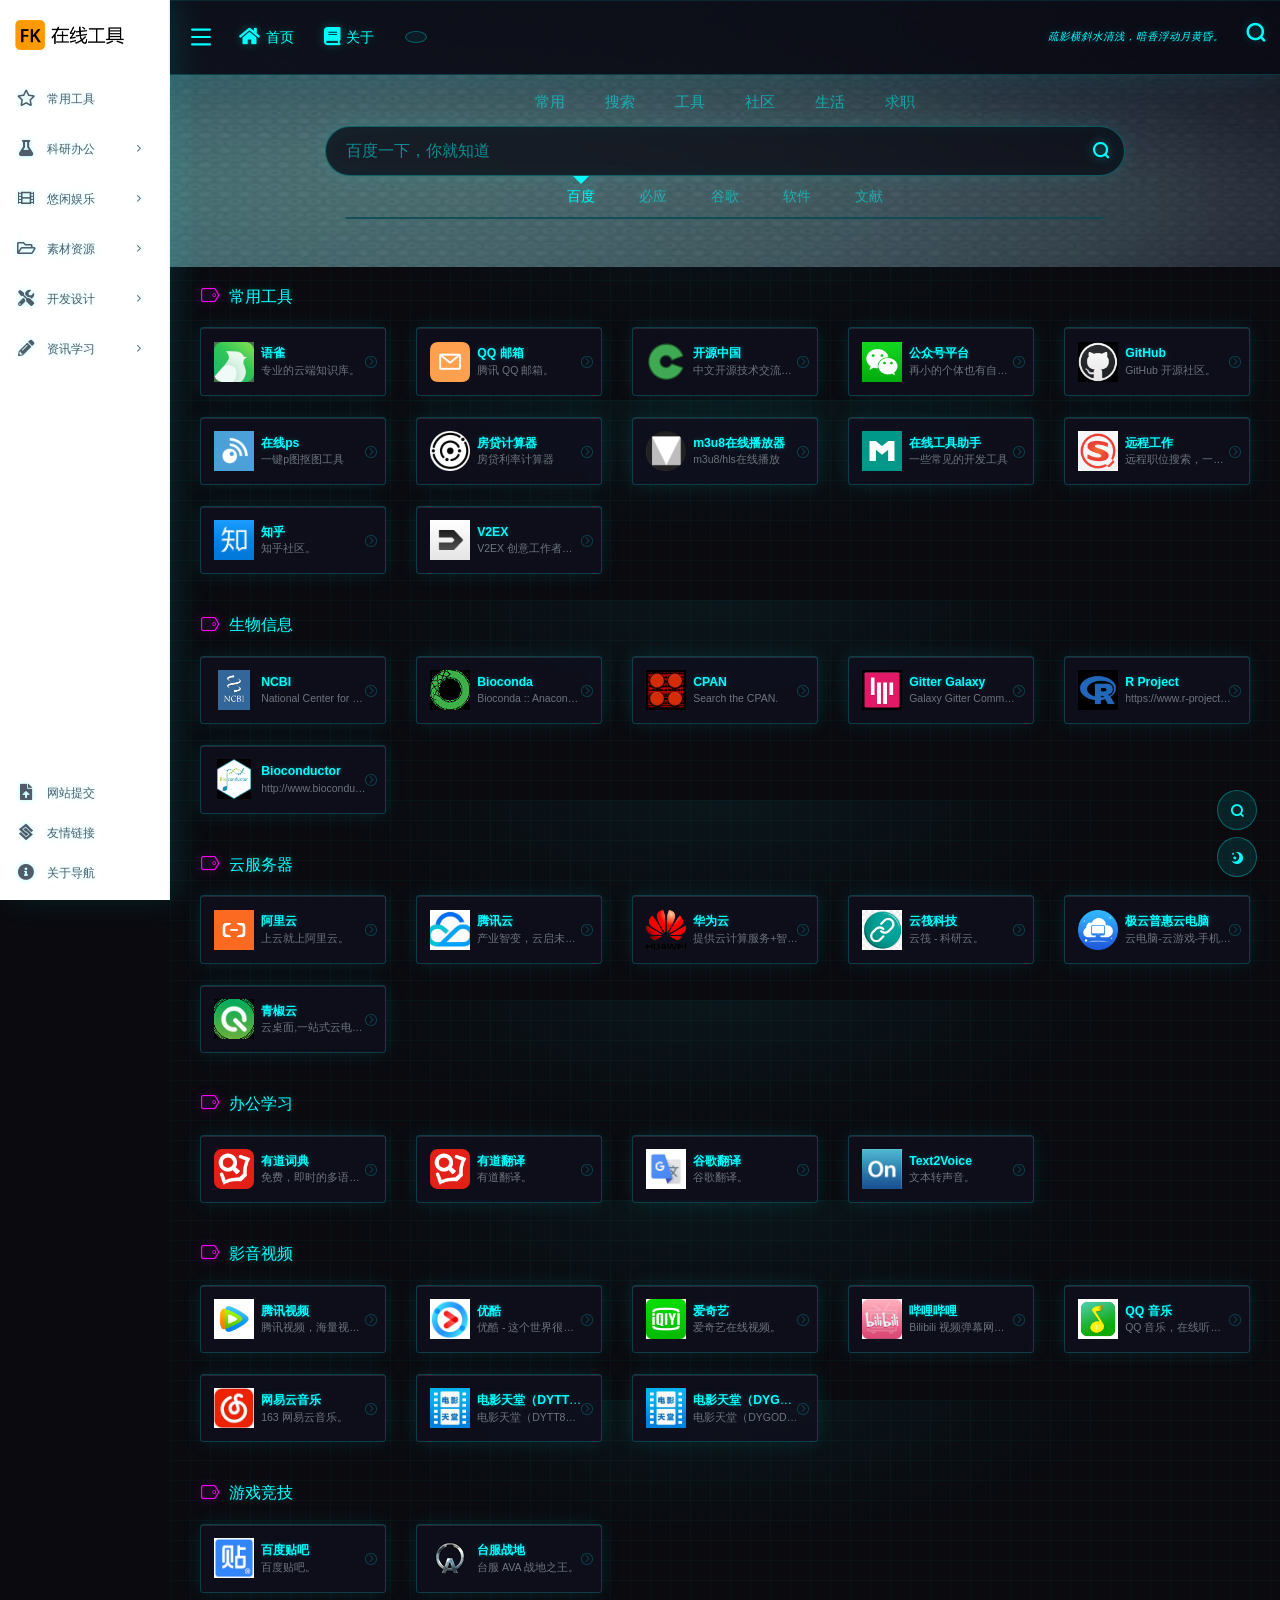
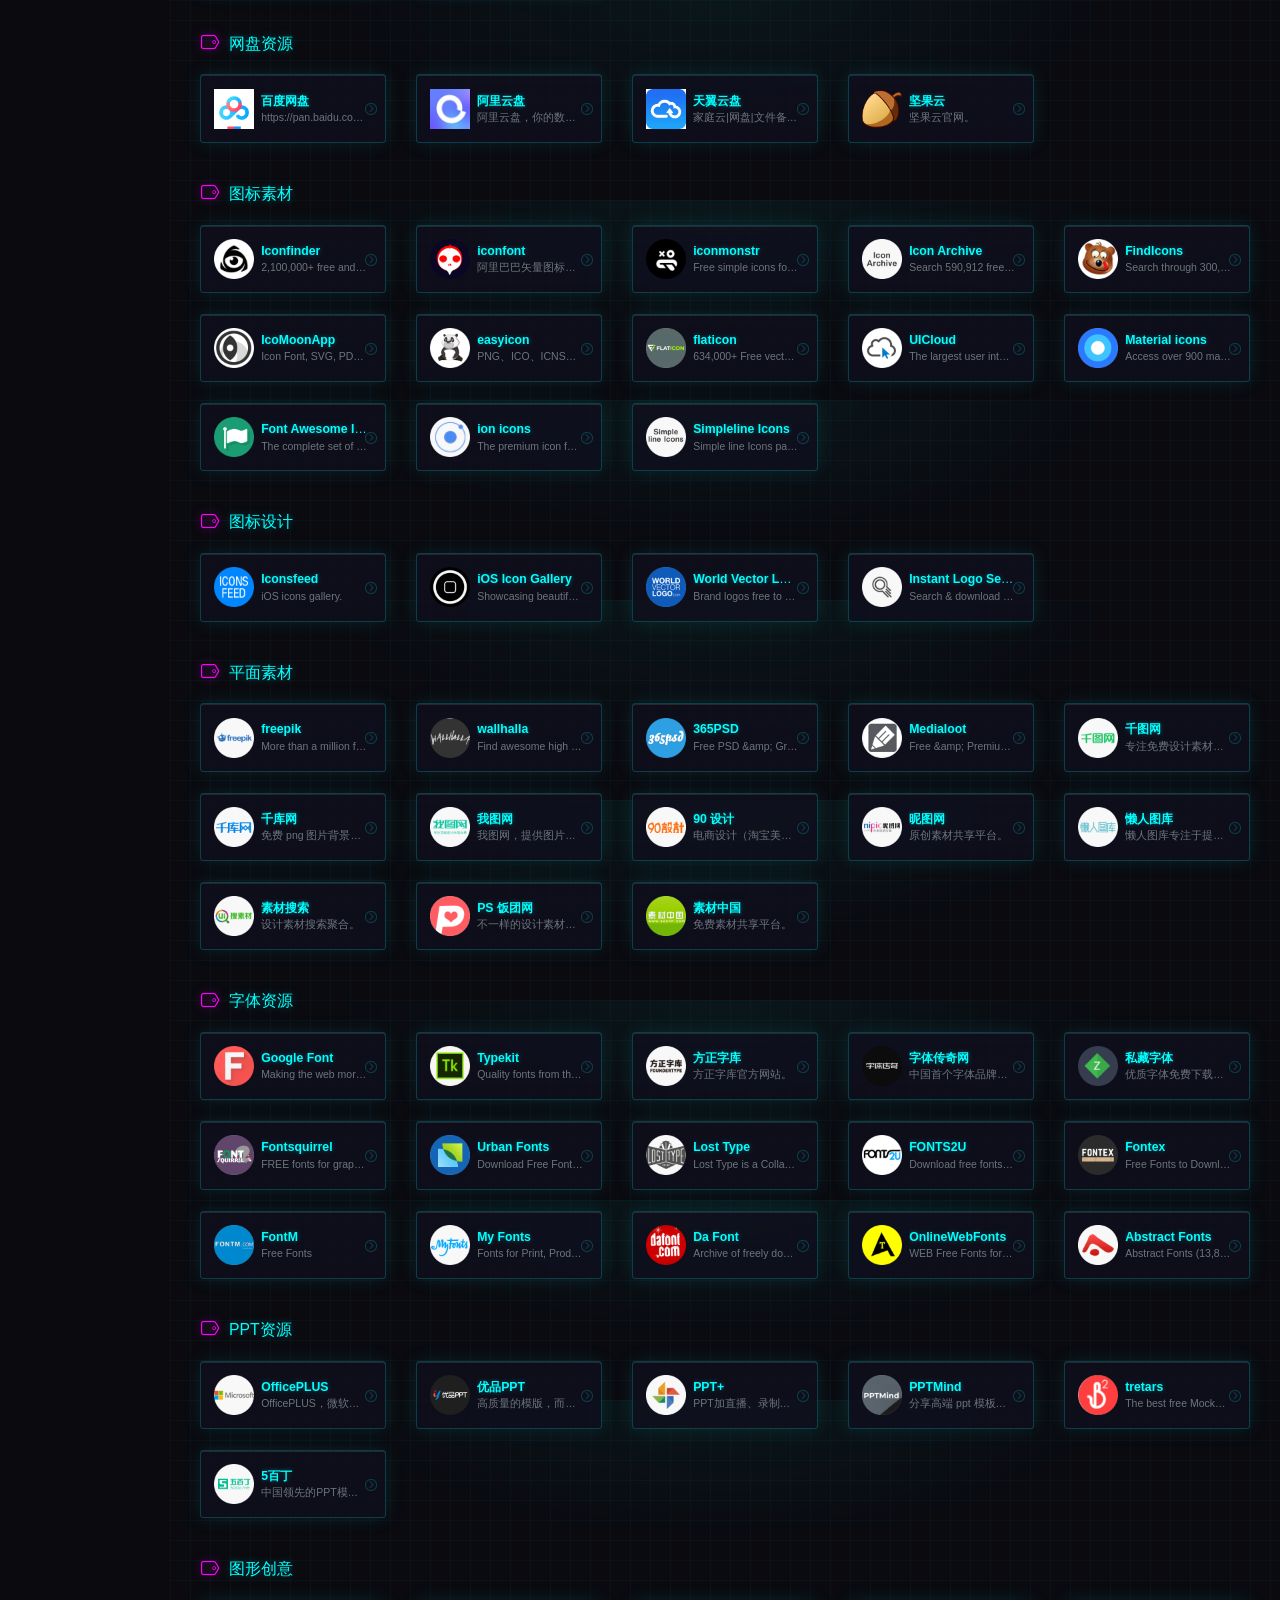
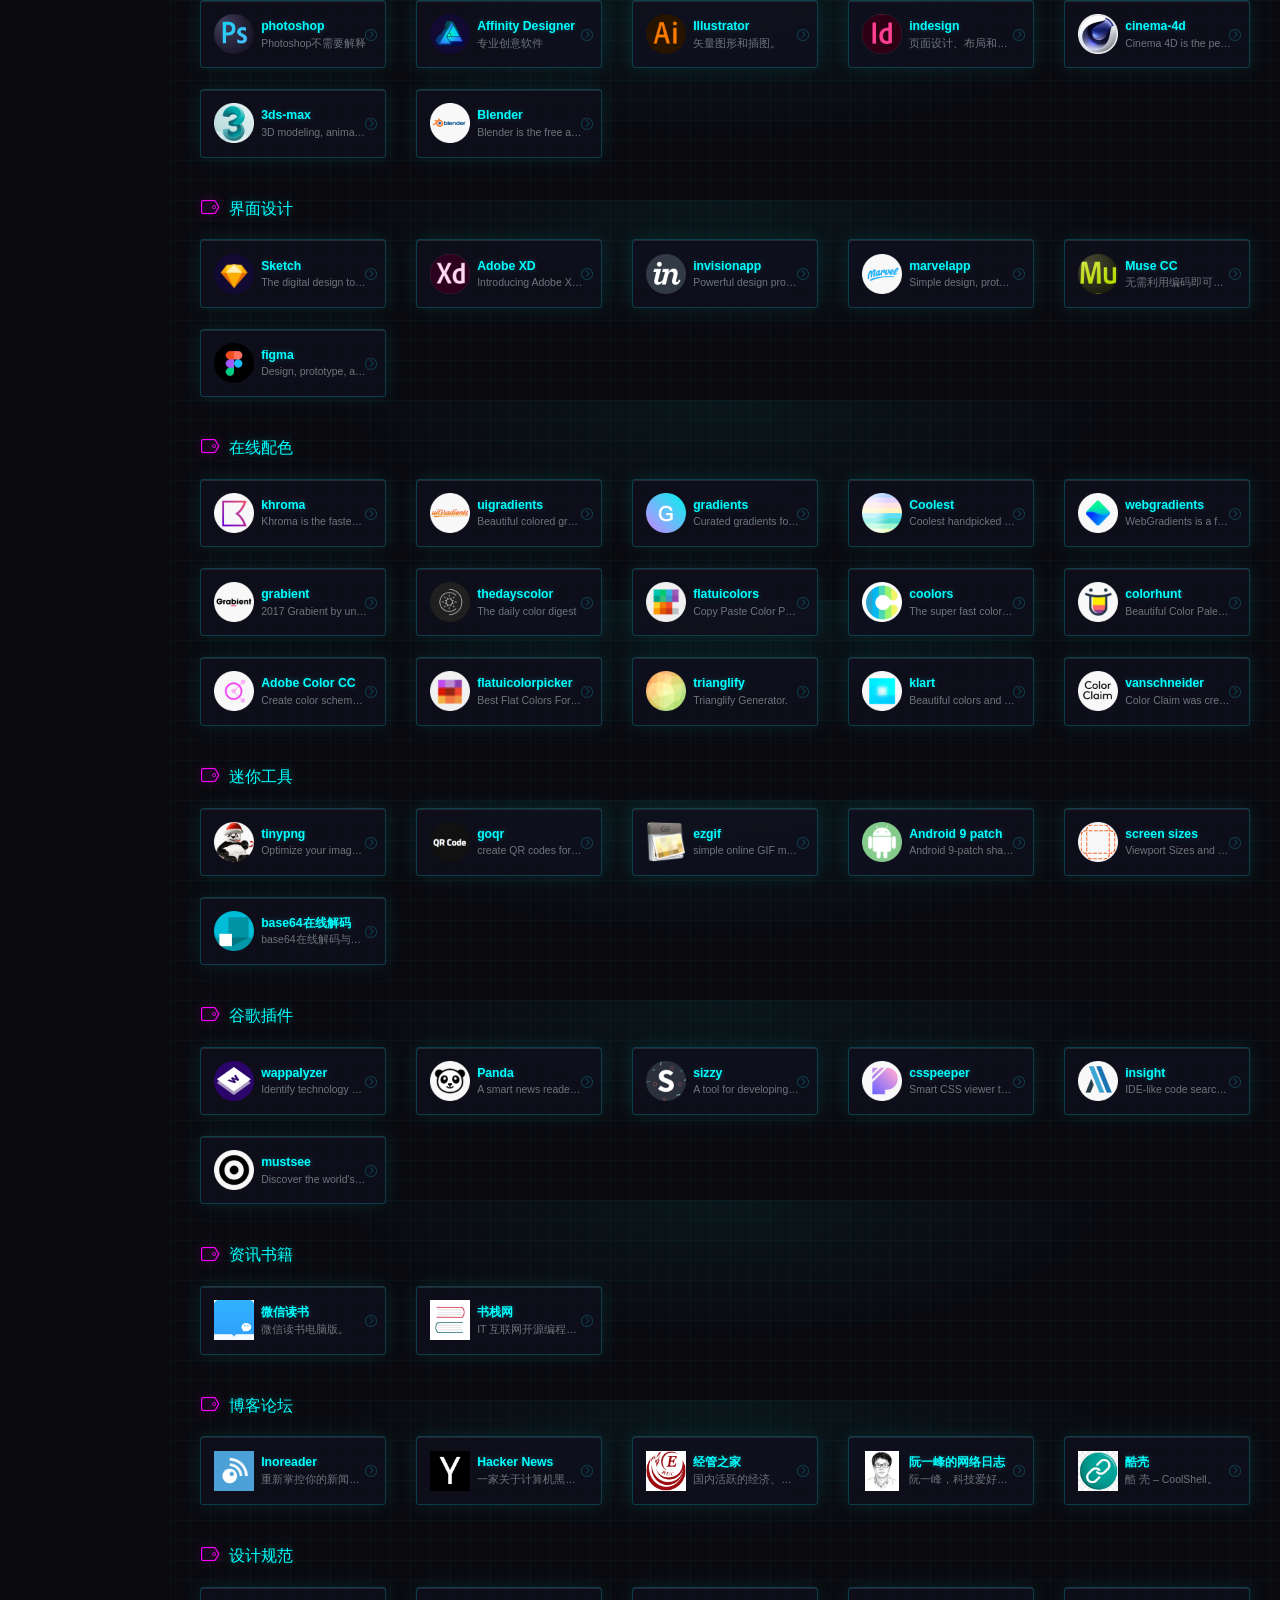
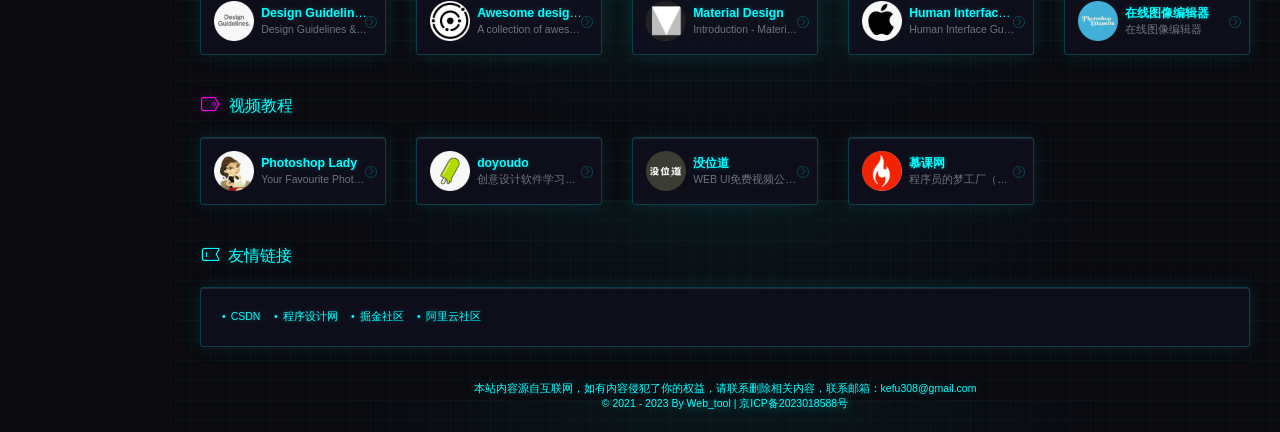
<file: index.html>
<!DOCTYPE html>
<html lang="zh-CN">

<head>
    <meta charset="UTF-8" />
    <meta http-equiv="X-UA-Compatible" content="IE=edge, chrome=1" />
    <meta name="viewport"
        content="width=device-width, initial-scale=1.0, minimum-scale=1.0, maximum-scale=1.0, user-scalable=no" />
    <meta name="theme-color" content="#0a0a0f" />
    <title>CYBER NAV - Neural Network Navigation System</title>
    <link rel="shortcut icon" href="./assets/images/favicon.png" />
    <meta name="keywords" content="cyber, navigation, tools, cyberpunk" />
    <meta name="description" content="Cyberpunk-style web navigation portal. Access essential tools and resources in the digital frontier." />

    <link rel="stylesheet" id="block-library-css"
        href="./assets/css/block-library.min-5.6.2.css" type="text/css" media="all" />
    <link rel="stylesheet" id="iconfont-css" href="./assets/css/iconfont-3.03029.1.css"
        type="text/css" media="all" />
    <link rel="stylesheet" id="bootstrap-css" href="./assets/css/bootstrap.min-4.3.1.css"
        type="text/css" media="all" />
    <link rel="stylesheet" id="fancybox-css" href="./assets/css/fancybox.min-3.5.7.css"
        type="text/css" media="all" />
    <link rel="stylesheet" id="iowen-css" href="./assets/css/style-3.03029.1.css"
        type="text/css" media="all" />
    <link rel="stylesheet" id="custom-css" href="./assets/css/custom-style.css"
        type="text/css" media="all" />
    <link rel="stylesheet" id="fortawesome-css" href="./assets/fontawesome-5.15.4/css/all.min.css" type="text/css" />
    <script type="text/javascript" src="./assets/js/jquery.min-3.2.1.js" id="jquery-js"></script>
    <script type="text/javascript" src="./assets/js/content-search.js"  id="content-search-js"></script>

 

</head>



<body class="io-grey-mode">


    <div class="page-container">

	<div id="sidebar" class="sticky sidebar-nav fade animate-nav" style="width: 170px">

            <div class="modal-dialog h-100 sidebar-nav-inner">
                <div class="sidebar-logo border-bottom border-color">

                    <div class="logo overflow-hidden">
                        <a href="" class="logo-expanded">
                            <img src="./assets/images/bt8-expand-light.png" height="40" class="logo-light"
                                alt="在线工具网">
                            <img src="./assets/images/bt8-expand-dark.png" height="40" class="logo-dark d-none"
                                alt="在线工具网">
                        </a>
                        <a href="" class="logo-collapsed">
                            <img src="./assets/images/bt.png" height="40" class="logo-light"
                                alt="在线工具网">
                            <img src="./assets/images/bt.png" height="40" class="logo-dark d-none"
                                alt="在线工具网">
                        </a>
                    </div>

                </div>
                <div class="sidebar-menu flex-fill">
                    <div class="sidebar-scroll">
                        <div class="sidebar-menu-inner">
                            <ul>


                                    <li class="sidebar-item">
                                        <a href="#3e90c5117dc0fe9d71410e448d766e52" class="smooth">
                                            <i class="far fa-star fa-lg icon-fw icon-lg mr-2"></i>
                                            <span>常用工具</span>
                                        </a>
                                    </li>



                                    <li class="sidebar-item">
                                        <a href="#89a839e0a347c0be73793d01e52c31ad" class="smooth change-href" data-change="#89a839e0a347c0be73793d01e52c31ad">
                                            <i class="fas fa-flask fa-lg icon-fw icon-lg mr-2"></i>
                                            <span>科研办公</span>
                                            <i class="iconfont icon-arrow-r-m sidebar-more text-sm"></i>
                                        </a>
                                        <ul>

                                            <li><a href="#89a839e0a347c0be73793d01e52c31ad" class="smooth"><span>生物信息</span></a></li>

                                            <li><a href="#acd617ea241c9daf2f251963bc03c6e3" class="smooth"><span>云服务器</span></a></li>

                                            <li><a href="#e0aade1cd567f730e498e248bbd6acdf" class="smooth"><span>办公学习</span></a></li>

                                        </ul>
                                    </li>



                                    <li class="sidebar-item">
                                        <a href="#a4d417d7850fde0cd00e4af576621a63" class="smooth change-href" data-change="#a4d417d7850fde0cd00e4af576621a63">
                                            <i class="fas fa-film fa-lg icon-fw icon-lg mr-2"></i>
                                            <span>悠闲娱乐</span>
                                            <i class="iconfont icon-arrow-r-m sidebar-more text-sm"></i>
                                        </a>
                                        <ul>

                                            <li><a href="#a4d417d7850fde0cd00e4af576621a63" class="smooth"><span>影音视频</span></a></li>

                                            <li><a href="#e15122403d5aca361a6b63ddea292464" class="smooth"><span>游戏竞技</span></a></li>

                                        </ul>
                                    </li>



                                    <li class="sidebar-item">
                                        <a href="#5e6e1089ffbc5d7819c0d0f1f7b31ebc" class="smooth change-href" data-change="#5e6e1089ffbc5d7819c0d0f1f7b31ebc">
                                            <i class="far fa-folder-open fa-lg icon-fw icon-lg mr-2"></i>
                                            <span>素材资源</span>
                                            <i class="iconfont icon-arrow-r-m sidebar-more text-sm"></i>
                                        </a>
                                        <ul>

                                            <li><a href="#5e6e1089ffbc5d7819c0d0f1f7b31ebc" class="smooth"><span>网盘资源</span></a></li>

                                            <li><a href="#7866a35b09d466b9cf0295af54d30d53" class="smooth"><span>图标素材</span></a></li>

                                            <li><a href="#779477bcccdd4ecb1d852c8d4a67caca" class="smooth"><span>图标设计</span></a></li>

                                            <li><a href="#ff65f7f9721757bf11b0b0c95f1b9446" class="smooth"><span>平面素材</span></a></li>

                                            <li><a href="#722d3693fc0b9344bb46ee220beac1b6" class="smooth"><span>字体资源</span></a></li>

                                            <li><a href="#113a0a745b4169af0f7646269c12ae66" class="smooth"><span>PPT资源</span></a></li>

                                        </ul>
                                    </li>



                                    <li class="sidebar-item">
                                        <a href="#4fbc8ba07df90bae306d8e3b83fc5a21" class="smooth change-href" data-change="#4fbc8ba07df90bae306d8e3b83fc5a21">
                                            <i class="fas fa-tools fa-lg icon-fw icon-lg mr-2"></i>
                                            <span>开发设计</span>
                                            <i class="iconfont icon-arrow-r-m sidebar-more text-sm"></i>
                                        </a>
                                        <ul>

                                            <li><a href="#4fbc8ba07df90bae306d8e3b83fc5a21" class="smooth"><span>图形创意</span></a></li>

                                            <li><a href="#542c016a714d85715d206c8892fba01f" class="smooth"><span>界面设计</span></a></li>

                                            <li><a href="#31e51a60697ff3fb1d1c4934cce67921" class="smooth"><span>在线配色</span></a></li>

                                            <li><a href="#9c2232288caaa8ec40948cef6a786ac2" class="smooth"><span>在线工具</span></a></li>

                                            <li><a href="#13a0e1cc22ccc31b31242a6046230729" class="smooth"><span>谷歌插件</span></a></li>

                                        </ul>
                                    </li>



                                    <li class="sidebar-item">
                                        <a href="#19cb9b648dba4efc58a205ea413b6b5d" class="smooth change-href" data-change="#19cb9b648dba4efc58a205ea413b6b5d">
                                            <i class="fas fa-pencil-alt fa-lg icon-fw icon-lg mr-2"></i>
                                            <span>资讯学习</span>
                                            <i class="iconfont icon-arrow-r-m sidebar-more text-sm"></i>
                                        </a>
                                        <ul>

                                            <li><a href="#19cb9b648dba4efc58a205ea413b6b5d" class="smooth"><span>资讯图书</span></a></li>

                                            <li><a href="#c7a9a750a4a636f0bb3e982b5ea9141c" class="smooth"><span>博客论坛</span></a></li>

                                            <li><a href="#33d3098041927a26a98ed4c6822c9687" class="smooth"><span>设计规范</span></a></li>

                                            <li><a href="#aec25b122d7aceb3dd3b64cf71858ed2" class="smooth"><span>视频教程</span></a></li>

                                        </ul>
                                    </li>


                            </ul>
                        </div>
                    </div>
                </div>
                <div class="border-top py-2 border-color">
                    <div class="flex-bottom">
                        <ul>
                            <li id="menu-item-237"
                                class="menu-item menu-item-type-post_type menu-item-object-page menu-item-237 sidebar-item">
                                <a href="commit.html" target="_blank">
                                    <i class="fas fa-file-upload icon-fw icon-lg mr-2"></i>
                                    <span>网站提交</span></a>
                            </li>

			    <li id="menu-item-212"
                                 class="menu-item menu-item-type-custom menu-item-object-custom menu-item-212 sidebar-item">
                                 <a href="#friendlink" class="smooth">
                                     <i class="fab fa-staylinked icon-fw icon-lg mr-2"></i>
                                     <span>友情链接</span>
                                 </a>
                            </li>

                            <li id="menu-item-213"
                                class="menu-item menu-item-type-custom menu-item-object-custom menu-item-213 sidebar-item">
                                <a target="_blank" rel="noopener" href="about">
                                    <i class="fa fa-info-circle icon-fw icon-lg mr-2"></i>
                                    <span>关于导航</span></a>
                            </li>
                        </ul>
                    </div>
                </div>
            </div>
        </div>


<div class="main-content flex-fill grid-bg">
    <div class="big-header-banner">
        <div id="header" class="page-header sticky">
            <div class="navbar navbar-expand-md">
                <div class="container-fluid p-0">

                    <a href="" class="navbar-brand d-md-none" title="在线工具网">
                        <img src="./assets/images/bt.png" class="logo-light"
                            alt="在线工具网">
                        <img src="./assets/images/bt.png" class="logo-dark d-none"
                            alt="在线工具网">
                    </a>

                    <div class="collapse navbar-collapse order-2 order-md-1">
                        <div class="header-mini-btn">
                            <label>
                                <input id="mini-button" type="checkbox">
                                <svg viewbox="0 0 100 100" xmlns="http://www.w3.org/2000/svg">
                                    <path class="line--1" d="M0 40h62c18 0 18-20-17 5L31 55"></path>
                                    <path class="line--2" d="M0 50h80"></path>
                                    <path class="line--3" d="M0 60h62c18 0 18 20-17-5L31 45"></path>
                                </svg>
                            </label>

                        </div>

                        <ul class="navbar-nav site-menu" style="margin-right: 16px;">

			<li >
				<a href="./">
                                    <i class="fa fa-home fa-lg mr-2"></i>
                                    <span>首页</span>
                                </a>
				<ul class="sub-menu">

				</ul>
			    </li>

			<li >
				<a href="./about">
                                    <i class="fa fa-book fa-lg mr-2"></i>
                                    <span>关于</span>
                                </a>
				<ul class="sub-menu">

				</ul>
			    </li>

			</ul>


                        <div class="rounded-circle weather">
                            <div id="he-plugin-simple" style="display: contents;"></div>
                            <script>WIDGET = {
                                    CONFIG: {
                                        "modules": "01234",
                                        "background": 5,
                                        "tmpColor": "E4C600",
                                        "tmpSize": 14,
                                        "cityColor": "E4C600",
                                        "citySize": 14,
                                        "aqiColor": "#E4C600",
                                        "aqiSize": 14,
                                        "weatherIconSize": 24,
                                        "alertIconSize": 18,
                                        "padding": "10px 10px 10px 10px",
                                        "shadow": "1",
                                        "language": "auto",
                                        "borderRadius": 5,
                                        "fixed": "false",
                                        "vertical": "middle",
                                        "horizontal": "left",
                                        "key": "085791e805a24491b43b06cf58ab31e7"
                                    }
                                }
                            </script>
                            <script src="https://widget.qweather.net/simple/static/js/he-simple-common.js?v=2.0"></script>
                        </div>

                    </div>

                    <ul class="nav navbar-menu text-xs order-1 order-md-2">


                        <li class="nav-item mr-3 mr-lg-0 d-none d-lg-block">
                            <script>
                                fetch('https://v1.hitokoto.cn')
                                    .then(response => response.json())
                                    .then(data => {
                                    const hitokoto = document.getElementById('hitokoto_text')
                                    hitokoto.href = 'https://hitokoto.cn/?uuid=' + data.uuid
                                    hitokoto.innerText = data.hitokoto
                                    })
                                    .catch(console.error)
                            </script>
                            <div id="hitokoto"><a href="#" target="_blank" id="hitokoto_text">疏影横斜水清浅，暗香浮动月黄昏。</a></div>
                        </li>


                        <li class="nav-search ml-3 ml-md-4">
                            <a href="javascript:" data-toggle="modal" data-target="#search-modal"><i
                                    class="iconfont icon-search icon-2x"></i></a>
                        </li>
                        <li class="nav-item d-md-none mobile-menu ml-3 ml-md-4">
                            <a href="javascript:" id="sidebar-switch" data-toggle="modal"
                                data-target="#sidebar"><i class="iconfont icon-classification icon-2x"></i></a>
                        </li>
                    </ul>
                </div>
            </div>
        </div>
        <div class="placeholder" style="height:74px"></div>
    </div>


<div class="header-big  post-top css-color mb-4" id="search-bg" style="">
    <div class="s-search">
        <div id="search" class="s-search mx-auto">
            <div id="search-list-menu" class="hide-type-list">
                <div class="s-type text-center">
                    <div class="s-type-list big">
                        <div class="anchor" style="position: absolute; left: 50%; opacity: 0;"></div>
                        <label for="type-baidu"   data-id="group-a"><span>常用</span></label>
                        <label for="type-baidu1"  data-id="group-b"><span>搜索</span></label>
                        <label for="type-whois"   data-id="group-c"><span>工具</span></label>
                        <label for="type-zhihu"   data-id="group-d"><span>社区</span></label>
                        <label for="type-taobao1" data-id="group-e"><span>生活</span></label>
                        <label for="type-zhaopin" data-id="group-f"><span>求职</span></label>
                    </div>
                </div>
            </div>

            <form action="https://www.baidu.com?s=" method="get" target="_blank" class="super-search-fm">
                <input type="text" id="search-text" class="form-control smart-tips search-key"
                    zhannei="" placeholder="输入关键字搜索" style="outline:0" autocomplete="off">
                <button class="submit" type="submit"><i class="iconfont icon-search"></i></button>
            </form>

            <div id="search-list" class="hide-type-list">
                <div class="search-group group-a">
                    <ul class="search-type">
		        <li><input hidden="" type="radio" name="type" checked="checked"
                                id="type-baidu"
                                value="https://www.baidu.com/s?wd="
                                data-placeholder="百度一下，你就知道">
                            <label for="type-baidu"><span class="text-muted">百度</span></label>
                        </li>
                        <li><input hidden="" type="radio" name="type"
                                id="type-bing"
                                value="https://cn.bing.com/search?q="
                                data-placeholder="微软 Bing 搜索">
			    <label for="type-bing"><span class="text-muted">必应</span></label>
                        </li>
                        <li><input hidden="" type="radio" name="type"
                                id="type-google"
                                value="https://www.google.com/search?q="
                                data-placeholder="谷歌搜索">
			    <label for="type-google"><span class="text-muted">谷歌</span></label>
                        </li>
                        <li><input hidden="" type="radio" name="type"
                                id="type-anaconda"
			        value="https://anaconda.org/search?q=" data-placeholder="Anaconda 软件搜索">
			    <label for="type-anaconda"><span class="text-muted">软件</span></label>
                        </li>
                        <li><input hidden="" type="radio" name="type"
                                id="type-pubmed"
                                value="https://pubmed.ncbi.nlm.nih.gov/?term="
                                data-placeholder="PubMed 搜索/文章标题/关键字">
			    <label for="type-pubmed"><span class="text-muted">文献</span></label>
                        </li>
                    </ul>
                </div>
                <div class="search-group group-b">
                    <ul class="search-type">
                        <li><input hidden="" type="radio" name="type"
                                id="type-baidu1"
                                value="https://www.baidu.com/s?wd="
                                data-placeholder="百度一下，你就知道">
                            <label for="type-baidu1"><span class="text-muted">百度</span></label>
                        </li>
                        <li><input hidden="" type="radio" name="type"
                                id="type-google1"
                                value="https://www.google.com/search?q="
                                data-placeholder="谷歌搜索">
                            <label for="type-google1"><span class="text-muted">谷歌</span></label>
                        </li>
                        <li><input hidden="" type="radio" name="type"
                                id="type-360"
                                value="https://www.so.com/s?q="
                                data-placeholder="360 好搜">
                            <label for="type-360"><span class="text-muted">360</span></label>
                        </li>
                        <li><input hidden="" type="radio" name="type"
                                id="type-sogo"
                                value="https://www.sogou.com/web?query="
                                data-placeholder="搜狗搜索">
                            <label for="type-sogo"><span class="text-muted">搜狗</span></label>
                        </li>
                        <li><input hidden="" type="radio" name="type"
                                id="type-bing1"
                                value="https://cn.bing.com/search?q="
                                data-placeholder="微软 Bing 搜索">
                            <label for="type-bing1"><span class="text-muted">必应</span></label>
                        </li>
                        <li><input hidden="" type="radio" name="type"
                                id="type-sm"
                                value="https://yz.m.sm.cn/s?q="
                                data-placeholder="UC 移动端搜索">
                            <label for="type-sm"><span class="text-muted">神马</span></label>
                        </li>
                    </ul>
                </div>
                <div class="search-group group-c">
                    <ul class="search-type">
                        <li><input hidden="" type="radio" name="type"
                                id="type-br"
                                value="https://rank.chinaz.com/all/"
                                data-placeholder="请输入网址(不带 https://)">
                            <label for="type-br"><span class="text-muted">权重查询</span></label>
                        </li>
                        <li><input hidden="" type="radio" name="type"
                                id="type-links"
                                value="https://link.chinaz.com/"
                                data-placeholder="请输入网址(不带 https://)">
                            <label for="type-links"><span class="text-muted">友链检测</span></label>
                        </li>
                        <li><input hidden="" type="radio" name="type"
                                id="type-whois"
                                value="https://who.is/whois/"
                                data-placeholder="请输入网址(不带 https://)">
                            <label for="type-whois"><span class="text-muted">域名信息查询</span></label>
                        </li>
                        <li><input hidden="" type="radio" name="type"
                                id="type-ping"
                                value="https://ping.chinaz.com/"
                                data-placeholder="请输入网址(不带 https://)">
                            <label for="type-ping"><span class="text-muted">PING 检测</span></label>
                        </li>
                        <li><input hidden="" type="radio" name="type"
                                id="type-404"
                                value="https://tool.chinaz.com/Links/?DAddress="
                                data-placeholder="请输入网址(不带https://)">
                             <label for="type-404"><span class="text-muted">死链检测</span></label>
                        </li>
                        <li><input hidden="" type="radio" name="type"
                                id="type-ciku"
                                value="https://www.ciku5.com/s?wd="
                                data-placeholder="请输入关键词">
                            <label for="type-ciku"><span class="text-muted">关键词挖掘</span></label>
                        </li>
                    </ul>
                </div>
                <div class="search-group group-d">
                    <ul class="search-type">
                        <li><input hidden="" type="radio" name="type"
                                id="type-zhihu"
                                value="https://www.zhihu.com/search?type=content&q="
                                data-placeholder="知乎">
                            <label for="type-zhihu"><span class="text-muted">知乎</span></label>
                        </li>
                        <li><input hidden="" type="radio" name="type"
                                id="type-wechat"
                                value ="https://weixin.sogou.com/weixin?type=2&query="
                                data-placeholder="微信">
                            <label for="type-wechat"><span class="text-muted">微信</span></label>
                        </li>
                        <li><input hidden="" type="radio" name="type"
                                 id="type-weibo"
                                 value="https://s.weibo.com/weibo/"
                                 data-placeholder="微博">
                            <label for="type-weibo"><span class="text-muted">微博</span></label>
                        </li>
                        <li><input hidden="" type="radio" name="type"
                                 id="type-douban"
                                 value="https://www.douban.com/search?q="
                                 data-placeholder="豆瓣">
                            <label for="type-douban"><span class="text-muted">豆瓣</span></label>
                        </li>
                    </ul>
                </div>
                <div class="search-group group-e">
                    <ul class="search-type">
                        <li><input hidden="" type="radio" name="type"
                                id="type-taobao1"
                                value="https://s.taobao.com/search?q="
                                data-placeholder="淘宝">
                            <label for="type-taobao1"><span class="text-muted">淘宝</span></label>
                        </li>
                        <li><input hidden="" type="radio" name="type"
                                id="type-jd"
                                value="https://search.jd.com/Search?keyword="
                                data-placeholder="京东">
                            <label for="type-jd"><span class="text-muted">京东</span></label>
                        </li>
                        <li><input hidden="" type="radio" name="type"
                                id="type-xiachufang"
                                value="https://www.xiachufang.com/search/?keyword="
                                data-placeholder="下厨房">
                            <label for="type-xiachufang"><span class="text-muted">下厨房</span></label>
                        </li>
                        <li><input hidden="" type="radio" name="type"
                                id="type-xiangha"
                                value="https://www.xiangha.com/so/?q=caipu&s="
                                data-placeholder="香哈菜谱">
                            <label for="type-xiangha"><span class="text-muted">香哈菜谱</span></label>
                        </li>
                        <li><input hidden="" type="radio" name="type"
                                id="type-12306"
                                value="https://www.12306.cn/?"
                                data-placeholder="12306">
                            <label for="type-12306"><span class="text-muted">12306</span></label>
                        </li>
                        <li><input hidden="" type="radio" name="type"
                                id="type-qunar"
                                value="https://www.qunar.com/?"
                                data-placeholder="去哪儿">
                            <label for="type-qunar"><span class="text-muted">去哪儿</span></label>
                        </li>
                    </ul>
                </div>
                <div class="search-group group-f">
                    <ul class="search-type">
                        <li><input hidden="" type="radio" name="type"
                                id="type-zhaopin"
                                value="https://sou.zhaopin.com/jobs/searchresult.ashx?kw="
                                data-placeholder="智联招聘">
                            <label for="zhaopin"><span class="text-muted">智联招聘</span></label>
                        </li>
                        <li><input hidden="" type="radio" name="type"
                                id="type-51job"
                                value="https://search.51job.com/?"
                                data-placeholder="前程无忧">
                            <label for="type-51job"><span class="text-muted">前程无忧</span></label>
                        </li>
                        <li><input hidden="" type="radio" name="type"
                                id="type-lagou"
                                value="https://www.lagou.com/jobs/list_"
                                data-placeholder="拉钩网">
                            <label for="type-lagou"><span class="text-muted">拉钩网</span></label>
                        </li>
                        <li><input hidden="" type="radio" name="type"
                                id="type-liepin"
                                value="https://www.liepin.com/zhaopin/?key="
                                data-placeholder="猎聘网">
                            <label for="type-liepin"><span class="text-muted">猎聘网</span></label>
                        </li>
                    </ul>
                </div>
            </div>
            <div class="card search-smart-tips search-hot-text">
                <ul id="word" style="display: none"></ul>
            </div>
        </div>
    </div>

</div>


<div id="content" class="content-site customize-site">




            <div class="d-flex flex-fill">
                <h4 class="text-gray text-lg mb-4">
                    <i class="site-tag iconfont icon-tag icon-lg mr-1" id="3e90c5117dc0fe9d71410e448d766e52"></i>
                    常用工具
                </h4>

            </div>

            <div class="row">

                <div class="url-card col-6  col-sm-6 col-md-4 col-xl-5a col-xxl-6a">
                    <div class="url-body default">


                        <a href="https://www.yuque.com/" target="_blank" data-id="" data-url="https://www.yuque.com/"
                            class="card no-c mb-4" data-toggle="tooltip" data-placement="bottom" data-original-title="专业的云端知识库。">

                            <div class="card-body">
                                <div class="url-content d-flex align-items-center">
                                    <div class="url-img mr-2 d-flex align-items-center justify-content-center">


                                            <img class="lazy" src="assets/images/logos/%e8%af%ad%e9%9b%80.jpg" data-src="assets/images/logos/%e8%af%ad%e9%9b%80.jpg"
                                                onerror="javascript:this.src='assets\/images\/logos\/default.webp'" alt="语雀">


                                    </div>
                                    <div class="url-info flex-fill">
                                        <div class="text-sm overflowClip_1">
                                            <strong>语雀</strong>
                                        </div>
                                        <p class="overflowClip_1 m-0 text-muted text-xs">专业的云端知识库。</p>
                                    </div>
                                </div>
                            </div>
                        </a>
                        <a href="https://www.yuque.com/" class="togo text-center text-muted is-views" data-id="689"
                            data-toggle="tooltip" data-placement="right" title="直达" rel="nofollow">
                            <i class="iconfont icon-goto"></i>
                        </a>
                    </div>
                </div>

                <div class="url-card col-6  col-sm-6 col-md-4 col-xl-5a col-xxl-6a">
                    <div class="url-body default">


                        <a href="http://mail.qq.com/" target="_blank" data-id="" data-url="http://mail.qq.com/"
                            class="card no-c mb-4" data-toggle="tooltip" data-placement="bottom" data-original-title="腾讯 QQ 邮箱。">

                            <div class="card-body">
                                <div class="url-content d-flex align-items-center">
                                    <div class="url-img mr-2 d-flex align-items-center justify-content-center">


                                            <img class="lazy" src="assets/images/logos/qq%e9%82%ae%e7%ae%b1.png" data-src="assets/images/logos/qq%e9%82%ae%e7%ae%b1.png"
                                                onerror="javascript:this.src='assets\/images\/logos\/default.webp'" alt="QQ 邮箱">


                                    </div>
                                    <div class="url-info flex-fill">
                                        <div class="text-sm overflowClip_1">
                                            <strong>QQ 邮箱</strong>
                                        </div>
                                        <p class="overflowClip_1 m-0 text-muted text-xs">腾讯 QQ 邮箱。</p>
                                    </div>
                                </div>
                            </div>
                        </a>
                        <a href="http://mail.qq.com/" class="togo text-center text-muted is-views" data-id="689"
                            data-toggle="tooltip" data-placement="right" title="直达" rel="nofollow">
                            <i class="iconfont icon-goto"></i>
                        </a>
                    </div>
                </div>

                <div class="url-card col-6  col-sm-6 col-md-4 col-xl-5a col-xxl-6a">
                    <div class="url-body default">


                        <a href="https://www.oschina.net/" target="_blank" data-id="" data-url="https://www.oschina.net/"
                            class="card no-c mb-4" data-toggle="tooltip" data-placement="bottom" data-original-title="中文开源技术交流社区。">

                            <div class="card-body">
                                <div class="url-content d-flex align-items-center">
                                    <div class="url-img mr-2 d-flex align-items-center justify-content-center">


                                            <img class="lazy" src="assets/images/logos/%e5%bc%80%e6%ba%90%e4%b8%ad%e5%9b%bd.jpg" data-src="assets/images/logos/%e5%bc%80%e6%ba%90%e4%b8%ad%e5%9b%bd.jpg"
                                                onerror="javascript:this.src='assets\/images\/logos\/default.webp'" alt="开源中国">


                                    </div>
                                    <div class="url-info flex-fill">
                                        <div class="text-sm overflowClip_1">
                                            <strong>开源中国</strong>
                                        </div>
                                        <p class="overflowClip_1 m-0 text-muted text-xs">中文开源技术交流社区。</p>
                                    </div>
                                </div>
                            </div>
                        </a>
                        <a href="https://www.oschina.net/" class="togo text-center text-muted is-views" data-id="689"
                            data-toggle="tooltip" data-placement="right" title="直达" rel="nofollow">
                            <i class="iconfont icon-goto"></i>
                        </a>
                    </div>
                </div>

                <div class="url-card col-6  col-sm-6 col-md-4 col-xl-5a col-xxl-6a">
                    <div class="url-body default">


                        <a href="https://mp.weixin.qq.com/" target="_blank" data-id="" data-url="https://mp.weixin.qq.com/"
                            class="card no-c mb-4" data-toggle="tooltip" data-placement="bottom" data-original-title="再小的个体也有自己的品牌。">

                            <div class="card-body">
                                <div class="url-content d-flex align-items-center">
                                    <div class="url-img mr-2 d-flex align-items-center justify-content-center">


                                            <img class="lazy" src="assets/images/logos/%e5%be%ae%e4%bf%a1%e5%85%ac%e4%bc%97%e5%8f%b7.png" data-src="assets/images/logos/%e5%be%ae%e4%bf%a1%e5%85%ac%e4%bc%97%e5%8f%b7.png"
                                                onerror="javascript:this.src='assets\/images\/logos\/default.webp'" alt="公众号平台">


                                    </div>
                                    <div class="url-info flex-fill">
                                        <div class="text-sm overflowClip_1">
                                            <strong>公众号平台</strong>
                                        </div>
                                        <p class="overflowClip_1 m-0 text-muted text-xs">再小的个体也有自己的品牌。</p>
                                    </div>
                                </div>
                            </div>
                        </a>
                        <a href="https://mp.weixin.qq.com/" class="togo text-center text-muted is-views" data-id="689"
                            data-toggle="tooltip" data-placement="right" title="直达" rel="nofollow">
                            <i class="iconfont icon-goto"></i>
                        </a>
                    </div>
                </div>

                <div class="url-card col-6  col-sm-6 col-md-4 col-xl-5a col-xxl-6a">
                    <div class="url-body default">


                        <a href="https://github.com/" target="_blank" data-id="" data-url="https://github.com/"
                            class="card no-c mb-4" data-toggle="tooltip" data-placement="bottom" data-original-title="GitHub 开源社区。">

                            <div class="card-body">
                                <div class="url-content d-flex align-items-center">
                                    <div class="url-img mr-2 d-flex align-items-center justify-content-center">


                                            <img class="lazy" src="assets/images/logos/github.jpg" data-src="assets/images/logos/github.jpg"
                                                onerror="javascript:this.src='assets\/images\/logos\/default.webp'" alt="GitHub">


                                    </div>
                                    <div class="url-info flex-fill">
                                        <div class="text-sm overflowClip_1">
                                            <strong>GitHub</strong>
                                        </div>
                                        <p class="overflowClip_1 m-0 text-muted text-xs">GitHub 开源社区。</p>
                                    </div>
                                </div>
                            </div>
                        </a>
                        <a href="https://github.com/" class="togo text-center text-muted is-views" data-id="689"
                            data-toggle="tooltip" data-placement="right" title="直达" rel="nofollow">
                            <i class="iconfont icon-goto"></i>
                        </a>
                    </div>
                </div>

                <div class="url-card col-6  col-sm-6 col-md-4 col-xl-5a col-xxl-6a">
                    <div class="url-body default">


                        <a href="https://zaixianps.net/" target="_blank" data-id="" data-url="https://zaixianps.net/"
                            class="card no-c mb-4" data-toggle="tooltip" data-placement="bottom" data-original-title="一键p图抠图工具">

                            <div class="card-body">
                                <div class="url-content d-flex align-items-center">
                                    <div class="url-img mr-2 d-flex align-items-center justify-content-center">


                                            <img class="lazy" src="assets/images/logos/inoreader.jpg" data-src="assets/images/logos/inoreader.jpg"
                                                onerror="javascript:this.src='assets\/images\/logos\/default.webp'" alt="在线ps">


                                    </div>
                                    <div class="url-info flex-fill">
                                        <div class="text-sm overflowClip_1">
                                            <strong>在线ps</strong>
                                        </div>
                                        <p class="overflowClip_1 m-0 text-muted text-xs">一键p图抠图工具</p>
                                    </div>
                                </div>
                            </div>
                        </a>
                        <a href="https://ps.gitapp.cn/" class="togo text-center text-muted is-views" data-id="689"
                            data-toggle="tooltip" data-placement="right" title="直达" rel="nofollow">
                            <i class="iconfont icon-goto"></i>
                        </a>
                    </div>
                </div>

                <div class="url-card col-6  col-sm-6 col-md-4 col-xl-5a col-xxl-6a">
                    <div class="url-body default">


                        <a href="https://fangdai.gitapp.cn" target="_blank" data-id="" data-url="https://fangdai.gitapp.cn"
                            class="card no-c mb-4" data-toggle="tooltip" data-placement="bottom" data-original-title="房贷利率计算器">

                            <div class="card-body">
                                <div class="url-content d-flex align-items-center">
                                    <div class="url-img mr-2 d-flex align-items-center justify-content-center">


                                            <img class="lazy" src="assets/images/logos/awesome_design_systems.png" data-src="assets/images/logos/awesome_design_systems.png"
                                                onerror="javascript:this.src='assets\/images\/logos\/default.webp'" alt="房贷计算器">


                                    </div>
                                    <div class="url-info flex-fill">
                                        <div class="text-sm overflowClip_1">
                                            <strong>房贷计算器</strong>
                                        </div>
                                        <p class="overflowClip_1 m-0 text-muted text-xs">房贷利率计算器</p>
                                    </div>
                                </div>
                            </div>
                        </a>
                        <a href="https://fangdaijisuanqi.vip" class="togo text-center text-muted is-views" data-id="689"
                            data-toggle="tooltip" data-placement="right" title="直达" rel="nofollow">
                            <i class="iconfont icon-goto"></i>
                        </a>
                    </div>
                </div>

                <div class="url-card col-6  col-sm-6 col-md-4 col-xl-5a col-xxl-6a">
                    <div class="url-body default">


                        <a href="https://m3u8player.org/" target="_blank" data-id="" data-url="https://m3u8player.org/"
                            class="card no-c mb-4" data-toggle="tooltip" data-placement="bottom" data-original-title="m3u8/hls在线播放">

                            <div class="card-body">
                                <div class="url-content d-flex align-items-center">
                                    <div class="url-img mr-2 d-flex align-items-center justify-content-center">


                                            <img class="lazy" src="assets/images/logos/Material_Design.png" data-src="assets/images/logos/Material_Design.png"
                                                onerror="javascript:this.src='assets\/images\/logos\/default.webp'" alt="m3u8在线播放器">


                                    </div>
                                    <div class="url-info flex-fill">
                                        <div class="text-sm overflowClip_1">
                                            <strong>m3u8在线播放器</strong>
                                        </div>
                                        <p class="overflowClip_1 m-0 text-muted text-xs">m3u8/hls在线播放</p>
                                    </div>
                                </div>
                            </div>
                        </a>
                        <a href="https://m3u8player.org/" class="togo text-center text-muted is-views" data-id="689"
                            data-toggle="tooltip" data-placement="right" title="直达" rel="nofollow">
                            <i class="iconfont icon-goto"></i>
                        </a>
                    </div>
                </div>

                <div class="url-card col-6  col-sm-6 col-md-4 col-xl-5a col-xxl-6a">
                    <div class="url-body default">


                        <a href="https://tool.gitapp.cn" target="_blank" data-id="" data-url="https://tool.gitapp.cn"
                            class="card no-c mb-4" data-toggle="tooltip" data-placement="bottom" data-original-title="一些常见的开发工具">

                            <div class="card-body">
                                <div class="url-content d-flex align-items-center">
                                    <div class="url-img mr-2 d-flex align-items-center justify-content-center">


                                            <img class="lazy" src="assets/images/logos/mdx.png" data-src="assets/images/logos/mdx.png"
                                                onerror="javascript:this.src='assets\/images\/logos\/default.webp'" alt="在线工具助手">


                                    </div>
                                    <div class="url-info flex-fill">
                                        <div class="text-sm overflowClip_1">
                                            <strong>在线工具助手</strong>
                                        </div>
                                        <p class="overflowClip_1 m-0 text-muted text-xs">一些常见的开发工具</p>
                                    </div>
                                </div>
                            </div>
                        </a>
                        <a href="https://fktool.com" class="togo text-center text-muted is-views" data-id="689"
                            data-toggle="tooltip" data-placement="right" title="直达" rel="nofollow">
                            <i class="iconfont icon-goto"></i>
                        </a>
                    </div>
                </div>

                <div class="url-card col-6  col-sm-6 col-md-4 col-xl-5a col-xxl-6a">
                    <div class="url-body default">


                        <a href="https://yuancheng.works/" target="_blank" data-id="" data-url="https://yuancheng.works/"
                            class="card no-c mb-4" data-toggle="tooltip" data-placement="bottom" data-original-title="远程工作搜索，一搜即达。">

                            <div class="card-body">
                                <div class="url-content d-flex align-items-center">
                                    <div class="url-img mr-2 d-flex align-items-center justify-content-center">


                                            <img class="lazy" src="assets/images/logos/%e6%90%9c%e7%8b%97%e5%be%ae%e4%bf%a1.jpg" data-src="assets/images/logos/%e6%90%9c%e7%8b%97%e5%be%ae%e4%bf%a1.jpg"
                                                onerror="javascript:this.src='assets\/images\/logos\/default.webp'" alt="远程工作">


                                    </div>
                                    <div class="url-info flex-fill">
                                        <div class="text-sm overflowClip_1">
                                            <strong>远程工作</strong>
                                        </div>
                                        <p class="overflowClip_1 m-0 text-muted text-xs">远程职位搜索，一搜即达。</p>
                                    </div>
                                </div>
                            </div>
                        </a>
                        <a href="https://weixin.sogou.com/" class="togo text-center text-muted is-views" data-id="689"
                            data-toggle="tooltip" data-placement="right" title="直达" rel="nofollow">
                            <i class="iconfont icon-goto"></i>
                        </a>
                    </div>
                </div>

                <div class="url-card col-6  col-sm-6 col-md-4 col-xl-5a col-xxl-6a">
                    <div class="url-body default">


                        <a href="https://www.zhihu.com/" target="_blank" data-id="" data-url="https://www.zhihu.com/"
                            class="card no-c mb-4" data-toggle="tooltip" data-placement="bottom" data-original-title="知乎社区。">

                            <div class="card-body">
                                <div class="url-content d-flex align-items-center">
                                    <div class="url-img mr-2 d-flex align-items-center justify-content-center">


                                            <img class="lazy" src="assets/images/logos/%e7%9f%a5%e4%b9%8e.png" data-src="assets/images/logos/%e7%9f%a5%e4%b9%8e.png"
                                                onerror="javascript:this.src='assets\/images\/logos\/default.webp'" alt="知乎">


                                    </div>
                                    <div class="url-info flex-fill">
                                        <div class="text-sm overflowClip_1">
                                            <strong>知乎</strong>
                                        </div>
                                        <p class="overflowClip_1 m-0 text-muted text-xs">知乎社区。</p>
                                    </div>
                                </div>
                            </div>
                        </a>
                        <a href="https://www.zhihu.com/" class="togo text-center text-muted is-views" data-id="689"
                            data-toggle="tooltip" data-placement="right" title="直达" rel="nofollow">
                            <i class="iconfont icon-goto"></i>
                        </a>
                    </div>
                </div>

                <div class="url-card col-6  col-sm-6 col-md-4 col-xl-5a col-xxl-6a">
                    <div class="url-body default">


                        <a href="https://www.v2ex.com/" target="_blank" data-id="" data-url="https://www.v2ex.com/"
                            class="card no-c mb-4" data-toggle="tooltip" data-placement="bottom" data-original-title="V2EX 创意工作者的社区。">

                            <div class="card-body">
                                <div class="url-content d-flex align-items-center">
                                    <div class="url-img mr-2 d-flex align-items-center justify-content-center">


                                            <img class="lazy" src="assets/images/logos/v2ex.jpg" data-src="assets/images/logos/v2ex.jpg"
                                                onerror="javascript:this.src='assets\/images\/logos\/default.webp'" alt="V2EX">


                                    </div>
                                    <div class="url-info flex-fill">
                                        <div class="text-sm overflowClip_1">
                                            <strong>V2EX</strong>
                                        </div>
                                        <p class="overflowClip_1 m-0 text-muted text-xs">V2EX 创意工作者的社区。</p>
                                    </div>
                                </div>
                            </div>
                        </a>
                        <a href="https://www.v2ex.com/" class="togo text-center text-muted is-views" data-id="689"
                            data-toggle="tooltip" data-placement="right" title="直达" rel="nofollow">
                            <i class="iconfont icon-goto"></i>
                        </a>
                    </div>
                </div>

            </div>
            <br />






            <div class="d-flex flex-fill">
                <h4 class="text-gray text-lg mb-4">
                    <i class="site-tag iconfont icon-tag icon-lg mr-1" id="89a839e0a347c0be73793d01e52c31ad"></i>
                    生物信息
                </h4>
                <div class="flex-fill"></div>

            </div>

            <div class="row">

                <div class="url-card col-6  col-sm-6 col-md-4 col-xl-5a col-xxl-6a">
                    <div class="url-body default">


                        <a href="https://www.ncbi.nlm.nih.gov/" target="_blank" data-id="" data-url="https://www.ncbi.nlm.nih.gov/"
                            class="card no-c mb-4" data-toggle="tooltip" data-placement="bottom" data-original-title="National Center for Biotechnology Information.">

                            <div class="card-body">
                                <div class="url-content d-flex align-items-center">
                                    <div class="url-img mr-2 d-flex align-items-center justify-content-center">


					    <img class="lazy" src="assets/images/logos/ncbi.jpg" data-src="assets/images/logos/ncbi.jpg"
                                                onerror="javascript:this.src='assets\/images\/logos\/default.webp'" alt="NCBI">


                                    </div>
                                    <div class="url-info flex-fill">
                                        <div class="text-sm overflowClip_1">
                                            <strong>NCBI</strong>
                                        </div>
                                        <p class="overflowClip_1 m-0 text-muted text-xs">National Center for Biotechnology Information.</p>
                                    </div>
                                </div>
                            </div>
                        </a>
                        <a href="https://www.ncbi.nlm.nih.gov/" class="togo text-center text-muted is-views" data-id="689"
                            data-toggle="tooltip" data-placement="right" title="直达" rel="nofollow">
                            <i class="iconfont icon-goto"></i>
                        </a>
                    </div>
                </div>

                <div class="url-card col-6  col-sm-6 col-md-4 col-xl-5a col-xxl-6a">
                    <div class="url-body default">


                        <a href="https://anaconda.org/bioconda/" target="_blank" data-id="" data-url="https://anaconda.org/bioconda/"
                            class="card no-c mb-4" data-toggle="tooltip" data-placement="bottom" data-original-title="Bioconda :: Anaconda.org.">

                            <div class="card-body">
                                <div class="url-content d-flex align-items-center">
                                    <div class="url-img mr-2 d-flex align-items-center justify-content-center">


					    <img class="lazy" src="assets/images/logos/bioconda.jpg" data-src="assets/images/logos/bioconda.jpg"
                                                onerror="javascript:this.src='assets\/images\/logos\/default.webp'" alt="Bioconda">


                                    </div>
                                    <div class="url-info flex-fill">
                                        <div class="text-sm overflowClip_1">
                                            <strong>Bioconda</strong>
                                        </div>
                                        <p class="overflowClip_1 m-0 text-muted text-xs">Bioconda :: Anaconda.org.</p>
                                    </div>
                                </div>
                            </div>
                        </a>
                        <a href="https://anaconda.org/bioconda/" class="togo text-center text-muted is-views" data-id="689"
                            data-toggle="tooltip" data-placement="right" title="直达" rel="nofollow">
                            <i class="iconfont icon-goto"></i>
                        </a>
                    </div>
                </div>

                <div class="url-card col-6  col-sm-6 col-md-4 col-xl-5a col-xxl-6a">
                    <div class="url-body default">


                        <a href="https://metacpan.org/" target="_blank" data-id="" data-url="https://metacpan.org/"
                            class="card no-c mb-4" data-toggle="tooltip" data-placement="bottom" data-original-title="Search the CPAN.">

                            <div class="card-body">
                                <div class="url-content d-flex align-items-center">
                                    <div class="url-img mr-2 d-flex align-items-center justify-content-center">


					    <img class="lazy" src="assets/images/logos/cpan.jpg" data-src="assets/images/logos/cpan.jpg"
                                                onerror="javascript:this.src='assets\/images\/logos\/default.webp'" alt="CPAN">


                                    </div>
                                    <div class="url-info flex-fill">
                                        <div class="text-sm overflowClip_1">
                                            <strong>CPAN</strong>
                                        </div>
                                        <p class="overflowClip_1 m-0 text-muted text-xs">Search the CPAN.</p>
                                    </div>
                                </div>
                            </div>
                        </a>
                        <a href="https://metacpan.org/" class="togo text-center text-muted is-views" data-id="689"
                            data-toggle="tooltip" data-placement="right" title="直达" rel="nofollow">
                            <i class="iconfont icon-goto"></i>
                        </a>
                    </div>
                </div>

                <div class="url-card col-6  col-sm-6 col-md-4 col-xl-5a col-xxl-6a">
                    <div class="url-body default">


                        <a href="https://gitter.im/galaxyproject" target="_blank" data-id="" data-url="https://gitter.im/galaxyproject"
                            class="card no-c mb-4" data-toggle="tooltip" data-placement="bottom" data-original-title="Galaxy Gitter Community.">

                            <div class="card-body">
                                <div class="url-content d-flex align-items-center">
                                    <div class="url-img mr-2 d-flex align-items-center justify-content-center">


					    <img class="lazy" src="assets/images/logos/gitter.jpg" data-src="assets/images/logos/gitter.jpg"
                                                onerror="javascript:this.src='assets\/images\/logos\/default.webp'" alt="Gitter Galaxy">


                                    </div>
                                    <div class="url-info flex-fill">
                                        <div class="text-sm overflowClip_1">
                                            <strong>Gitter Galaxy</strong>
                                        </div>
                                        <p class="overflowClip_1 m-0 text-muted text-xs">Galaxy Gitter Community.</p>
                                    </div>
                                </div>
                            </div>
                        </a>
                        <a href="https://gitter.im/galaxyproject" class="togo text-center text-muted is-views" data-id="689"
                            data-toggle="tooltip" data-placement="right" title="直达" rel="nofollow">
                            <i class="iconfont icon-goto"></i>
                        </a>
                    </div>
                </div>

                <div class="url-card col-6  col-sm-6 col-md-4 col-xl-5a col-xxl-6a">
                    <div class="url-body default">


                        <a href="https://www.r-project.org/" target="_blank" data-id="" data-url="https://www.r-project.org/"
                            class="card no-c mb-4" data-toggle="tooltip" data-placement="bottom" data-original-title="https://www.r-project.org">

                            <div class="card-body">
                                <div class="url-content d-flex align-items-center">
                                    <div class="url-img mr-2 d-flex align-items-center justify-content-center">


					    <img class="lazy" src="assets/images/logos/r-project.jpg" data-src="assets/images/logos/r-project.jpg"
                                                onerror="javascript:this.src='assets\/images\/logos\/default.webp'" alt="R Project">


                                    </div>
                                    <div class="url-info flex-fill">
                                        <div class="text-sm overflowClip_1">
                                            <strong>R Project</strong>
                                        </div>
                                        <p class="overflowClip_1 m-0 text-muted text-xs">https://www.r-project.org</p>
                                    </div>
                                </div>
                            </div>
                        </a>
                        <a href="https://www.r-project.org/" class="togo text-center text-muted is-views" data-id="689"
                            data-toggle="tooltip" data-placement="right" title="直达" rel="nofollow">
                            <i class="iconfont icon-goto"></i>
                        </a>
                    </div>
                </div>

                <div class="url-card col-6  col-sm-6 col-md-4 col-xl-5a col-xxl-6a">
                    <div class="url-body default">


                        <a href="http://www.bioconductor.org/" target="_blank" data-id="" data-url="http://www.bioconductor.org/"
                            class="card no-c mb-4" data-toggle="tooltip" data-placement="bottom" data-original-title="http://www.bioconductor.org">

                            <div class="card-body">
                                <div class="url-content d-flex align-items-center">
                                    <div class="url-img mr-2 d-flex align-items-center justify-content-center">


					    <img class="lazy" src="assets/images/logos/bioconductor.jpg" data-src="assets/images/logos/bioconductor.jpg"
                                                onerror="javascript:this.src='assets\/images\/logos\/default.webp'" alt="Bioconductor">


                                    </div>
                                    <div class="url-info flex-fill">
                                        <div class="text-sm overflowClip_1">
                                            <strong>Bioconductor</strong>
                                        </div>
                                        <p class="overflowClip_1 m-0 text-muted text-xs">http://www.bioconductor.org</p>
                                    </div>
                                </div>
                            </div>
                        </a>
                        <a href="http://www.bioconductor.org/" class="togo text-center text-muted is-views" data-id="689"
                            data-toggle="tooltip" data-placement="right" title="直达" rel="nofollow">
                            <i class="iconfont icon-goto"></i>
                        </a>
                    </div>
                </div>

            </div>
            <br />



            <div class="d-flex flex-fill">
                <h4 class="text-gray text-lg mb-4">
                    <i class="site-tag iconfont icon-tag icon-lg mr-1" id="acd617ea241c9daf2f251963bc03c6e3"></i>
                    云服务器
                </h4>
                <div class="flex-fill"></div>

            </div>

            <div class="row">

                <div class="url-card col-6  col-sm-6 col-md-4 col-xl-5a col-xxl-6a">
                    <div class="url-body default">


                        <a href="https://www.aliyun.com/" target="_blank" data-id="" data-url="https://www.aliyun.com/"
                            class="card no-c mb-4" data-toggle="tooltip" data-placement="bottom" data-original-title="上云就上阿里云。">

                            <div class="card-body">
                                <div class="url-content d-flex align-items-center">
                                    <div class="url-img mr-2 d-flex align-items-center justify-content-center">


					    <img class="lazy" src="assets/images/logos/%e9%98%bf%e9%87%8c%e4%ba%91.jpg" data-src="assets/images/logos/%e9%98%bf%e9%87%8c%e4%ba%91.jpg"
                                                onerror="javascript:this.src='assets\/images\/logos\/default.webp'" alt="阿里云">


                                    </div>
                                    <div class="url-info flex-fill">
                                        <div class="text-sm overflowClip_1">
                                            <strong>阿里云</strong>
                                        </div>
                                        <p class="overflowClip_1 m-0 text-muted text-xs">上云就上阿里云。</p>
                                    </div>
                                </div>
                            </div>
                        </a>
                        <a href="https://www.aliyun.com/" class="togo text-center text-muted is-views" data-id="689"
                            data-toggle="tooltip" data-placement="right" title="直达" rel="nofollow">
                            <i class="iconfont icon-goto"></i>
                        </a>
                    </div>
                </div>

                <div class="url-card col-6  col-sm-6 col-md-4 col-xl-5a col-xxl-6a">
                    <div class="url-body default">


                        <a href="https://cloud.tencent.com/" target="_blank" data-id="" data-url="https://cloud.tencent.com/"
                            class="card no-c mb-4" data-toggle="tooltip" data-placement="bottom" data-original-title="产业智变，云启未来。">

                            <div class="card-body">
                                <div class="url-content d-flex align-items-center">
                                    <div class="url-img mr-2 d-flex align-items-center justify-content-center">


					    <img class="lazy" src="assets/images/logos/%e8%85%be%e8%ae%af%e4%ba%91.jpg" data-src="assets/images/logos/%e8%85%be%e8%ae%af%e4%ba%91.jpg"
                                                onerror="javascript:this.src='assets\/images\/logos\/default.webp'" alt="腾讯云">


                                    </div>
                                    <div class="url-info flex-fill">
                                        <div class="text-sm overflowClip_1">
                                            <strong>腾讯云</strong>
                                        </div>
                                        <p class="overflowClip_1 m-0 text-muted text-xs">产业智变，云启未来。</p>
                                    </div>
                                </div>
                            </div>
                        </a>
                        <a href="https://cloud.tencent.com/" class="togo text-center text-muted is-views" data-id="689"
                            data-toggle="tooltip" data-placement="right" title="直达" rel="nofollow">
                            <i class="iconfont icon-goto"></i>
                        </a>
                    </div>
                </div>

                <div class="url-card col-6  col-sm-6 col-md-4 col-xl-5a col-xxl-6a">
                    <div class="url-body default">


                        <a href="https://www.huaweicloud.com/" target="_blank" data-id="" data-url="https://www.huaweicloud.com/"
                            class="card no-c mb-4" data-toggle="tooltip" data-placement="bottom" data-original-title="提供云计算服务&#43;智能，见未来-华为云。">

                            <div class="card-body">
                                <div class="url-content d-flex align-items-center">
                                    <div class="url-img mr-2 d-flex align-items-center justify-content-center">


					    <img class="lazy" src="assets/images/logos/%e5%8d%8e%e4%b8%ba%e4%ba%91.png" data-src="assets/images/logos/%e5%8d%8e%e4%b8%ba%e4%ba%91.png"
                                                onerror="javascript:this.src='assets\/images\/logos\/default.webp'" alt="华为云">


                                    </div>
                                    <div class="url-info flex-fill">
                                        <div class="text-sm overflowClip_1">
                                            <strong>华为云</strong>
                                        </div>
                                        <p class="overflowClip_1 m-0 text-muted text-xs">提供云计算服务&#43;智能，见未来-华为云。</p>
                                    </div>
                                </div>
                            </div>
                        </a>
                        <a href="https://www.huaweicloud.com/" class="togo text-center text-muted is-views" data-id="689"
                            data-toggle="tooltip" data-placement="right" title="直达" rel="nofollow">
                            <i class="iconfont icon-goto"></i>
                        </a>
                    </div>
                </div>

                <div class="url-card col-6  col-sm-6 col-md-4 col-xl-5a col-xxl-6a">
                    <div class="url-body default">


                        <a href="https://my.cloudraft.cn/" target="_blank" data-id="" data-url="https://my.cloudraft.cn/"
                            class="card no-c mb-4" data-toggle="tooltip" data-placement="bottom" data-original-title="云筏 - 科研云。">

                            <div class="card-body">
                                <div class="url-content d-flex align-items-center">
                                    <div class="url-img mr-2 d-flex align-items-center justify-content-center">


					    <img class="lazy" src="assets/images/logos/" data-src="assets/images/logos/"
                                                onerror="javascript:this.src='assets\/images\/logos\/default.webp'" alt="云筏科技">


                                    </div>
                                    <div class="url-info flex-fill">
                                        <div class="text-sm overflowClip_1">
                                            <strong>云筏科技</strong>
                                        </div>
                                        <p class="overflowClip_1 m-0 text-muted text-xs">云筏 - 科研云。</p>
                                    </div>
                                </div>
                            </div>
                        </a>
                        <a href="https://my.cloudraft.cn/" class="togo text-center text-muted is-views" data-id="689"
                            data-toggle="tooltip" data-placement="right" title="直达" rel="nofollow">
                            <i class="iconfont icon-goto"></i>
                        </a>
                    </div>
                </div>

                <div class="url-card col-6  col-sm-6 col-md-4 col-xl-5a col-xxl-6a">
                    <div class="url-body default">


                        <a href="https://www.ji-cloud.cn/" target="_blank" data-id="" data-url="https://www.ji-cloud.cn/"
                            class="card no-c mb-4" data-toggle="tooltip" data-placement="bottom" data-original-title="云电脑-云游戏-手机变电脑软件。">

                            <div class="card-body">
                                <div class="url-content d-flex align-items-center">
                                    <div class="url-img mr-2 d-flex align-items-center justify-content-center">


					    <img class="lazy" src="assets/images/logos/%e6%9e%81%e4%ba%91%e6%99%ae%e6%83%a0%e4%ba%91%e7%94%b5%e8%84%91.png" data-src="assets/images/logos/%e6%9e%81%e4%ba%91%e6%99%ae%e6%83%a0%e4%ba%91%e7%94%b5%e8%84%91.png"
                                                onerror="javascript:this.src='assets\/images\/logos\/default.webp'" alt="极云普惠云电脑">


                                    </div>
                                    <div class="url-info flex-fill">
                                        <div class="text-sm overflowClip_1">
                                            <strong>极云普惠云电脑</strong>
                                        </div>
                                        <p class="overflowClip_1 m-0 text-muted text-xs">云电脑-云游戏-手机变电脑软件。</p>
                                    </div>
                                </div>
                            </div>
                        </a>
                        <a href="https://www.ji-cloud.cn/" class="togo text-center text-muted is-views" data-id="689"
                            data-toggle="tooltip" data-placement="right" title="直达" rel="nofollow">
                            <i class="iconfont icon-goto"></i>
                        </a>
                    </div>
                </div>

                <div class="url-card col-6  col-sm-6 col-md-4 col-xl-5a col-xxl-6a">
                    <div class="url-body default">


                        <a href="https://www.qingjiaocloud.com/" target="_blank" data-id="" data-url="https://www.qingjiaocloud.com/"
                            class="card no-c mb-4" data-toggle="tooltip" data-placement="bottom" data-original-title="云桌面,一站式云电脑服务平台。">

                            <div class="card-body">
                                <div class="url-content d-flex align-items-center">
                                    <div class="url-img mr-2 d-flex align-items-center justify-content-center">


					    <img class="lazy" src="assets/images/logos/%e9%9d%92%e6%a4%92%e4%ba%91.jpg" data-src="assets/images/logos/%e9%9d%92%e6%a4%92%e4%ba%91.jpg"
                                                onerror="javascript:this.src='assets\/images\/logos\/default.webp'" alt="青椒云">


                                    </div>
                                    <div class="url-info flex-fill">
                                        <div class="text-sm overflowClip_1">
                                            <strong>青椒云</strong>
                                        </div>
                                        <p class="overflowClip_1 m-0 text-muted text-xs">云桌面,一站式云电脑服务平台。</p>
                                    </div>
                                </div>
                            </div>
                        </a>
                        <a href="https://www.qingjiaocloud.com/" class="togo text-center text-muted is-views" data-id="689"
                            data-toggle="tooltip" data-placement="right" title="直达" rel="nofollow">
                            <i class="iconfont icon-goto"></i>
                        </a>
                    </div>
                </div>

            </div>
            <br />



            <div class="d-flex flex-fill">
                <h4 class="text-gray text-lg mb-4">
                    <i class="site-tag iconfont icon-tag icon-lg mr-1" id="e0aade1cd567f730e498e248bbd6acdf"></i>
                    办公学习
                </h4>
                <div class="flex-fill"></div>

            </div>

            <div class="row">

                <div class="url-card col-6  col-sm-6 col-md-4 col-xl-5a col-xxl-6a">
                    <div class="url-body default">


                        <a href="https://www.youdao.com/" target="_blank" data-id="" data-url="https://www.youdao.com/"
                            class="card no-c mb-4" data-toggle="tooltip" data-placement="bottom" data-original-title="免费，即时的多语种在线翻译。">

                            <div class="card-body">
                                <div class="url-content d-flex align-items-center">
                                    <div class="url-img mr-2 d-flex align-items-center justify-content-center">


					    <img class="lazy" src="assets/images/logos/%e6%9c%89%e9%81%93%e8%af%8d%e5%85%b8.png" data-src="assets/images/logos/%e6%9c%89%e9%81%93%e8%af%8d%e5%85%b8.png"
                                                onerror="javascript:this.src='assets\/images\/logos\/default.webp'" alt="有道词典">


                                    </div>
                                    <div class="url-info flex-fill">
                                        <div class="text-sm overflowClip_1">
                                            <strong>有道词典</strong>
                                        </div>
                                        <p class="overflowClip_1 m-0 text-muted text-xs">免费，即时的多语种在线翻译。</p>
                                    </div>
                                </div>
                            </div>
                        </a>
                        <a href="https://www.youdao.com/" class="togo text-center text-muted is-views" data-id="689"
                            data-toggle="tooltip" data-placement="right" title="直达" rel="nofollow">
                            <i class="iconfont icon-goto"></i>
                        </a>
                    </div>
                </div>

                <div class="url-card col-6  col-sm-6 col-md-4 col-xl-5a col-xxl-6a">
                    <div class="url-body default">


                        <a href="http://fanyi.youdao.com/" target="_blank" data-id="" data-url="http://fanyi.youdao.com/"
                            class="card no-c mb-4" data-toggle="tooltip" data-placement="bottom" data-original-title="有道翻译。">

                            <div class="card-body">
                                <div class="url-content d-flex align-items-center">
                                    <div class="url-img mr-2 d-flex align-items-center justify-content-center">


					    <img class="lazy" src="assets/images/logos/%e6%9c%89%e9%81%93%e8%af%8d%e5%85%b8.png" data-src="assets/images/logos/%e6%9c%89%e9%81%93%e8%af%8d%e5%85%b8.png"
                                                onerror="javascript:this.src='assets\/images\/logos\/default.webp'" alt="有道翻译">


                                    </div>
                                    <div class="url-info flex-fill">
                                        <div class="text-sm overflowClip_1">
                                            <strong>有道翻译</strong>
                                        </div>
                                        <p class="overflowClip_1 m-0 text-muted text-xs">有道翻译。</p>
                                    </div>
                                </div>
                            </div>
                        </a>
                        <a href="http://fanyi.youdao.com/" class="togo text-center text-muted is-views" data-id="689"
                            data-toggle="tooltip" data-placement="right" title="直达" rel="nofollow">
                            <i class="iconfont icon-goto"></i>
                        </a>
                    </div>
                </div>

                <div class="url-card col-6  col-sm-6 col-md-4 col-xl-5a col-xxl-6a">
                    <div class="url-body default">


                        <a href="https://translate.google.cn/" target="_blank" data-id="" data-url="https://translate.google.cn/"
                            class="card no-c mb-4" data-toggle="tooltip" data-placement="bottom" data-original-title="谷歌翻译。">

                            <div class="card-body">
                                <div class="url-content d-flex align-items-center">
                                    <div class="url-img mr-2 d-flex align-items-center justify-content-center">


					    <img class="lazy" src="assets/images/logos/%e8%b0%b7%e6%ad%8c%e7%bf%bb%e8%af%91.jpg" data-src="assets/images/logos/%e8%b0%b7%e6%ad%8c%e7%bf%bb%e8%af%91.jpg"
                                                onerror="javascript:this.src='assets\/images\/logos\/default.webp'" alt="谷歌翻译">


                                    </div>
                                    <div class="url-info flex-fill">
                                        <div class="text-sm overflowClip_1">
                                            <strong>谷歌翻译</strong>
                                        </div>
                                        <p class="overflowClip_1 m-0 text-muted text-xs">谷歌翻译。</p>
                                    </div>
                                </div>
                            </div>
                        </a>
                        <a href="https://translate.google.cn/" class="togo text-center text-muted is-views" data-id="689"
                            data-toggle="tooltip" data-placement="right" title="直达" rel="nofollow">
                            <i class="iconfont icon-goto"></i>
                        </a>
                    </div>
                </div>

                <div class="url-card col-6  col-sm-6 col-md-4 col-xl-5a col-xxl-6a">
                    <div class="url-body default">


                        <a href="https://text2voice.cc/" target="_blank" data-id="" data-url="https://text2voice.cc/"
                            class="card no-c mb-4" data-toggle="tooltip" data-placement="bottom" data-original-title="文本转语音。">

                            <div class="card-body">
                                <div class="url-content d-flex align-items-center">
                                    <div class="url-img mr-2 d-flex align-items-center justify-content-center">


					    <img class="lazy" src="assets/images/logos/ProcessOn.png" data-src="assets/images/logos/ProcessOn.png"
                                                onerror="javascript:this.src='assets\/images\/logos\/default.webp'" alt="text2voice">


                                    </div>
                                    <div class="url-info flex-fill">
                                        <div class="text-sm overflowClip_1">
                                            <strong>Text2Voice</strong>
                                        </div>
                                        <p class="overflowClip_1 m-0 text-muted text-xs">文本转声音。</p>
                                    </div>
                                </div>
                            </div>
                        </a>
                        <a href="https://text2voice.cc/" class="togo text-center text-muted is-views" data-id="689"
                            data-toggle="tooltip" data-placement="right" title="直达" rel="nofollow">
                            <i class="iconfont icon-goto"></i>
                        </a>
                    </div>
                </div>

            </div>
            <br />







            <div class="d-flex flex-fill">
                <h4 class="text-gray text-lg mb-4">
                    <i class="site-tag iconfont icon-tag icon-lg mr-1" id="a4d417d7850fde0cd00e4af576621a63"></i>
                    影音视频
                </h4>
                <div class="flex-fill"></div>

            </div>

            <div class="row">

                <div class="url-card col-6  col-sm-6 col-md-4 col-xl-5a col-xxl-6a">
                    <div class="url-body default">


                        <a href="http://v.qq.com/" target="_blank" data-id="" data-url="http://v.qq.com/"
                            class="card no-c mb-4" data-toggle="tooltip" data-placement="bottom" data-original-title="腾讯视频，海量视频在线观看。">

                            <div class="card-body">
                                <div class="url-content d-flex align-items-center">
                                    <div class="url-img mr-2 d-flex align-items-center justify-content-center">


					    <img class="lazy" src="assets/images/logos/%e8%85%be%e8%ae%af%e8%a7%86%e9%a2%91.png" data-src="assets/images/logos/%e8%85%be%e8%ae%af%e8%a7%86%e9%a2%91.png"
                                                onerror="javascript:this.src='assets\/images\/logos\/default.webp'" alt="腾讯视频">


                                    </div>
                                    <div class="url-info flex-fill">
                                        <div class="text-sm overflowClip_1">
                                            <strong>腾讯视频</strong>
                                        </div>
                                        <p class="overflowClip_1 m-0 text-muted text-xs">腾讯视频，海量视频在线观看。</p>
                                    </div>
                                </div>
                            </div>
                        </a>
                        <a href="http://v.qq.com/" class="togo text-center text-muted is-views" data-id="689"
                            data-toggle="tooltip" data-placement="right" title="直达" rel="nofollow">
                            <i class="iconfont icon-goto"></i>
                        </a>
                    </div>
                </div>

                <div class="url-card col-6  col-sm-6 col-md-4 col-xl-5a col-xxl-6a">
                    <div class="url-body default">


                        <a href="http://www.youku.com/" target="_blank" data-id="" data-url="http://www.youku.com/"
                            class="card no-c mb-4" data-toggle="tooltip" data-placement="bottom" data-original-title="优酷 - 这个世界很酷。">

                            <div class="card-body">
                                <div class="url-content d-flex align-items-center">
                                    <div class="url-img mr-2 d-flex align-items-center justify-content-center">


					    <img class="lazy" src="assets/images/logos/%e4%bc%98%e9%85%b7.png" data-src="assets/images/logos/%e4%bc%98%e9%85%b7.png"
                                                onerror="javascript:this.src='assets\/images\/logos\/default.webp'" alt="优酷">


                                    </div>
                                    <div class="url-info flex-fill">
                                        <div class="text-sm overflowClip_1">
                                            <strong>优酷</strong>
                                        </div>
                                        <p class="overflowClip_1 m-0 text-muted text-xs">优酷 - 这个世界很酷。</p>
                                    </div>
                                </div>
                            </div>
                        </a>
                        <a href="http://www.youku.com/" class="togo text-center text-muted is-views" data-id="689"
                            data-toggle="tooltip" data-placement="right" title="直达" rel="nofollow">
                            <i class="iconfont icon-goto"></i>
                        </a>
                    </div>
                </div>

                <div class="url-card col-6  col-sm-6 col-md-4 col-xl-5a col-xxl-6a">
                    <div class="url-body default">


                        <a href="https://www.iqiyi.com/" target="_blank" data-id="" data-url="https://www.iqiyi.com/"
                            class="card no-c mb-4" data-toggle="tooltip" data-placement="bottom" data-original-title="爱奇艺在线视频。">

                            <div class="card-body">
                                <div class="url-content d-flex align-items-center">
                                    <div class="url-img mr-2 d-flex align-items-center justify-content-center">


					    <img class="lazy" src="assets/images/logos/%e7%88%b1%e5%a5%87%e8%89%ba.png" data-src="assets/images/logos/%e7%88%b1%e5%a5%87%e8%89%ba.png"
                                                onerror="javascript:this.src='assets\/images\/logos\/default.webp'" alt="爱奇艺">


                                    </div>
                                    <div class="url-info flex-fill">
                                        <div class="text-sm overflowClip_1">
                                            <strong>爱奇艺</strong>
                                        </div>
                                        <p class="overflowClip_1 m-0 text-muted text-xs">爱奇艺在线视频。</p>
                                    </div>
                                </div>
                            </div>
                        </a>
                        <a href="https://www.iqiyi.com/" class="togo text-center text-muted is-views" data-id="689"
                            data-toggle="tooltip" data-placement="right" title="直达" rel="nofollow">
                            <i class="iconfont icon-goto"></i>
                        </a>
                    </div>
                </div>

                <div class="url-card col-6  col-sm-6 col-md-4 col-xl-5a col-xxl-6a">
                    <div class="url-body default">


                        <a href="https://www.bilibili.com/" target="_blank" data-id="" data-url="https://www.bilibili.com/"
                            class="card no-c mb-4" data-toggle="tooltip" data-placement="bottom" data-original-title="Bilibili 视频弹幕网站。">

                            <div class="card-body">
                                <div class="url-content d-flex align-items-center">
                                    <div class="url-img mr-2 d-flex align-items-center justify-content-center">


					    <img class="lazy" src="assets/images/logos/%e5%93%94%e5%93%a9%e5%93%94%e5%93%a9.png" data-src="assets/images/logos/%e5%93%94%e5%93%a9%e5%93%94%e5%93%a9.png"
                                                onerror="javascript:this.src='assets\/images\/logos\/default.webp'" alt="哔哩哔哩">


                                    </div>
                                    <div class="url-info flex-fill">
                                        <div class="text-sm overflowClip_1">
                                            <strong>哔哩哔哩</strong>
                                        </div>
                                        <p class="overflowClip_1 m-0 text-muted text-xs">Bilibili 视频弹幕网站。</p>
                                    </div>
                                </div>
                            </div>
                        </a>
                        <a href="https://www.bilibili.com/" class="togo text-center text-muted is-views" data-id="689"
                            data-toggle="tooltip" data-placement="right" title="直达" rel="nofollow">
                            <i class="iconfont icon-goto"></i>
                        </a>
                    </div>
                </div>

                <div class="url-card col-6  col-sm-6 col-md-4 col-xl-5a col-xxl-6a">
                    <div class="url-body default">


                        <a href="https://y.qq.com/" target="_blank" data-id="" data-url="https://y.qq.com/"
                            class="card no-c mb-4" data-toggle="tooltip" data-placement="bottom" data-original-title="QQ 音乐，在线听歌。">

                            <div class="card-body">
                                <div class="url-content d-flex align-items-center">
                                    <div class="url-img mr-2 d-flex align-items-center justify-content-center">


					    <img class="lazy" src="assets/images/logos/QQ%e9%9f%b3%e4%b9%90.jpg" data-src="assets/images/logos/QQ%e9%9f%b3%e4%b9%90.jpg"
                                                onerror="javascript:this.src='assets\/images\/logos\/default.webp'" alt="QQ 音乐">


                                    </div>
                                    <div class="url-info flex-fill">
                                        <div class="text-sm overflowClip_1">
                                            <strong>QQ 音乐</strong>
                                        </div>
                                        <p class="overflowClip_1 m-0 text-muted text-xs">QQ 音乐，在线听歌。</p>
                                    </div>
                                </div>
                            </div>
                        </a>
                        <a href="https://y.qq.com/" class="togo text-center text-muted is-views" data-id="689"
                            data-toggle="tooltip" data-placement="right" title="直达" rel="nofollow">
                            <i class="iconfont icon-goto"></i>
                        </a>
                    </div>
                </div>

                <div class="url-card col-6  col-sm-6 col-md-4 col-xl-5a col-xxl-6a">
                    <div class="url-body default">


                        <a href="https://music.163.com/" target="_blank" data-id="" data-url="https://music.163.com/"
                            class="card no-c mb-4" data-toggle="tooltip" data-placement="bottom" data-original-title="163 网易云音乐。">

                            <div class="card-body">
                                <div class="url-content d-flex align-items-center">
                                    <div class="url-img mr-2 d-flex align-items-center justify-content-center">


					    <img class="lazy" src="assets/images/logos/%e7%bd%91%e6%98%93%e4%ba%91%e9%9f%b3%e4%b9%90.jpg" data-src="assets/images/logos/%e7%bd%91%e6%98%93%e4%ba%91%e9%9f%b3%e4%b9%90.jpg"
                                                onerror="javascript:this.src='assets\/images\/logos\/default.webp'" alt="网易云音乐">


                                    </div>
                                    <div class="url-info flex-fill">
                                        <div class="text-sm overflowClip_1">
                                            <strong>网易云音乐</strong>
                                        </div>
                                        <p class="overflowClip_1 m-0 text-muted text-xs">163 网易云音乐。</p>
                                    </div>
                                </div>
                            </div>
                        </a>
                        <a href="https://music.163.com/" class="togo text-center text-muted is-views" data-id="689"
                            data-toggle="tooltip" data-placement="right" title="直达" rel="nofollow">
                            <i class="iconfont icon-goto"></i>
                        </a>
                    </div>
                </div>

                <div class="url-card col-6  col-sm-6 col-md-4 col-xl-5a col-xxl-6a">
                    <div class="url-body default">


                        <a href="https://www.dytt8.net/index.htm" target="_blank" data-id="" data-url="https://www.dytt8.net/index.htm"
                            class="card no-c mb-4" data-toggle="tooltip" data-placement="bottom" data-original-title="电影天堂（DYTT8），高清电影下载。">

                            <div class="card-body">
                                <div class="url-content d-flex align-items-center">
                                    <div class="url-img mr-2 d-flex align-items-center justify-content-center">


					    <img class="lazy" src="assets/images/logos/%e7%94%b5%e5%bd%b1%e5%a4%a9%e5%a0%82.png" data-src="assets/images/logos/%e7%94%b5%e5%bd%b1%e5%a4%a9%e5%a0%82.png"
                                                onerror="javascript:this.src='assets\/images\/logos\/default.webp'" alt="电影天堂（DYTT8）">


                                    </div>
                                    <div class="url-info flex-fill">
                                        <div class="text-sm overflowClip_1">
                                            <strong>电影天堂（DYTT8）</strong>
                                        </div>
                                        <p class="overflowClip_1 m-0 text-muted text-xs">电影天堂（DYTT8），高清电影下载。</p>
                                    </div>
                                </div>
                            </div>
                        </a>
                        <a href="https://www.dytt8.net/index.htm" class="togo text-center text-muted is-views" data-id="689"
                            data-toggle="tooltip" data-placement="right" title="直达" rel="nofollow">
                            <i class="iconfont icon-goto"></i>
                        </a>
                    </div>
                </div>

                <div class="url-card col-6  col-sm-6 col-md-4 col-xl-5a col-xxl-6a">
                    <div class="url-body default">


                        <a href="https://www.dygod.net/" target="_blank" data-id="" data-url="https://www.dygod.net/"
                            class="card no-c mb-4" data-toggle="tooltip" data-placement="bottom" data-original-title="电影天堂（DYGOD），高清电影下载。">

                            <div class="card-body">
                                <div class="url-content d-flex align-items-center">
                                    <div class="url-img mr-2 d-flex align-items-center justify-content-center">


					    <img class="lazy" src="assets/images/logos/%e7%94%b5%e5%bd%b1%e5%a4%a9%e5%a0%82.png" data-src="assets/images/logos/%e7%94%b5%e5%bd%b1%e5%a4%a9%e5%a0%82.png"
                                                onerror="javascript:this.src='assets\/images\/logos\/default.webp'" alt="电影天堂（DYGOD）">


                                    </div>
                                    <div class="url-info flex-fill">
                                        <div class="text-sm overflowClip_1">
                                            <strong>电影天堂（DYGOD）</strong>
                                        </div>
                                        <p class="overflowClip_1 m-0 text-muted text-xs">电影天堂（DYGOD），高清电影下载。</p>
                                    </div>
                                </div>
                            </div>
                        </a>
                        <a href="https://www.dygod.net/" class="togo text-center text-muted is-views" data-id="689"
                            data-toggle="tooltip" data-placement="right" title="直达" rel="nofollow">
                            <i class="iconfont icon-goto"></i>
                        </a>
                    </div>
                </div>

            </div>
            <br />



            <div class="d-flex flex-fill">
                <h4 class="text-gray text-lg mb-4">
                    <i class="site-tag iconfont icon-tag icon-lg mr-1" id="e15122403d5aca361a6b63ddea292464"></i>
                    游戏竞技
                </h4>
                <div class="flex-fill"></div>

            </div>

            <div class="row">

                <div class="url-card col-6  col-sm-6 col-md-4 col-xl-5a col-xxl-6a">
                    <div class="url-body default">


                        <a href="#ZgotmplZ" target="_blank" data-id="" data-url="#ZgotmplZ"
                            class="card no-c mb-4" data-toggle="tooltip" data-placement="bottom" data-original-title="百度贴吧。">

                            <div class="card-body">
                                <div class="url-content d-flex align-items-center">
                                    <div class="url-img mr-2 d-flex align-items-center justify-content-center">


					    <img class="lazy" src="assets/images/logos/%e7%99%be%e5%ba%a6%e8%b4%b4%e5%90%a7.jpg" data-src="assets/images/logos/%e7%99%be%e5%ba%a6%e8%b4%b4%e5%90%a7.jpg"
                                                onerror="javascript:this.src='assets\/images\/logos\/default.webp'" alt="百度贴吧">


                                    </div>
                                    <div class="url-info flex-fill">
                                        <div class="text-sm overflowClip_1">
                                            <strong>百度贴吧</strong>
                                        </div>
                                        <p class="overflowClip_1 m-0 text-muted text-xs">百度贴吧。</p>
                                    </div>
                                </div>
                            </div>
                        </a>
                        <a href="#ZgotmplZ" class="togo text-center text-muted is-views" data-id="689"
                            data-toggle="tooltip" data-placement="right" title="直达" rel="nofollow">
                            <i class="iconfont icon-goto"></i>
                        </a>
                    </div>
                </div>

                <div class="url-card col-6  col-sm-6 col-md-4 col-xl-5a col-xxl-6a">
                    <div class="url-body default">


                        <a href="https://ava.mangot5.com/ava/index" target="_blank" data-id="" data-url="https://ava.mangot5.com/ava/index"
                            class="card no-c mb-4" data-toggle="tooltip" data-placement="bottom" data-original-title="台服 AVA 战地之王。">

                            <div class="card-body">
                                <div class="url-content d-flex align-items-center">
                                    <div class="url-img mr-2 d-flex align-items-center justify-content-center">


					    <img class="lazy" src="assets/images/logos/%e6%88%98%e5%9c%b0%e4%b9%8b%e7%8e%8b.png" data-src="assets/images/logos/%e6%88%98%e5%9c%b0%e4%b9%8b%e7%8e%8b.png"
                                                onerror="javascript:this.src='assets\/images\/logos\/default.webp'" alt="台服战地">


                                    </div>
                                    <div class="url-info flex-fill">
                                        <div class="text-sm overflowClip_1">
                                            <strong>台服战地</strong>
                                        </div>
                                        <p class="overflowClip_1 m-0 text-muted text-xs">台服 AVA 战地之王。</p>
                                    </div>
                                </div>
                            </div>
                        </a>
                        <a href="https://ava.mangot5.com/ava/index" class="togo text-center text-muted is-views" data-id="689"
                            data-toggle="tooltip" data-placement="right" title="直达" rel="nofollow">
                            <i class="iconfont icon-goto"></i>
                        </a>
                    </div>
                </div>

            </div>
            <br />







            <div class="d-flex flex-fill">
                <h4 class="text-gray text-lg mb-4">
                    <i class="site-tag iconfont icon-tag icon-lg mr-1" id="5e6e1089ffbc5d7819c0d0f1f7b31ebc"></i>
                    网盘资源
                </h4>
                <div class="flex-fill"></div>

            </div>

            <div class="row">

                <div class="url-card col-6  col-sm-6 col-md-4 col-xl-5a col-xxl-6a">
                    <div class="url-body default">


                        <a href="http://pan.baidu.com/" target="_blank" data-id="" data-url="http://pan.baidu.com/"
                            class="card no-c mb-4" data-toggle="tooltip" data-placement="bottom" data-original-title="https://pan.baidu.com/.">

                            <div class="card-body">
                                <div class="url-content d-flex align-items-center">
                                    <div class="url-img mr-2 d-flex align-items-center justify-content-center">


					    <img class="lazy" src="assets/images/logos/%e7%99%be%e5%ba%a6%e7%bd%91%e7%9b%98.jpg" data-src="assets/images/logos/%e7%99%be%e5%ba%a6%e7%bd%91%e7%9b%98.jpg"
                                                onerror="javascript:this.src='assets\/images\/logos\/default.webp'" alt="百度网盘">


                                    </div>
                                    <div class="url-info flex-fill">
                                        <div class="text-sm overflowClip_1">
                                            <strong>百度网盘</strong>
                                        </div>
                                        <p class="overflowClip_1 m-0 text-muted text-xs">https://pan.baidu.com/.</p>
                                    </div>
                                </div>
                            </div>
                        </a>
                        <a href="http://pan.baidu.com/" class="togo text-center text-muted is-views" data-id="689"
                            data-toggle="tooltip" data-placement="right" title="直达" rel="nofollow">
                            <i class="iconfont icon-goto"></i>
                        </a>
                    </div>
                </div>

                <div class="url-card col-6  col-sm-6 col-md-4 col-xl-5a col-xxl-6a">
                    <div class="url-body default">


                        <a href="https://www.aliyundrive.com/" target="_blank" data-id="" data-url="https://www.aliyundrive.com/"
                            class="card no-c mb-4" data-toggle="tooltip" data-placement="bottom" data-original-title="阿里云盘，你的数字世界。">

                            <div class="card-body">
                                <div class="url-content d-flex align-items-center">
                                    <div class="url-img mr-2 d-flex align-items-center justify-content-center">


					    <img class="lazy" src="assets/images/logos/%e9%98%bf%e9%87%8c%e4%ba%91%e7%9b%98.png" data-src="assets/images/logos/%e9%98%bf%e9%87%8c%e4%ba%91%e7%9b%98.png"
                                                onerror="javascript:this.src='assets\/images\/logos\/default.webp'" alt="阿里云盘">


                                    </div>
                                    <div class="url-info flex-fill">
                                        <div class="text-sm overflowClip_1">
                                            <strong>阿里云盘</strong>
                                        </div>
                                        <p class="overflowClip_1 m-0 text-muted text-xs">阿里云盘，你的数字世界。</p>
                                    </div>
                                </div>
                            </div>
                        </a>
                        <a href="https://www.aliyundrive.com/" class="togo text-center text-muted is-views" data-id="689"
                            data-toggle="tooltip" data-placement="right" title="直达" rel="nofollow">
                            <i class="iconfont icon-goto"></i>
                        </a>
                    </div>
                </div>

                <div class="url-card col-6  col-sm-6 col-md-4 col-xl-5a col-xxl-6a">
                    <div class="url-body default">


                        <a href="https://cloud.189.cn/" target="_blank" data-id="" data-url="https://cloud.189.cn/"
                            class="card no-c mb-4" data-toggle="tooltip" data-placement="bottom" data-original-title="家庭云|网盘|文件备份|资源分享。">

                            <div class="card-body">
                                <div class="url-content d-flex align-items-center">
                                    <div class="url-img mr-2 d-flex align-items-center justify-content-center">


					    <img class="lazy" src="assets/images/logos/%e5%a4%a9%e7%bf%bc%e4%ba%91%e7%9b%98.jpg" data-src="assets/images/logos/%e5%a4%a9%e7%bf%bc%e4%ba%91%e7%9b%98.jpg"
                                                onerror="javascript:this.src='assets\/images\/logos\/default.webp'" alt="天翼云盘">


                                    </div>
                                    <div class="url-info flex-fill">
                                        <div class="text-sm overflowClip_1">
                                            <strong>天翼云盘</strong>
                                        </div>
                                        <p class="overflowClip_1 m-0 text-muted text-xs">家庭云|网盘|文件备份|资源分享。</p>
                                    </div>
                                </div>
                            </div>
                        </a>
                        <a href="https://cloud.189.cn/" class="togo text-center text-muted is-views" data-id="689"
                            data-toggle="tooltip" data-placement="right" title="直达" rel="nofollow">
                            <i class="iconfont icon-goto"></i>
                        </a>
                    </div>
                </div>

                <div class="url-card col-6  col-sm-6 col-md-4 col-xl-5a col-xxl-6a">
                    <div class="url-body default">


                        <a href="" target="_blank" data-id="" data-url=""
                            class="card no-c mb-4" data-toggle="tooltip" data-placement="bottom" data-original-title="坚果云官网。">

                            <div class="card-body">
                                <div class="url-content d-flex align-items-center">
                                    <div class="url-img mr-2 d-flex align-items-center justify-content-center">


					    <img class="lazy" src="assets/images/logos/%e5%9d%9a%e6%9e%9c%e4%ba%91.png" data-src="assets/images/logos/%e5%9d%9a%e6%9e%9c%e4%ba%91.png"
                                                onerror="javascript:this.src='assets\/images\/logos\/default.webp'" alt="坚果云">


                                    </div>
                                    <div class="url-info flex-fill">
                                        <div class="text-sm overflowClip_1">
                                            <strong>坚果云</strong>
                                        </div>
                                        <p class="overflowClip_1 m-0 text-muted text-xs">坚果云官网。</p>
                                    </div>
                                </div>
                            </div>
                        </a>
                        <a href="" class="togo text-center text-muted is-views" data-id="689"
                            data-toggle="tooltip" data-placement="right" title="直达" rel="nofollow">
                            <i class="iconfont icon-goto"></i>
                        </a>
                    </div>
                </div>

            </div>
            <br />



            <div class="d-flex flex-fill">
                <h4 class="text-gray text-lg mb-4">
                    <i class="site-tag iconfont icon-tag icon-lg mr-1" id="7866a35b09d466b9cf0295af54d30d53"></i>
                    图标素材
                </h4>
                <div class="flex-fill"></div>

            </div>

            <div class="row">

                <div class="url-card col-6  col-sm-6 col-md-4 col-xl-5a col-xxl-6a">
                    <div class="url-body default">


                        <a href="https://www.iconfinder.com" target="_blank" data-id="" data-url="https://www.iconfinder.com"
                            class="card no-c mb-4" data-toggle="tooltip" data-placement="bottom" data-original-title="2,100,000&#43; free and premium vector icons.">

                            <div class="card-body">
                                <div class="url-content d-flex align-items-center">
                                    <div class="url-img mr-2 d-flex align-items-center justify-content-center">


					    <img class="lazy" src="assets/images/logos/Iconfinder.png" data-src="assets/images/logos/Iconfinder.png"
                                                onerror="javascript:this.src='assets\/images\/logos\/default.webp'" alt="Iconfinder">


                                    </div>
                                    <div class="url-info flex-fill">
                                        <div class="text-sm overflowClip_1">
                                            <strong>Iconfinder</strong>
                                        </div>
                                        <p class="overflowClip_1 m-0 text-muted text-xs">2,100,000&#43; free and premium vector icons.</p>
                                    </div>
                                </div>
                            </div>
                        </a>
                        <a href="https://www.iconfinder.com" class="togo text-center text-muted is-views" data-id="689"
                            data-toggle="tooltip" data-placement="right" title="直达" rel="nofollow">
                            <i class="iconfont icon-goto"></i>
                        </a>
                    </div>
                </div>

                <div class="url-card col-6  col-sm-6 col-md-4 col-xl-5a col-xxl-6a">
                    <div class="url-body default">


                        <a href="http://www.iconfont.cn/" target="_blank" data-id="" data-url="http://www.iconfont.cn/"
                            class="card no-c mb-4" data-toggle="tooltip" data-placement="bottom" data-original-title="阿里巴巴矢量图标库。">

                            <div class="card-body">
                                <div class="url-content d-flex align-items-center">
                                    <div class="url-img mr-2 d-flex align-items-center justify-content-center">


					    <img class="lazy" src="assets/images/logos/iconfont.png" data-src="assets/images/logos/iconfont.png"
                                                onerror="javascript:this.src='assets\/images\/logos\/default.webp'" alt="iconfont">


                                    </div>
                                    <div class="url-info flex-fill">
                                        <div class="text-sm overflowClip_1">
                                            <strong>iconfont</strong>
                                        </div>
                                        <p class="overflowClip_1 m-0 text-muted text-xs">阿里巴巴矢量图标库。</p>
                                    </div>
                                </div>
                            </div>
                        </a>
                        <a href="http://www.iconfont.cn/" class="togo text-center text-muted is-views" data-id="689"
                            data-toggle="tooltip" data-placement="right" title="直达" rel="nofollow">
                            <i class="iconfont icon-goto"></i>
                        </a>
                    </div>
                </div>

                <div class="url-card col-6  col-sm-6 col-md-4 col-xl-5a col-xxl-6a">
                    <div class="url-body default">


                        <a href="https://iconmonstr.com/" target="_blank" data-id="" data-url="https://iconmonstr.com/"
                            class="card no-c mb-4" data-toggle="tooltip" data-placement="bottom" data-original-title="Free simple icons for your next project.">

                            <div class="card-body">
                                <div class="url-content d-flex align-items-center">
                                    <div class="url-img mr-2 d-flex align-items-center justify-content-center">


					    <img class="lazy" src="assets/images/logos/iconmonstr.png" data-src="assets/images/logos/iconmonstr.png"
                                                onerror="javascript:this.src='assets\/images\/logos\/default.webp'" alt="iconmonstr">


                                    </div>
                                    <div class="url-info flex-fill">
                                        <div class="text-sm overflowClip_1">
                                            <strong>iconmonstr</strong>
                                        </div>
                                        <p class="overflowClip_1 m-0 text-muted text-xs">Free simple icons for your next project.</p>
                                    </div>
                                </div>
                            </div>
                        </a>
                        <a href="https://iconmonstr.com/" class="togo text-center text-muted is-views" data-id="689"
                            data-toggle="tooltip" data-placement="right" title="直达" rel="nofollow">
                            <i class="iconfont icon-goto"></i>
                        </a>
                    </div>
                </div>

                <div class="url-card col-6  col-sm-6 col-md-4 col-xl-5a col-xxl-6a">
                    <div class="url-body default">


                        <a href="http://www.iconarchive.com/" target="_blank" data-id="" data-url="http://www.iconarchive.com/"
                            class="card no-c mb-4" data-toggle="tooltip" data-placement="bottom" data-original-title="Search 590,912 free icons.">

                            <div class="card-body">
                                <div class="url-content d-flex align-items-center">
                                    <div class="url-img mr-2 d-flex align-items-center justify-content-center">


					    <img class="lazy" src="assets/images/logos/iconarchive.png" data-src="assets/images/logos/iconarchive.png"
                                                onerror="javascript:this.src='assets\/images\/logos\/default.webp'" alt="Icon Archive">


                                    </div>
                                    <div class="url-info flex-fill">
                                        <div class="text-sm overflowClip_1">
                                            <strong>Icon Archive</strong>
                                        </div>
                                        <p class="overflowClip_1 m-0 text-muted text-xs">Search 590,912 free icons.</p>
                                    </div>
                                </div>
                            </div>
                        </a>
                        <a href="http://www.iconarchive.com/" class="togo text-center text-muted is-views" data-id="689"
                            data-toggle="tooltip" data-placement="right" title="直达" rel="nofollow">
                            <i class="iconfont icon-goto"></i>
                        </a>
                    </div>
                </div>

                <div class="url-card col-6  col-sm-6 col-md-4 col-xl-5a col-xxl-6a">
                    <div class="url-body default">


                        <a href="https://findicons.com/" target="_blank" data-id="" data-url="https://findicons.com/"
                            class="card no-c mb-4" data-toggle="tooltip" data-placement="bottom" data-original-title="Search through 300,000 free icons.">

                            <div class="card-body">
                                <div class="url-content d-flex align-items-center">
                                    <div class="url-img mr-2 d-flex align-items-center justify-content-center">


					    <img class="lazy" src="assets/images/logos/FindIcons.png" data-src="assets/images/logos/FindIcons.png"
                                                onerror="javascript:this.src='assets\/images\/logos\/default.webp'" alt="FindIcons">


                                    </div>
                                    <div class="url-info flex-fill">
                                        <div class="text-sm overflowClip_1">
                                            <strong>FindIcons</strong>
                                        </div>
                                        <p class="overflowClip_1 m-0 text-muted text-xs">Search through 300,000 free icons.</p>
                                    </div>
                                </div>
                            </div>
                        </a>
                        <a href="https://findicons.com/" class="togo text-center text-muted is-views" data-id="689"
                            data-toggle="tooltip" data-placement="right" title="直达" rel="nofollow">
                            <i class="iconfont icon-goto"></i>
                        </a>
                    </div>
                </div>

                <div class="url-card col-6  col-sm-6 col-md-4 col-xl-5a col-xxl-6a">
                    <div class="url-body default">


                        <a href="https://icomoon.io/app/" target="_blank" data-id="" data-url="https://icomoon.io/app/"
                            class="card no-c mb-4" data-toggle="tooltip" data-placement="bottom" data-original-title="Icon Font, SVG, PDF &amp;amp; PNG Generator.">

                            <div class="card-body">
                                <div class="url-content d-flex align-items-center">
                                    <div class="url-img mr-2 d-flex align-items-center justify-content-center">


					    <img class="lazy" src="assets/images/logos/IcoMoonApp.png" data-src="assets/images/logos/IcoMoonApp.png"
                                                onerror="javascript:this.src='assets\/images\/logos\/default.webp'" alt="IcoMoonApp">


                                    </div>
                                    <div class="url-info flex-fill">
                                        <div class="text-sm overflowClip_1">
                                            <strong>IcoMoonApp</strong>
                                        </div>
                                        <p class="overflowClip_1 m-0 text-muted text-xs">Icon Font, SVG, PDF &amp;amp; PNG Generator.</p>
                                    </div>
                                </div>
                            </div>
                        </a>
                        <a href="https://icomoon.io/app/" class="togo text-center text-muted is-views" data-id="689"
                            data-toggle="tooltip" data-placement="right" title="直达" rel="nofollow">
                            <i class="iconfont icon-goto"></i>
                        </a>
                    </div>
                </div>

                <div class="url-card col-6  col-sm-6 col-md-4 col-xl-5a col-xxl-6a">
                    <div class="url-body default">


                        <a href="http://www.easyicon.net/" target="_blank" data-id="" data-url="http://www.easyicon.net/"
                            class="card no-c mb-4" data-toggle="tooltip" data-placement="bottom" data-original-title="PNG、ICO、ICNS格式图标搜索、图标下载服务。">

                            <div class="card-body">
                                <div class="url-content d-flex align-items-center">
                                    <div class="url-img mr-2 d-flex align-items-center justify-content-center">


					    <img class="lazy" src="assets/images/logos/easyicon.png" data-src="assets/images/logos/easyicon.png"
                                                onerror="javascript:this.src='assets\/images\/logos\/default.webp'" alt="easyicon">


                                    </div>
                                    <div class="url-info flex-fill">
                                        <div class="text-sm overflowClip_1">
                                            <strong>easyicon</strong>
                                        </div>
                                        <p class="overflowClip_1 m-0 text-muted text-xs">PNG、ICO、ICNS格式图标搜索、图标下载服务。</p>
                                    </div>
                                </div>
                            </div>
                        </a>
                        <a href="http://www.easyicon.net/" class="togo text-center text-muted is-views" data-id="689"
                            data-toggle="tooltip" data-placement="right" title="直达" rel="nofollow">
                            <i class="iconfont icon-goto"></i>
                        </a>
                    </div>
                </div>

                <div class="url-card col-6  col-sm-6 col-md-4 col-xl-5a col-xxl-6a">
                    <div class="url-body default">


                        <a href="https://www.flaticon.com/" target="_blank" data-id="" data-url="https://www.flaticon.com/"
                            class="card no-c mb-4" data-toggle="tooltip" data-placement="bottom" data-original-title="634,000&#43; Free vector icons in SVG, PSD, PNG, EPS format or as ICON FONT.">

                            <div class="card-body">
                                <div class="url-content d-flex align-items-center">
                                    <div class="url-img mr-2 d-flex align-items-center justify-content-center">


					    <img class="lazy" src="assets/images/logos/flaticon.png" data-src="assets/images/logos/flaticon.png"
                                                onerror="javascript:this.src='assets\/images\/logos\/default.webp'" alt="flaticon">


                                    </div>
                                    <div class="url-info flex-fill">
                                        <div class="text-sm overflowClip_1">
                                            <strong>flaticon</strong>
                                        </div>
                                        <p class="overflowClip_1 m-0 text-muted text-xs">634,000&#43; Free vector icons in SVG, PSD, PNG, EPS format or as ICON FONT.</p>
                                    </div>
                                </div>
                            </div>
                        </a>
                        <a href="https://www.flaticon.com/" class="togo text-center text-muted is-views" data-id="689"
                            data-toggle="tooltip" data-placement="right" title="直达" rel="nofollow">
                            <i class="iconfont icon-goto"></i>
                        </a>
                    </div>
                </div>

                <div class="url-card col-6  col-sm-6 col-md-4 col-xl-5a col-xxl-6a">
                    <div class="url-body default">


                        <a href="http://ui-cloud.com/" target="_blank" data-id="" data-url="http://ui-cloud.com/"
                            class="card no-c mb-4" data-toggle="tooltip" data-placement="bottom" data-original-title="The largest user interface design database in the world.">

                            <div class="card-body">
                                <div class="url-content d-flex align-items-center">
                                    <div class="url-img mr-2 d-flex align-items-center justify-content-center">


					    <img class="lazy" src="assets/images/logos/UICloud.png" data-src="assets/images/logos/UICloud.png"
                                                onerror="javascript:this.src='assets\/images\/logos\/default.webp'" alt="UICloud">


                                    </div>
                                    <div class="url-info flex-fill">
                                        <div class="text-sm overflowClip_1">
                                            <strong>UICloud</strong>
                                        </div>
                                        <p class="overflowClip_1 m-0 text-muted text-xs">The largest user interface design database in the world.</p>
                                    </div>
                                </div>
                            </div>
                        </a>
                        <a href="http://ui-cloud.com/" class="togo text-center text-muted is-views" data-id="689"
                            data-toggle="tooltip" data-placement="right" title="直达" rel="nofollow">
                            <i class="iconfont icon-goto"></i>
                        </a>
                    </div>
                </div>

                <div class="url-card col-6  col-sm-6 col-md-4 col-xl-5a col-xxl-6a">
                    <div class="url-body default">


                        <a href="https://material.io/icons/" target="_blank" data-id="" data-url="https://material.io/icons/"
                            class="card no-c mb-4" data-toggle="tooltip" data-placement="bottom" data-original-title="Access over 900 material system icons, available in a variety of sizes and densities, and as a web font.">

                            <div class="card-body">
                                <div class="url-content d-flex align-items-center">
                                    <div class="url-img mr-2 d-flex align-items-center justify-content-center">


					    <img class="lazy" src="assets/images/logos/Materialicons.png" data-src="assets/images/logos/Materialicons.png"
                                                onerror="javascript:this.src='assets\/images\/logos\/default.webp'" alt="Material icons">


                                    </div>
                                    <div class="url-info flex-fill">
                                        <div class="text-sm overflowClip_1">
                                            <strong>Material icons</strong>
                                        </div>
                                        <p class="overflowClip_1 m-0 text-muted text-xs">Access over 900 material system icons, available in a variety of sizes and densities, and as a web font.</p>
                                    </div>
                                </div>
                            </div>
                        </a>
                        <a href="https://material.io/icons/" class="togo text-center text-muted is-views" data-id="689"
                            data-toggle="tooltip" data-placement="right" title="直达" rel="nofollow">
                            <i class="iconfont icon-goto"></i>
                        </a>
                    </div>
                </div>

                <div class="url-card col-6  col-sm-6 col-md-4 col-xl-5a col-xxl-6a">
                    <div class="url-body default">


                        <a href="https://fontawesome.com/icons/" target="_blank" data-id="" data-url="https://fontawesome.com/icons/"
                            class="card no-c mb-4" data-toggle="tooltip" data-placement="bottom" data-original-title="The complete set of 675 icons in Font Awesome.">

                            <div class="card-body">
                                <div class="url-content d-flex align-items-center">
                                    <div class="url-img mr-2 d-flex align-items-center justify-content-center">


					    <img class="lazy" src="assets/images/logos/fontawesomeicon.png" data-src="assets/images/logos/fontawesomeicon.png"
                                                onerror="javascript:this.src='assets\/images\/logos\/default.webp'" alt="Font Awesome Icon">


                                    </div>
                                    <div class="url-info flex-fill">
                                        <div class="text-sm overflowClip_1">
                                            <strong>Font Awesome Icon</strong>
                                        </div>
                                        <p class="overflowClip_1 m-0 text-muted text-xs">The complete set of 675 icons in Font Awesome.</p>
                                    </div>
                                </div>
                            </div>
                        </a>
                        <a href="https://fontawesome.com/icons/" class="togo text-center text-muted is-views" data-id="689"
                            data-toggle="tooltip" data-placement="right" title="直达" rel="nofollow">
                            <i class="iconfont icon-goto"></i>
                        </a>
                    </div>
                </div>

                <div class="url-card col-6  col-sm-6 col-md-4 col-xl-5a col-xxl-6a">
                    <div class="url-body default">


                        <a href="http://ionicons.com/" target="_blank" data-id="" data-url="http://ionicons.com/"
                            class="card no-c mb-4" data-toggle="tooltip" data-placement="bottom" data-original-title="The premium icon font for Ionic Framework.">

                            <div class="card-body">
                                <div class="url-content d-flex align-items-center">
                                    <div class="url-img mr-2 d-flex align-items-center justify-content-center">


					    <img class="lazy" src="assets/images/logos/ionicons.png" data-src="assets/images/logos/ionicons.png"
                                                onerror="javascript:this.src='assets\/images\/logos\/default.webp'" alt="ion icons">


                                    </div>
                                    <div class="url-info flex-fill">
                                        <div class="text-sm overflowClip_1">
                                            <strong>ion icons</strong>
                                        </div>
                                        <p class="overflowClip_1 m-0 text-muted text-xs">The premium icon font for Ionic Framework.</p>
                                    </div>
                                </div>
                            </div>
                        </a>
                        <a href="http://ionicons.com/" class="togo text-center text-muted is-views" data-id="689"
                            data-toggle="tooltip" data-placement="right" title="直达" rel="nofollow">
                            <i class="iconfont icon-goto"></i>
                        </a>
                    </div>
                </div>

                <div class="url-card col-6  col-sm-6 col-md-4 col-xl-5a col-xxl-6a">
                    <div class="url-body default">


                        <a href="http://simplelineicons.com/" target="_blank" data-id="" data-url="http://simplelineicons.com/"
                            class="card no-c mb-4" data-toggle="tooltip" data-placement="bottom" data-original-title="Simple line Icons pack.">

                            <div class="card-body">
                                <div class="url-content d-flex align-items-center">
                                    <div class="url-img mr-2 d-flex align-items-center justify-content-center">


					    <img class="lazy" src="assets/images/logos/simplelineicons.png" data-src="assets/images/logos/simplelineicons.png"
                                                onerror="javascript:this.src='assets\/images\/logos\/default.webp'" alt="Simpleline Icons">


                                    </div>
                                    <div class="url-info flex-fill">
                                        <div class="text-sm overflowClip_1">
                                            <strong>Simpleline Icons</strong>
                                        </div>
                                        <p class="overflowClip_1 m-0 text-muted text-xs">Simple line Icons pack.</p>
                                    </div>
                                </div>
                            </div>
                        </a>
                        <a href="http://simplelineicons.com/" class="togo text-center text-muted is-views" data-id="689"
                            data-toggle="tooltip" data-placement="right" title="直达" rel="nofollow">
                            <i class="iconfont icon-goto"></i>
                        </a>
                    </div>
                </div>

            </div>
            <br />



            <div class="d-flex flex-fill">
                <h4 class="text-gray text-lg mb-4">
                    <i class="site-tag iconfont icon-tag icon-lg mr-1" id="779477bcccdd4ecb1d852c8d4a67caca"></i>
                    图标设计
                </h4>
                <div class="flex-fill"></div>

            </div>

            <div class="row">

                <div class="url-card col-6  col-sm-6 col-md-4 col-xl-5a col-xxl-6a">
                    <div class="url-body default">


                        <a href="http://www.iconsfeed.com/" target="_blank" data-id="" data-url="http://www.iconsfeed.com/"
                            class="card no-c mb-4" data-toggle="tooltip" data-placement="bottom" data-original-title="iOS icons gallery.">

                            <div class="card-body">
                                <div class="url-content d-flex align-items-center">
                                    <div class="url-img mr-2 d-flex align-items-center justify-content-center">


					    <img class="lazy" src="assets/images/logos/iconsfeed.png" data-src="assets/images/logos/iconsfeed.png"
                                                onerror="javascript:this.src='assets\/images\/logos\/default.webp'" alt="Iconsfeed">


                                    </div>
                                    <div class="url-info flex-fill">
                                        <div class="text-sm overflowClip_1">
                                            <strong>Iconsfeed</strong>
                                        </div>
                                        <p class="overflowClip_1 m-0 text-muted text-xs">iOS icons gallery.</p>
                                    </div>
                                </div>
                            </div>
                        </a>
                        <a href="http://www.iconsfeed.com/" class="togo text-center text-muted is-views" data-id="689"
                            data-toggle="tooltip" data-placement="right" title="直达" rel="nofollow">
                            <i class="iconfont icon-goto"></i>
                        </a>
                    </div>
                </div>

                <div class="url-card col-6  col-sm-6 col-md-4 col-xl-5a col-xxl-6a">
                    <div class="url-body default">


                        <a href="http://iosicongallery.com/" target="_blank" data-id="" data-url="http://iosicongallery.com/"
                            class="card no-c mb-4" data-toggle="tooltip" data-placement="bottom" data-original-title="Showcasing beautiful icon designs from the iOS App Store.">

                            <div class="card-body">
                                <div class="url-content d-flex align-items-center">
                                    <div class="url-img mr-2 d-flex align-items-center justify-content-center">


					    <img class="lazy" src="assets/images/logos/iosicongallery.png" data-src="assets/images/logos/iosicongallery.png"
                                                onerror="javascript:this.src='assets\/images\/logos\/default.webp'" alt="iOS Icon Gallery">


                                    </div>
                                    <div class="url-info flex-fill">
                                        <div class="text-sm overflowClip_1">
                                            <strong>iOS Icon Gallery</strong>
                                        </div>
                                        <p class="overflowClip_1 m-0 text-muted text-xs">Showcasing beautiful icon designs from the iOS App Store.</p>
                                    </div>
                                </div>
                            </div>
                        </a>
                        <a href="http://iosicongallery.com/" class="togo text-center text-muted is-views" data-id="689"
                            data-toggle="tooltip" data-placement="right" title="直达" rel="nofollow">
                            <i class="iconfont icon-goto"></i>
                        </a>
                    </div>
                </div>

                <div class="url-card col-6  col-sm-6 col-md-4 col-xl-5a col-xxl-6a">
                    <div class="url-body default">


                        <a href="https://worldvectorlogo.com/" target="_blank" data-id="" data-url="https://worldvectorlogo.com/"
                            class="card no-c mb-4" data-toggle="tooltip" data-placement="bottom" data-original-title="Brand logos free to download.">

                            <div class="card-body">
                                <div class="url-content d-flex align-items-center">
                                    <div class="url-img mr-2 d-flex align-items-center justify-content-center">


					    <img class="lazy" src="assets/images/logos/worldvectorlogo.png" data-src="assets/images/logos/worldvectorlogo.png"
                                                onerror="javascript:this.src='assets\/images\/logos\/default.webp'" alt="World Vector Logo">


                                    </div>
                                    <div class="url-info flex-fill">
                                        <div class="text-sm overflowClip_1">
                                            <strong>World Vector Logo</strong>
                                        </div>
                                        <p class="overflowClip_1 m-0 text-muted text-xs">Brand logos free to download.</p>
                                    </div>
                                </div>
                            </div>
                        </a>
                        <a href="https://worldvectorlogo.com/" class="togo text-center text-muted is-views" data-id="689"
                            data-toggle="tooltip" data-placement="right" title="直达" rel="nofollow">
                            <i class="iconfont icon-goto"></i>
                        </a>
                    </div>
                </div>

                <div class="url-card col-6  col-sm-6 col-md-4 col-xl-5a col-xxl-6a">
                    <div class="url-body default">


                        <a href="http://instantlogosearch.com/" target="_blank" data-id="" data-url="http://instantlogosearch.com/"
                            class="card no-c mb-4" data-toggle="tooltip" data-placement="bottom" data-original-title="Search &amp; download thousands of logos instantly.">

                            <div class="card-body">
                                <div class="url-content d-flex align-items-center">
                                    <div class="url-img mr-2 d-flex align-items-center justify-content-center">


					    <img class="lazy" src="assets/images/logos/InstantLogoSearch.png" data-src="assets/images/logos/InstantLogoSearch.png"
                                                onerror="javascript:this.src='assets\/images\/logos\/default.webp'" alt="Instant Logo Search">


                                    </div>
                                    <div class="url-info flex-fill">
                                        <div class="text-sm overflowClip_1">
                                            <strong>Instant Logo Search</strong>
                                        </div>
                                        <p class="overflowClip_1 m-0 text-muted text-xs">Search &amp; download thousands of logos instantly.</p>
                                    </div>
                                </div>
                            </div>
                        </a>
                        <a href="http://instantlogosearch.com/" class="togo text-center text-muted is-views" data-id="689"
                            data-toggle="tooltip" data-placement="right" title="直达" rel="nofollow">
                            <i class="iconfont icon-goto"></i>
                        </a>
                    </div>
                </div>

            </div>
            <br />



            <div class="d-flex flex-fill">
                <h4 class="text-gray text-lg mb-4">
                    <i class="site-tag iconfont icon-tag icon-lg mr-1" id="ff65f7f9721757bf11b0b0c95f1b9446"></i>
                    平面素材
                </h4>
                <div class="flex-fill"></div>

            </div>

            <div class="row">

                <div class="url-card col-6  col-sm-6 col-md-4 col-xl-5a col-xxl-6a">
                    <div class="url-body default">


                        <a href="https://www.freepik.com/" target="_blank" data-id="" data-url="https://www.freepik.com/"
                            class="card no-c mb-4" data-toggle="tooltip" data-placement="bottom" data-original-title="More than a million free vectors, PSD, photos and free icons.">

                            <div class="card-body">
                                <div class="url-content d-flex align-items-center">
                                    <div class="url-img mr-2 d-flex align-items-center justify-content-center">


					    <img class="lazy" src="assets/images/logos/freepik.png" data-src="assets/images/logos/freepik.png"
                                                onerror="javascript:this.src='assets\/images\/logos\/default.webp'" alt="freepik">


                                    </div>
                                    <div class="url-info flex-fill">
                                        <div class="text-sm overflowClip_1">
                                            <strong>freepik</strong>
                                        </div>
                                        <p class="overflowClip_1 m-0 text-muted text-xs">More than a million free vectors, PSD, photos and free icons.</p>
                                    </div>
                                </div>
                            </div>
                        </a>
                        <a href="https://www.freepik.com/" class="togo text-center text-muted is-views" data-id="689"
                            data-toggle="tooltip" data-placement="right" title="直达" rel="nofollow">
                            <i class="iconfont icon-goto"></i>
                        </a>
                    </div>
                </div>

                <div class="url-card col-6  col-sm-6 col-md-4 col-xl-5a col-xxl-6a">
                    <div class="url-body default">


                        <a href="https://wallhalla.com/" target="_blank" data-id="" data-url="https://wallhalla.com/"
                            class="card no-c mb-4" data-toggle="tooltip" data-placement="bottom" data-original-title="Find awesome high quality wallpapers for desktop and mobile in one place.">

                            <div class="card-body">
                                <div class="url-content d-flex align-items-center">
                                    <div class="url-img mr-2 d-flex align-items-center justify-content-center">


					    <img class="lazy" src="assets/images/logos/wallhalla.png" data-src="assets/images/logos/wallhalla.png"
                                                onerror="javascript:this.src='assets\/images\/logos\/default.webp'" alt="wallhalla">


                                    </div>
                                    <div class="url-info flex-fill">
                                        <div class="text-sm overflowClip_1">
                                            <strong>wallhalla</strong>
                                        </div>
                                        <p class="overflowClip_1 m-0 text-muted text-xs">Find awesome high quality wallpapers for desktop and mobile in one place.</p>
                                    </div>
                                </div>
                            </div>
                        </a>
                        <a href="https://wallhalla.com/" class="togo text-center text-muted is-views" data-id="689"
                            data-toggle="tooltip" data-placement="right" title="直达" rel="nofollow">
                            <i class="iconfont icon-goto"></i>
                        </a>
                    </div>
                </div>

                <div class="url-card col-6  col-sm-6 col-md-4 col-xl-5a col-xxl-6a">
                    <div class="url-body default">


                        <a href="https://365psd.com/" target="_blank" data-id="" data-url="https://365psd.com/"
                            class="card no-c mb-4" data-toggle="tooltip" data-placement="bottom" data-original-title="Free PSD &amp;amp; Graphics, Illustrations.">

                            <div class="card-body">
                                <div class="url-content d-flex align-items-center">
                                    <div class="url-img mr-2 d-flex align-items-center justify-content-center">


					    <img class="lazy" src="assets/images/logos/365PSD.png" data-src="assets/images/logos/365PSD.png"
                                                onerror="javascript:this.src='assets\/images\/logos\/default.webp'" alt="365PSD">


                                    </div>
                                    <div class="url-info flex-fill">
                                        <div class="text-sm overflowClip_1">
                                            <strong>365PSD</strong>
                                        </div>
                                        <p class="overflowClip_1 m-0 text-muted text-xs">Free PSD &amp;amp; Graphics, Illustrations.</p>
                                    </div>
                                </div>
                            </div>
                        </a>
                        <a href="https://365psd.com/" class="togo text-center text-muted is-views" data-id="689"
                            data-toggle="tooltip" data-placement="right" title="直达" rel="nofollow">
                            <i class="iconfont icon-goto"></i>
                        </a>
                    </div>
                </div>

                <div class="url-card col-6  col-sm-6 col-md-4 col-xl-5a col-xxl-6a">
                    <div class="url-body default">


                        <a href="https://medialoot.com/" target="_blank" data-id="" data-url="https://medialoot.com/"
                            class="card no-c mb-4" data-toggle="tooltip" data-placement="bottom" data-original-title="Free &amp;amp; Premium Design Resources &amp;mdash; Medialoot.">

                            <div class="card-body">
                                <div class="url-content d-flex align-items-center">
                                    <div class="url-img mr-2 d-flex align-items-center justify-content-center">


					    <img class="lazy" src="assets/images/logos/Medialoot.png" data-src="assets/images/logos/Medialoot.png"
                                                onerror="javascript:this.src='assets\/images\/logos\/default.webp'" alt="Medialoot">


                                    </div>
                                    <div class="url-info flex-fill">
                                        <div class="text-sm overflowClip_1">
                                            <strong>Medialoot</strong>
                                        </div>
                                        <p class="overflowClip_1 m-0 text-muted text-xs">Free &amp;amp; Premium Design Resources &amp;mdash; Medialoot.</p>
                                    </div>
                                </div>
                            </div>
                        </a>
                        <a href="https://medialoot.com/" class="togo text-center text-muted is-views" data-id="689"
                            data-toggle="tooltip" data-placement="right" title="直达" rel="nofollow">
                            <i class="iconfont icon-goto"></i>
                        </a>
                    </div>
                </div>

                <div class="url-card col-6  col-sm-6 col-md-4 col-xl-5a col-xxl-6a">
                    <div class="url-body default">


                        <a href="http://www.58pic.com/" target="_blank" data-id="" data-url="http://www.58pic.com/"
                            class="card no-c mb-4" data-toggle="tooltip" data-placement="bottom" data-original-title="专注免费设计素材下载的网站.">

                            <div class="card-body">
                                <div class="url-content d-flex align-items-center">
                                    <div class="url-img mr-2 d-flex align-items-center justify-content-center">


					    <img class="lazy" src="assets/images/logos/qiantu.png" data-src="assets/images/logos/qiantu.png"
                                                onerror="javascript:this.src='assets\/images\/logos\/default.webp'" alt="千图网">


                                    </div>
                                    <div class="url-info flex-fill">
                                        <div class="text-sm overflowClip_1">
                                            <strong>千图网</strong>
                                        </div>
                                        <p class="overflowClip_1 m-0 text-muted text-xs">专注免费设计素材下载的网站.</p>
                                    </div>
                                </div>
                            </div>
                        </a>
                        <a href="http://www.58pic.com/" class="togo text-center text-muted is-views" data-id="689"
                            data-toggle="tooltip" data-placement="right" title="直达" rel="nofollow">
                            <i class="iconfont icon-goto"></i>
                        </a>
                    </div>
                </div>

                <div class="url-card col-6  col-sm-6 col-md-4 col-xl-5a col-xxl-6a">
                    <div class="url-body default">


                        <a href="http://588ku.com/" target="_blank" data-id="" data-url="http://588ku.com/"
                            class="card no-c mb-4" data-toggle="tooltip" data-placement="bottom" data-original-title="免费 png 图片背景素材下载。">

                            <div class="card-body">
                                <div class="url-content d-flex align-items-center">
                                    <div class="url-img mr-2 d-flex align-items-center justify-content-center">


					    <img class="lazy" src="assets/images/logos/qianku.png" data-src="assets/images/logos/qianku.png"
                                                onerror="javascript:this.src='assets\/images\/logos\/default.webp'" alt="千库网">


                                    </div>
                                    <div class="url-info flex-fill">
                                        <div class="text-sm overflowClip_1">
                                            <strong>千库网</strong>
                                        </div>
                                        <p class="overflowClip_1 m-0 text-muted text-xs">免费 png 图片背景素材下载。</p>
                                    </div>
                                </div>
                            </div>
                        </a>
                        <a href="http://588ku.com/" class="togo text-center text-muted is-views" data-id="689"
                            data-toggle="tooltip" data-placement="right" title="直达" rel="nofollow">
                            <i class="iconfont icon-goto"></i>
                        </a>
                    </div>
                </div>

                <div class="url-card col-6  col-sm-6 col-md-4 col-xl-5a col-xxl-6a">
                    <div class="url-body default">


                        <a href="http://www.ooopic.com/" target="_blank" data-id="" data-url="http://www.ooopic.com/"
                            class="card no-c mb-4" data-toggle="tooltip" data-placement="bottom" data-original-title="我图网，提供图片素材及模板下载，专注正版设计作品交易。">

                            <div class="card-body">
                                <div class="url-content d-flex align-items-center">
                                    <div class="url-img mr-2 d-flex align-items-center justify-content-center">


					    <img class="lazy" src="assets/images/logos/wotu.png" data-src="assets/images/logos/wotu.png"
                                                onerror="javascript:this.src='assets\/images\/logos\/default.webp'" alt="我图网">


                                    </div>
                                    <div class="url-info flex-fill">
                                        <div class="text-sm overflowClip_1">
                                            <strong>我图网</strong>
                                        </div>
                                        <p class="overflowClip_1 m-0 text-muted text-xs">我图网，提供图片素材及模板下载，专注正版设计作品交易。</p>
                                    </div>
                                </div>
                            </div>
                        </a>
                        <a href="http://www.ooopic.com/" class="togo text-center text-muted is-views" data-id="689"
                            data-toggle="tooltip" data-placement="right" title="直达" rel="nofollow">
                            <i class="iconfont icon-goto"></i>
                        </a>
                    </div>
                </div>

                <div class="url-card col-6  col-sm-6 col-md-4 col-xl-5a col-xxl-6a">
                    <div class="url-body default">


                        <a href="http://90sheji.com/" target="_blank" data-id="" data-url="http://90sheji.com/"
                            class="card no-c mb-4" data-toggle="tooltip" data-placement="bottom" data-original-title="电商设计（淘宝美工）千图免费淘宝素材库。">

                            <div class="card-body">
                                <div class="url-content d-flex align-items-center">
                                    <div class="url-img mr-2 d-flex align-items-center justify-content-center">


					    <img class="lazy" src="assets/images/logos/90sheji.png" data-src="assets/images/logos/90sheji.png"
                                                onerror="javascript:this.src='assets\/images\/logos\/default.webp'" alt="90 设计">


                                    </div>
                                    <div class="url-info flex-fill">
                                        <div class="text-sm overflowClip_1">
                                            <strong>90 设计</strong>
                                        </div>
                                        <p class="overflowClip_1 m-0 text-muted text-xs">电商设计（淘宝美工）千图免费淘宝素材库。</p>
                                    </div>
                                </div>
                            </div>
                        </a>
                        <a href="http://90sheji.com/" class="togo text-center text-muted is-views" data-id="689"
                            data-toggle="tooltip" data-placement="right" title="直达" rel="nofollow">
                            <i class="iconfont icon-goto"></i>
                        </a>
                    </div>
                </div>

                <div class="url-card col-6  col-sm-6 col-md-4 col-xl-5a col-xxl-6a">
                    <div class="url-body default">


                        <a href="http://www.nipic.com/" target="_blank" data-id="" data-url="http://www.nipic.com/"
                            class="card no-c mb-4" data-toggle="tooltip" data-placement="bottom" data-original-title="原创素材共享平台。">

                            <div class="card-body">
                                <div class="url-content d-flex align-items-center">
                                    <div class="url-img mr-2 d-flex align-items-center justify-content-center">


					    <img class="lazy" src="assets/images/logos/nipic.png" data-src="assets/images/logos/nipic.png"
                                                onerror="javascript:this.src='assets\/images\/logos\/default.webp'" alt="昵图网">


                                    </div>
                                    <div class="url-info flex-fill">
                                        <div class="text-sm overflowClip_1">
                                            <strong>昵图网</strong>
                                        </div>
                                        <p class="overflowClip_1 m-0 text-muted text-xs">原创素材共享平台。</p>
                                    </div>
                                </div>
                            </div>
                        </a>
                        <a href="http://www.nipic.com/" class="togo text-center text-muted is-views" data-id="689"
                            data-toggle="tooltip" data-placement="right" title="直达" rel="nofollow">
                            <i class="iconfont icon-goto"></i>
                        </a>
                    </div>
                </div>

                <div class="url-card col-6  col-sm-6 col-md-4 col-xl-5a col-xxl-6a">
                    <div class="url-body default">


                        <a href="http://www.lanrentuku.com/" target="_blank" data-id="" data-url="http://www.lanrentuku.com/"
                            class="card no-c mb-4" data-toggle="tooltip" data-placement="bottom" data-original-title="懒人图库专注于提供网页素材下载。">

                            <div class="card-body">
                                <div class="url-content d-flex align-items-center">
                                    <div class="url-img mr-2 d-flex align-items-center justify-content-center">


					    <img class="lazy" src="assets/images/logos/lanrentuku.png" data-src="assets/images/logos/lanrentuku.png"
                                                onerror="javascript:this.src='assets\/images\/logos\/default.webp'" alt="懒人图库">


                                    </div>
                                    <div class="url-info flex-fill">
                                        <div class="text-sm overflowClip_1">
                                            <strong>懒人图库</strong>
                                        </div>
                                        <p class="overflowClip_1 m-0 text-muted text-xs">懒人图库专注于提供网页素材下载。</p>
                                    </div>
                                </div>
                            </div>
                        </a>
                        <a href="http://www.lanrentuku.com/" class="togo text-center text-muted is-views" data-id="689"
                            data-toggle="tooltip" data-placement="right" title="直达" rel="nofollow">
                            <i class="iconfont icon-goto"></i>
                        </a>
                    </div>
                </div>

                <div class="url-card col-6  col-sm-6 col-md-4 col-xl-5a col-xxl-6a">
                    <div class="url-body default">


                        <a href="http://so.ui001.com/" target="_blank" data-id="" data-url="http://so.ui001.com/"
                            class="card no-c mb-4" data-toggle="tooltip" data-placement="bottom" data-original-title="设计素材搜索聚合。">

                            <div class="card-body">
                                <div class="url-content d-flex align-items-center">
                                    <div class="url-img mr-2 d-flex align-items-center justify-content-center">


					    <img class="lazy" src="assets/images/logos/sousucai.png" data-src="assets/images/logos/sousucai.png"
                                                onerror="javascript:this.src='assets\/images\/logos\/default.webp'" alt="素材搜索">


                                    </div>
                                    <div class="url-info flex-fill">
                                        <div class="text-sm overflowClip_1">
                                            <strong>素材搜索</strong>
                                        </div>
                                        <p class="overflowClip_1 m-0 text-muted text-xs">设计素材搜索聚合。</p>
                                    </div>
                                </div>
                            </div>
                        </a>
                        <a href="http://so.ui001.com/" class="togo text-center text-muted is-views" data-id="689"
                            data-toggle="tooltip" data-placement="right" title="直达" rel="nofollow">
                            <i class="iconfont icon-goto"></i>
                        </a>
                    </div>
                </div>

                <div class="url-card col-6  col-sm-6 col-md-4 col-xl-5a col-xxl-6a">
                    <div class="url-body default">


                        <a href="http://psefan.com/" target="_blank" data-id="" data-url="http://psefan.com/"
                            class="card no-c mb-4" data-toggle="tooltip" data-placement="bottom" data-original-title="不一样的设计素材库！让自己的设计与众不同！">

                            <div class="card-body">
                                <div class="url-content d-flex align-items-center">
                                    <div class="url-img mr-2 d-flex align-items-center justify-content-center">


					    <img class="lazy" src="assets/images/logos/psefan.png" data-src="assets/images/logos/psefan.png"
                                                onerror="javascript:this.src='assets\/images\/logos\/default.webp'" alt="PS 饭团网">


                                    </div>
                                    <div class="url-info flex-fill">
                                        <div class="text-sm overflowClip_1">
                                            <strong>PS 饭团网</strong>
                                        </div>
                                        <p class="overflowClip_1 m-0 text-muted text-xs">不一样的设计素材库！让自己的设计与众不同！</p>
                                    </div>
                                </div>
                            </div>
                        </a>
                        <a href="http://psefan.com/" class="togo text-center text-muted is-views" data-id="689"
                            data-toggle="tooltip" data-placement="right" title="直达" rel="nofollow">
                            <i class="iconfont icon-goto"></i>
                        </a>
                    </div>
                </div>

                <div class="url-card col-6  col-sm-6 col-md-4 col-xl-5a col-xxl-6a">
                    <div class="url-body default">


                        <a href="http://www.sccnn.com/" target="_blank" data-id="" data-url="http://www.sccnn.com/"
                            class="card no-c mb-4" data-toggle="tooltip" data-placement="bottom" data-original-title="免费素材共享平台。">

                            <div class="card-body">
                                <div class="url-content d-flex align-items-center">
                                    <div class="url-img mr-2 d-flex align-items-center justify-content-center">


					    <img class="lazy" src="assets/images/logos/sccnn.png" data-src="assets/images/logos/sccnn.png"
                                                onerror="javascript:this.src='assets\/images\/logos\/default.webp'" alt="素材中国">


                                    </div>
                                    <div class="url-info flex-fill">
                                        <div class="text-sm overflowClip_1">
                                            <strong>素材中国</strong>
                                        </div>
                                        <p class="overflowClip_1 m-0 text-muted text-xs">免费素材共享平台。</p>
                                    </div>
                                </div>
                            </div>
                        </a>
                        <a href="http://www.sccnn.com/" class="togo text-center text-muted is-views" data-id="689"
                            data-toggle="tooltip" data-placement="right" title="直达" rel="nofollow">
                            <i class="iconfont icon-goto"></i>
                        </a>
                    </div>
                </div>

            </div>
            <br />



            <div class="d-flex flex-fill">
                <h4 class="text-gray text-lg mb-4">
                    <i class="site-tag iconfont icon-tag icon-lg mr-1" id="722d3693fc0b9344bb46ee220beac1b6"></i>
                    字体资源
                </h4>
                <div class="flex-fill"></div>

            </div>

            <div class="row">

                <div class="url-card col-6  col-sm-6 col-md-4 col-xl-5a col-xxl-6a">
                    <div class="url-body default">


                        <a href="https://fonts.google.com/" target="_blank" data-id="" data-url="https://fonts.google.com/"
                            class="card no-c mb-4" data-toggle="tooltip" data-placement="bottom" data-original-title="Making the web more beautiful, fast, and open through great typography.">

                            <div class="card-body">
                                <div class="url-content d-flex align-items-center">
                                    <div class="url-img mr-2 d-flex align-items-center justify-content-center">


					    <img class="lazy" src="assets/images/logos/googlefont.png" data-src="assets/images/logos/googlefont.png"
                                                onerror="javascript:this.src='assets\/images\/logos\/default.webp'" alt="Google Font">


                                    </div>
                                    <div class="url-info flex-fill">
                                        <div class="text-sm overflowClip_1">
                                            <strong>Google Font</strong>
                                        </div>
                                        <p class="overflowClip_1 m-0 text-muted text-xs">Making the web more beautiful, fast, and open through great typography.</p>
                                    </div>
                                </div>
                            </div>
                        </a>
                        <a href="https://fonts.google.com/" class="togo text-center text-muted is-views" data-id="689"
                            data-toggle="tooltip" data-placement="right" title="直达" rel="nofollow">
                            <i class="iconfont icon-goto"></i>
                        </a>
                    </div>
                </div>

                <div class="url-card col-6  col-sm-6 col-md-4 col-xl-5a col-xxl-6a">
                    <div class="url-body default">


                        <a href="https://typekit.com/" target="_blank" data-id="" data-url="https://typekit.com/"
                            class="card no-c mb-4" data-toggle="tooltip" data-placement="bottom" data-original-title="Quality fonts from the world’s best foundries.">

                            <div class="card-body">
                                <div class="url-content d-flex align-items-center">
                                    <div class="url-img mr-2 d-flex align-items-center justify-content-center">


					    <img class="lazy" src="assets/images/logos/typekit.png" data-src="assets/images/logos/typekit.png"
                                                onerror="javascript:this.src='assets\/images\/logos\/default.webp'" alt="Typekit">


                                    </div>
                                    <div class="url-info flex-fill">
                                        <div class="text-sm overflowClip_1">
                                            <strong>Typekit</strong>
                                        </div>
                                        <p class="overflowClip_1 m-0 text-muted text-xs">Quality fonts from the world’s best foundries.</p>
                                    </div>
                                </div>
                            </div>
                        </a>
                        <a href="https://typekit.com/" class="togo text-center text-muted is-views" data-id="689"
                            data-toggle="tooltip" data-placement="right" title="直达" rel="nofollow">
                            <i class="iconfont icon-goto"></i>
                        </a>
                    </div>
                </div>

                <div class="url-card col-6  col-sm-6 col-md-4 col-xl-5a col-xxl-6a">
                    <div class="url-body default">


                        <a href="http://www.foundertype.com/" target="_blank" data-id="" data-url="http://www.foundertype.com/"
                            class="card no-c mb-4" data-toggle="tooltip" data-placement="bottom" data-original-title="方正字库官方网站。">

                            <div class="card-body">
                                <div class="url-content d-flex align-items-center">
                                    <div class="url-img mr-2 d-flex align-items-center justify-content-center">


					    <img class="lazy" src="assets/images/logos/Fondertype.png" data-src="assets/images/logos/Fondertype.png"
                                                onerror="javascript:this.src='assets\/images\/logos\/default.webp'" alt="方正字库">


                                    </div>
                                    <div class="url-info flex-fill">
                                        <div class="text-sm overflowClip_1">
                                            <strong>方正字库</strong>
                                        </div>
                                        <p class="overflowClip_1 m-0 text-muted text-xs">方正字库官方网站。</p>
                                    </div>
                                </div>
                            </div>
                        </a>
                        <a href="http://www.foundertype.com/" class="togo text-center text-muted is-views" data-id="689"
                            data-toggle="tooltip" data-placement="right" title="直达" rel="nofollow">
                            <i class="iconfont icon-goto"></i>
                        </a>
                    </div>
                </div>

                <div class="url-card col-6  col-sm-6 col-md-4 col-xl-5a col-xxl-6a">
                    <div class="url-body default">


                        <a href="http://ziticq.com/" target="_blank" data-id="" data-url="http://ziticq.com/"
                            class="card no-c mb-4" data-toggle="tooltip" data-placement="bottom" data-original-title="中国首个字体品牌设计师交流网。">

                            <div class="card-body">
                                <div class="url-content d-flex align-items-center">
                                    <div class="url-img mr-2 d-flex align-items-center justify-content-center">


					    <img class="lazy" src="assets/images/logos/ziticq.png" data-src="assets/images/logos/ziticq.png"
                                                onerror="javascript:this.src='assets\/images\/logos\/default.webp'" alt="字体传奇网">


                                    </div>
                                    <div class="url-info flex-fill">
                                        <div class="text-sm overflowClip_1">
                                            <strong>字体传奇网</strong>
                                        </div>
                                        <p class="overflowClip_1 m-0 text-muted text-xs">中国首个字体品牌设计师交流网。</p>
                                    </div>
                                </div>
                            </div>
                        </a>
                        <a href="http://ziticq.com/" class="togo text-center text-muted is-views" data-id="689"
                            data-toggle="tooltip" data-placement="right" title="直达" rel="nofollow">
                            <i class="iconfont icon-goto"></i>
                        </a>
                    </div>
                </div>

                <div class="url-card col-6  col-sm-6 col-md-4 col-xl-5a col-xxl-6a">
                    <div class="url-body default">


                        <a href="http://sicangziti.com/" target="_blank" data-id="" data-url="http://sicangziti.com/"
                            class="card no-c mb-4" data-toggle="tooltip" data-placement="bottom" data-original-title="优质字体免费下载站。">

                            <div class="card-body">
                                <div class="url-content d-flex align-items-center">
                                    <div class="url-img mr-2 d-flex align-items-center justify-content-center">


					    <img class="lazy" src="assets/images/logos/sicangziti.png" data-src="assets/images/logos/sicangziti.png"
                                                onerror="javascript:this.src='assets\/images\/logos\/default.webp'" alt="私藏字体">


                                    </div>
                                    <div class="url-info flex-fill">
                                        <div class="text-sm overflowClip_1">
                                            <strong>私藏字体</strong>
                                        </div>
                                        <p class="overflowClip_1 m-0 text-muted text-xs">优质字体免费下载站。</p>
                                    </div>
                                </div>
                            </div>
                        </a>
                        <a href="http://sicangziti.com/" class="togo text-center text-muted is-views" data-id="689"
                            data-toggle="tooltip" data-placement="right" title="直达" rel="nofollow">
                            <i class="iconfont icon-goto"></i>
                        </a>
                    </div>
                </div>

                <div class="url-card col-6  col-sm-6 col-md-4 col-xl-5a col-xxl-6a">
                    <div class="url-body default">


                        <a href="https://www.fontsquirrel.com/" target="_blank" data-id="" data-url="https://www.fontsquirrel.com/"
                            class="card no-c mb-4" data-toggle="tooltip" data-placement="bottom" data-original-title="FREE fonts for graphic designers.">

                            <div class="card-body">
                                <div class="url-content d-flex align-items-center">
                                    <div class="url-img mr-2 d-flex align-items-center justify-content-center">


					    <img class="lazy" src="assets/images/logos/fontsquirrel.png" data-src="assets/images/logos/fontsquirrel.png"
                                                onerror="javascript:this.src='assets\/images\/logos\/default.webp'" alt="Fontsquirrel">


                                    </div>
                                    <div class="url-info flex-fill">
                                        <div class="text-sm overflowClip_1">
                                            <strong>Fontsquirrel</strong>
                                        </div>
                                        <p class="overflowClip_1 m-0 text-muted text-xs">FREE fonts for graphic designers.</p>
                                    </div>
                                </div>
                            </div>
                        </a>
                        <a href="https://www.fontsquirrel.com/" class="togo text-center text-muted is-views" data-id="689"
                            data-toggle="tooltip" data-placement="right" title="直达" rel="nofollow">
                            <i class="iconfont icon-goto"></i>
                        </a>
                    </div>
                </div>

                <div class="url-card col-6  col-sm-6 col-md-4 col-xl-5a col-xxl-6a">
                    <div class="url-body default">


                        <a href="https://www.urbanfonts.com/" target="_blank" data-id="" data-url="https://www.urbanfonts.com/"
                            class="card no-c mb-4" data-toggle="tooltip" data-placement="bottom" data-original-title="Download Free Fonts and Free Dingbats.">

                            <div class="card-body">
                                <div class="url-content d-flex align-items-center">
                                    <div class="url-img mr-2 d-flex align-items-center justify-content-center">


					    <img class="lazy" src="assets/images/logos/UrbanFonts.png" data-src="assets/images/logos/UrbanFonts.png"
                                                onerror="javascript:this.src='assets\/images\/logos\/default.webp'" alt="Urban Fonts">


                                    </div>
                                    <div class="url-info flex-fill">
                                        <div class="text-sm overflowClip_1">
                                            <strong>Urban Fonts</strong>
                                        </div>
                                        <p class="overflowClip_1 m-0 text-muted text-xs">Download Free Fonts and Free Dingbats.</p>
                                    </div>
                                </div>
                            </div>
                        </a>
                        <a href="https://www.urbanfonts.com/" class="togo text-center text-muted is-views" data-id="689"
                            data-toggle="tooltip" data-placement="right" title="直达" rel="nofollow">
                            <i class="iconfont icon-goto"></i>
                        </a>
                    </div>
                </div>

                <div class="url-card col-6  col-sm-6 col-md-4 col-xl-5a col-xxl-6a">
                    <div class="url-body default">


                        <a href="http://www.losttype.com/" target="_blank" data-id="" data-url="http://www.losttype.com/"
                            class="card no-c mb-4" data-toggle="tooltip" data-placement="bottom" data-original-title="Lost Type is a Collaborative Digital Type Foundry.">

                            <div class="card-body">
                                <div class="url-content d-flex align-items-center">
                                    <div class="url-img mr-2 d-flex align-items-center justify-content-center">


					    <img class="lazy" src="assets/images/logos/losttype.png" data-src="assets/images/logos/losttype.png"
                                                onerror="javascript:this.src='assets\/images\/logos\/default.webp'" alt="Lost Type">


                                    </div>
                                    <div class="url-info flex-fill">
                                        <div class="text-sm overflowClip_1">
                                            <strong>Lost Type</strong>
                                        </div>
                                        <p class="overflowClip_1 m-0 text-muted text-xs">Lost Type is a Collaborative Digital Type Foundry.</p>
                                    </div>
                                </div>
                            </div>
                        </a>
                        <a href="http://www.losttype.com/" class="togo text-center text-muted is-views" data-id="689"
                            data-toggle="tooltip" data-placement="right" title="直达" rel="nofollow">
                            <i class="iconfont icon-goto"></i>
                        </a>
                    </div>
                </div>

                <div class="url-card col-6  col-sm-6 col-md-4 col-xl-5a col-xxl-6a">
                    <div class="url-body default">


                        <a href="https://fonts2u.com/" target="_blank" data-id="" data-url="https://fonts2u.com/"
                            class="card no-c mb-4" data-toggle="tooltip" data-placement="bottom" data-original-title="Download free fonts for Windows and Macintosh.">

                            <div class="card-body">
                                <div class="url-content d-flex align-items-center">
                                    <div class="url-img mr-2 d-flex align-items-center justify-content-center">


					    <img class="lazy" src="assets/images/logos/fonts2u.png" data-src="assets/images/logos/fonts2u.png"
                                                onerror="javascript:this.src='assets\/images\/logos\/default.webp'" alt="FONTS2U">


                                    </div>
                                    <div class="url-info flex-fill">
                                        <div class="text-sm overflowClip_1">
                                            <strong>FONTS2U</strong>
                                        </div>
                                        <p class="overflowClip_1 m-0 text-muted text-xs">Download free fonts for Windows and Macintosh.</p>
                                    </div>
                                </div>
                            </div>
                        </a>
                        <a href="https://fonts2u.com/" class="togo text-center text-muted is-views" data-id="689"
                            data-toggle="tooltip" data-placement="right" title="直达" rel="nofollow">
                            <i class="iconfont icon-goto"></i>
                        </a>
                    </div>
                </div>

                <div class="url-card col-6  col-sm-6 col-md-4 col-xl-5a col-xxl-6a">
                    <div class="url-body default">


                        <a href="http://www.fontex.org/" target="_blank" data-id="" data-url="http://www.fontex.org/"
                            class="card no-c mb-4" data-toggle="tooltip" data-placement="bottom" data-original-title="Free Fonts to Download &#43; Premium Typefaces.">

                            <div class="card-body">
                                <div class="url-content d-flex align-items-center">
                                    <div class="url-img mr-2 d-flex align-items-center justify-content-center">


					    <img class="lazy" src="assets/images/logos/fontex.png" data-src="assets/images/logos/fontex.png"
                                                onerror="javascript:this.src='assets\/images\/logos\/default.webp'" alt="Fontex">


                                    </div>
                                    <div class="url-info flex-fill">
                                        <div class="text-sm overflowClip_1">
                                            <strong>Fontex</strong>
                                        </div>
                                        <p class="overflowClip_1 m-0 text-muted text-xs">Free Fonts to Download &#43; Premium Typefaces.</p>
                                    </div>
                                </div>
                            </div>
                        </a>
                        <a href="http://www.fontex.org/" class="togo text-center text-muted is-views" data-id="689"
                            data-toggle="tooltip" data-placement="right" title="直达" rel="nofollow">
                            <i class="iconfont icon-goto"></i>
                        </a>
                    </div>
                </div>

                <div class="url-card col-6  col-sm-6 col-md-4 col-xl-5a col-xxl-6a">
                    <div class="url-body default">


                        <a href="http://fontm.com/" target="_blank" data-id="" data-url="http://fontm.com/"
                            class="card no-c mb-4" data-toggle="tooltip" data-placement="bottom" data-original-title="Free Fonts">

                            <div class="card-body">
                                <div class="url-content d-flex align-items-center">
                                    <div class="url-img mr-2 d-flex align-items-center justify-content-center">


					    <img class="lazy" src="assets/images/logos/FontM.png" data-src="assets/images/logos/FontM.png"
                                                onerror="javascript:this.src='assets\/images\/logos\/default.webp'" alt="FontM">


                                    </div>
                                    <div class="url-info flex-fill">
                                        <div class="text-sm overflowClip_1">
                                            <strong>FontM</strong>
                                        </div>
                                        <p class="overflowClip_1 m-0 text-muted text-xs">Free Fonts</p>
                                    </div>
                                </div>
                            </div>
                        </a>
                        <a href="http://fontm.com/" class="togo text-center text-muted is-views" data-id="689"
                            data-toggle="tooltip" data-placement="right" title="直达" rel="nofollow">
                            <i class="iconfont icon-goto"></i>
                        </a>
                    </div>
                </div>

                <div class="url-card col-6  col-sm-6 col-md-4 col-xl-5a col-xxl-6a">
                    <div class="url-body default">


                        <a href="http://www.myfonts.com/" target="_blank" data-id="" data-url="http://www.myfonts.com/"
                            class="card no-c mb-4" data-toggle="tooltip" data-placement="bottom" data-original-title="Fonts for Print, Products &amp; Screens.">

                            <div class="card-body">
                                <div class="url-content d-flex align-items-center">
                                    <div class="url-img mr-2 d-flex align-items-center justify-content-center">


					    <img class="lazy" src="assets/images/logos/MyFonts.png" data-src="assets/images/logos/MyFonts.png"
                                                onerror="javascript:this.src='assets\/images\/logos\/default.webp'" alt="My Fonts">


                                    </div>
                                    <div class="url-info flex-fill">
                                        <div class="text-sm overflowClip_1">
                                            <strong>My Fonts</strong>
                                        </div>
                                        <p class="overflowClip_1 m-0 text-muted text-xs">Fonts for Print, Products &amp; Screens.</p>
                                    </div>
                                </div>
                            </div>
                        </a>
                        <a href="http://www.myfonts.com/" class="togo text-center text-muted is-views" data-id="689"
                            data-toggle="tooltip" data-placement="right" title="直达" rel="nofollow">
                            <i class="iconfont icon-goto"></i>
                        </a>
                    </div>
                </div>

                <div class="url-card col-6  col-sm-6 col-md-4 col-xl-5a col-xxl-6a">
                    <div class="url-body default">


                        <a href="https://www.dafont.com/" target="_blank" data-id="" data-url="https://www.dafont.com/"
                            class="card no-c mb-4" data-toggle="tooltip" data-placement="bottom" data-original-title="Archive of freely downloadable fonts.">

                            <div class="card-body">
                                <div class="url-content d-flex align-items-center">
                                    <div class="url-img mr-2 d-flex align-items-center justify-content-center">


					    <img class="lazy" src="assets/images/logos/dafont.png" data-src="assets/images/logos/dafont.png"
                                                onerror="javascript:this.src='assets\/images\/logos\/default.webp'" alt="Da Font">


                                    </div>
                                    <div class="url-info flex-fill">
                                        <div class="text-sm overflowClip_1">
                                            <strong>Da Font</strong>
                                        </div>
                                        <p class="overflowClip_1 m-0 text-muted text-xs">Archive of freely downloadable fonts.</p>
                                    </div>
                                </div>
                            </div>
                        </a>
                        <a href="https://www.dafont.com/" class="togo text-center text-muted is-views" data-id="689"
                            data-toggle="tooltip" data-placement="right" title="直达" rel="nofollow">
                            <i class="iconfont icon-goto"></i>
                        </a>
                    </div>
                </div>

                <div class="url-card col-6  col-sm-6 col-md-4 col-xl-5a col-xxl-6a">
                    <div class="url-body default">


                        <a href="https://www.onlinewebfonts.com/" target="_blank" data-id="" data-url="https://www.onlinewebfonts.com/"
                            class="card no-c mb-4" data-toggle="tooltip" data-placement="bottom" data-original-title="WEB Free Fonts for Windows and Mac / Font free Download.">

                            <div class="card-body">
                                <div class="url-content d-flex align-items-center">
                                    <div class="url-img mr-2 d-flex align-items-center justify-content-center">


					    <img class="lazy" src="assets/images/logos/OnlineWebFonts.png" data-src="assets/images/logos/OnlineWebFonts.png"
                                                onerror="javascript:this.src='assets\/images\/logos\/default.webp'" alt="OnlineWebFonts">


                                    </div>
                                    <div class="url-info flex-fill">
                                        <div class="text-sm overflowClip_1">
                                            <strong>OnlineWebFonts</strong>
                                        </div>
                                        <p class="overflowClip_1 m-0 text-muted text-xs">WEB Free Fonts for Windows and Mac / Font free Download.</p>
                                    </div>
                                </div>
                            </div>
                        </a>
                        <a href="https://www.onlinewebfonts.com/" class="togo text-center text-muted is-views" data-id="689"
                            data-toggle="tooltip" data-placement="right" title="直达" rel="nofollow">
                            <i class="iconfont icon-goto"></i>
                        </a>
                    </div>
                </div>

                <div class="url-card col-6  col-sm-6 col-md-4 col-xl-5a col-xxl-6a">
                    <div class="url-body default">


                        <a href="http://www.abstractfonts.com/" target="_blank" data-id="" data-url="http://www.abstractfonts.com/"
                            class="card no-c mb-4" data-toggle="tooltip" data-placement="bottom" data-original-title="Abstract Fonts (13,866 free fonts).">

                            <div class="card-body">
                                <div class="url-content d-flex align-items-center">
                                    <div class="url-img mr-2 d-flex align-items-center justify-content-center">


					    <img class="lazy" src="assets/images/logos/abstractfonts.png" data-src="assets/images/logos/abstractfonts.png"
                                                onerror="javascript:this.src='assets\/images\/logos\/default.webp'" alt="Abstract Fonts">


                                    </div>
                                    <div class="url-info flex-fill">
                                        <div class="text-sm overflowClip_1">
                                            <strong>Abstract Fonts</strong>
                                        </div>
                                        <p class="overflowClip_1 m-0 text-muted text-xs">Abstract Fonts (13,866 free fonts).</p>
                                    </div>
                                </div>
                            </div>
                        </a>
                        <a href="http://www.abstractfonts.com/" class="togo text-center text-muted is-views" data-id="689"
                            data-toggle="tooltip" data-placement="right" title="直达" rel="nofollow">
                            <i class="iconfont icon-goto"></i>
                        </a>
                    </div>
                </div>

            </div>
            <br />



            <div class="d-flex flex-fill">
                <h4 class="text-gray text-lg mb-4">
                    <i class="site-tag iconfont icon-tag icon-lg mr-1" id="113a0a745b4169af0f7646269c12ae66"></i>
                    PPT资源
                </h4>
                <div class="flex-fill"></div>

            </div>

            <div class="row">

                <div class="url-card col-6  col-sm-6 col-md-4 col-xl-5a col-xxl-6a">
                    <div class="url-body default">


                        <a href="http://www.officeplus.cn/Template/Home.shtml" target="_blank" data-id="" data-url="http://www.officeplus.cn/Template/Home.shtml"
                            class="card no-c mb-4" data-toggle="tooltip" data-placement="bottom" data-original-title="OfficePLUS，微软Office官方在线模板网站！">

                            <div class="card-body">
                                <div class="url-content d-flex align-items-center">
                                    <div class="url-img mr-2 d-flex align-items-center justify-content-center">


					    <img class="lazy" src="assets/images/logos/officeplus.png" data-src="assets/images/logos/officeplus.png"
                                                onerror="javascript:this.src='assets\/images\/logos\/default.webp'" alt="OfficePLUS">


                                    </div>
                                    <div class="url-info flex-fill">
                                        <div class="text-sm overflowClip_1">
                                            <strong>OfficePLUS</strong>
                                        </div>
                                        <p class="overflowClip_1 m-0 text-muted text-xs">OfficePLUS，微软Office官方在线模板网站！</p>
                                    </div>
                                </div>
                            </div>
                        </a>
                        <a href="http://www.officeplus.cn/Template/Home.shtml" class="togo text-center text-muted is-views" data-id="689"
                            data-toggle="tooltip" data-placement="right" title="直达" rel="nofollow">
                            <i class="iconfont icon-goto"></i>
                        </a>
                    </div>
                </div>

                <div class="url-card col-6  col-sm-6 col-md-4 col-xl-5a col-xxl-6a">
                    <div class="url-body default">


                        <a href="http://www.ypppt.com/" target="_blank" data-id="" data-url="http://www.ypppt.com/"
                            class="card no-c mb-4" data-toggle="tooltip" data-placement="bottom" data-original-title="高质量的模版，而且还有PPT图表，PPT背景图等资源。">

                            <div class="card-body">
                                <div class="url-content d-flex align-items-center">
                                    <div class="url-img mr-2 d-flex align-items-center justify-content-center">


					    <img class="lazy" src="assets/images/logos/ypppt.png" data-src="assets/images/logos/ypppt.png"
                                                onerror="javascript:this.src='assets\/images\/logos\/default.webp'" alt="优品PPT">


                                    </div>
                                    <div class="url-info flex-fill">
                                        <div class="text-sm overflowClip_1">
                                            <strong>优品PPT</strong>
                                        </div>
                                        <p class="overflowClip_1 m-0 text-muted text-xs">高质量的模版，而且还有PPT图表，PPT背景图等资源。</p>
                                    </div>
                                </div>
                            </div>
                        </a>
                        <a href="http://www.ypppt.com/" class="togo text-center text-muted is-views" data-id="689"
                            data-toggle="tooltip" data-placement="right" title="直达" rel="nofollow">
                            <i class="iconfont icon-goto"></i>
                        </a>
                    </div>
                </div>

                <div class="url-card col-6  col-sm-6 col-md-4 col-xl-5a col-xxl-6a">
                    <div class="url-body default">


                        <a href="http://www.pptplus.cn/" target="_blank" data-id="" data-url="http://www.pptplus.cn/"
                            class="card no-c mb-4" data-toggle="tooltip" data-placement="bottom" data-original-title="PPT加直播、录制和分享—PPT&#43;语音内容分享平台。">

                            <div class="card-body">
                                <div class="url-content d-flex align-items-center">
                                    <div class="url-img mr-2 d-flex align-items-center justify-content-center">


					    <img class="lazy" src="assets/images/logos/pptplus.png" data-src="assets/images/logos/pptplus.png"
                                                onerror="javascript:this.src='assets\/images\/logos\/default.webp'" alt="PPT&#43;">


                                    </div>
                                    <div class="url-info flex-fill">
                                        <div class="text-sm overflowClip_1">
                                            <strong>PPT&#43;</strong>
                                        </div>
                                        <p class="overflowClip_1 m-0 text-muted text-xs">PPT加直播、录制和分享—PPT&#43;语音内容分享平台。</p>
                                    </div>
                                </div>
                            </div>
                        </a>
                        <a href="http://www.pptplus.cn/" class="togo text-center text-muted is-views" data-id="689"
                            data-toggle="tooltip" data-placement="right" title="直达" rel="nofollow">
                            <i class="iconfont icon-goto"></i>
                        </a>
                    </div>
                </div>

                <div class="url-card col-6  col-sm-6 col-md-4 col-xl-5a col-xxl-6a">
                    <div class="url-body default">


                        <a href="http://www.pptmind.com/" target="_blank" data-id="" data-url="http://www.pptmind.com/"
                            class="card no-c mb-4" data-toggle="tooltip" data-placement="bottom" data-original-title="分享高端 ppt 模板与 keynote 模板的数字作品交易平台。">

                            <div class="card-body">
                                <div class="url-content d-flex align-items-center">
                                    <div class="url-img mr-2 d-flex align-items-center justify-content-center">


					    <img class="lazy" src="assets/images/logos/pptmind.png" data-src="assets/images/logos/pptmind.png"
                                                onerror="javascript:this.src='assets\/images\/logos\/default.webp'" alt="PPTMind">


                                    </div>
                                    <div class="url-info flex-fill">
                                        <div class="text-sm overflowClip_1">
                                            <strong>PPTMind</strong>
                                        </div>
                                        <p class="overflowClip_1 m-0 text-muted text-xs">分享高端 ppt 模板与 keynote 模板的数字作品交易平台。</p>
                                    </div>
                                </div>
                            </div>
                        </a>
                        <a href="http://www.pptmind.com/" class="togo text-center text-muted is-views" data-id="689"
                            data-toggle="tooltip" data-placement="right" title="直达" rel="nofollow">
                            <i class="iconfont icon-goto"></i>
                        </a>
                    </div>
                </div>

                <div class="url-card col-6  col-sm-6 col-md-4 col-xl-5a col-xxl-6a">
                    <div class="url-body default">


                        <a href="http://www.tretars.com/ppt-templates" target="_blank" data-id="" data-url="http://www.tretars.com/ppt-templates"
                            class="card no-c mb-4" data-toggle="tooltip" data-placement="bottom" data-original-title="The best free Mockups from the Web.">

                            <div class="card-body">
                                <div class="url-content d-flex align-items-center">
                                    <div class="url-img mr-2 d-flex align-items-center justify-content-center">


					    <img class="lazy" src="assets/images/logos/tretars.png" data-src="assets/images/logos/tretars.png"
                                                onerror="javascript:this.src='assets\/images\/logos\/default.webp'" alt="tretars">


                                    </div>
                                    <div class="url-info flex-fill">
                                        <div class="text-sm overflowClip_1">
                                            <strong>tretars</strong>
                                        </div>
                                        <p class="overflowClip_1 m-0 text-muted text-xs">The best free Mockups from the Web.</p>
                                    </div>
                                </div>
                            </div>
                        </a>
                        <a href="http://www.tretars.com/ppt-templates" class="togo text-center text-muted is-views" data-id="689"
                            data-toggle="tooltip" data-placement="right" title="直达" rel="nofollow">
                            <i class="iconfont icon-goto"></i>
                        </a>
                    </div>
                </div>

                <div class="url-card col-6  col-sm-6 col-md-4 col-xl-5a col-xxl-6a">
                    <div class="url-body default">


                        <a href="http://ppt.500d.me/" target="_blank" data-id="" data-url="http://ppt.500d.me/"
                            class="card no-c mb-4" data-toggle="tooltip" data-placement="bottom" data-original-title="中国领先的PPT模板共享平台。">

                            <div class="card-body">
                                <div class="url-content d-flex align-items-center">
                                    <div class="url-img mr-2 d-flex align-items-center justify-content-center">


					    <img class="lazy" src="assets/images/logos/500d.png" data-src="assets/images/logos/500d.png"
                                                onerror="javascript:this.src='assets\/images\/logos\/default.webp'" alt="5百丁">


                                    </div>
                                    <div class="url-info flex-fill">
                                        <div class="text-sm overflowClip_1">
                                            <strong>5百丁</strong>
                                        </div>
                                        <p class="overflowClip_1 m-0 text-muted text-xs">中国领先的PPT模板共享平台。</p>
                                    </div>
                                </div>
                            </div>
                        </a>
                        <a href="http://ppt.500d.me/" class="togo text-center text-muted is-views" data-id="689"
                            data-toggle="tooltip" data-placement="right" title="直达" rel="nofollow">
                            <i class="iconfont icon-goto"></i>
                        </a>
                    </div>
                </div>

            </div>
            <br />







            <div class="d-flex flex-fill">
                <h4 class="text-gray text-lg mb-4">
                    <i class="site-tag iconfont icon-tag icon-lg mr-1" id="4fbc8ba07df90bae306d8e3b83fc5a21"></i>
                    图形创意
                </h4>
                <div class="flex-fill"></div>

            </div>

            <div class="row">

                <div class="url-card col-6  col-sm-6 col-md-4 col-xl-5a col-xxl-6a">
                    <div class="url-body default">


                        <a href="https://www.adobe.com/cn/products/photoshop.html" target="_blank" data-id="" data-url="https://www.adobe.com/cn/products/photoshop.html"
                            class="card no-c mb-4" data-toggle="tooltip" data-placement="bottom" data-original-title="Photoshop不需要解释">

                            <div class="card-body">
                                <div class="url-content d-flex align-items-center">
                                    <div class="url-img mr-2 d-flex align-items-center justify-content-center">


					    <img class="lazy" src="assets/images/logos/photoshop.png" data-src="assets/images/logos/photoshop.png"
                                                onerror="javascript:this.src='assets\/images\/logos\/default.webp'" alt="photoshop">


                                    </div>
                                    <div class="url-info flex-fill">
                                        <div class="text-sm overflowClip_1">
                                            <strong>photoshop</strong>
                                        </div>
                                        <p class="overflowClip_1 m-0 text-muted text-xs">Photoshop不需要解释</p>
                                    </div>
                                </div>
                            </div>
                        </a>
                        <a href="https://www.adobe.com/cn/products/photoshop.html" class="togo text-center text-muted is-views" data-id="689"
                            data-toggle="tooltip" data-placement="right" title="直达" rel="nofollow">
                            <i class="iconfont icon-goto"></i>
                        </a>
                    </div>
                </div>

                <div class="url-card col-6  col-sm-6 col-md-4 col-xl-5a col-xxl-6a">
                    <div class="url-body default">


                        <a href="https://affinity.serif.com/" target="_blank" data-id="" data-url="https://affinity.serif.com/"
                            class="card no-c mb-4" data-toggle="tooltip" data-placement="bottom" data-original-title="专业创意软件">

                            <div class="card-body">
                                <div class="url-content d-flex align-items-center">
                                    <div class="url-img mr-2 d-flex align-items-center justify-content-center">


					    <img class="lazy" src="assets/images/logos/AffinityDesigner.png" data-src="assets/images/logos/AffinityDesigner.png"
                                                onerror="javascript:this.src='assets\/images\/logos\/default.webp'" alt="Affinity Designer">


                                    </div>
                                    <div class="url-info flex-fill">
                                        <div class="text-sm overflowClip_1">
                                            <strong>Affinity Designer</strong>
                                        </div>
                                        <p class="overflowClip_1 m-0 text-muted text-xs">专业创意软件</p>
                                    </div>
                                </div>
                            </div>
                        </a>
                        <a href="https://affinity.serif.com/" class="togo text-center text-muted is-views" data-id="689"
                            data-toggle="tooltip" data-placement="right" title="直达" rel="nofollow">
                            <i class="iconfont icon-goto"></i>
                        </a>
                    </div>
                </div>

                <div class="url-card col-6  col-sm-6 col-md-4 col-xl-5a col-xxl-6a">
                    <div class="url-body default">


                        <a href="https://www.adobe.com/cn/products/illustrator/" target="_blank" data-id="" data-url="https://www.adobe.com/cn/products/illustrator/"
                            class="card no-c mb-4" data-toggle="tooltip" data-placement="bottom" data-original-title="矢量图形和插图。">

                            <div class="card-body">
                                <div class="url-content d-flex align-items-center">
                                    <div class="url-img mr-2 d-flex align-items-center justify-content-center">


					    <img class="lazy" src="assets/images/logos/Illustrator.png" data-src="assets/images/logos/Illustrator.png"
                                                onerror="javascript:this.src='assets\/images\/logos\/default.webp'" alt="Illustrator">


                                    </div>
                                    <div class="url-info flex-fill">
                                        <div class="text-sm overflowClip_1">
                                            <strong>Illustrator</strong>
                                        </div>
                                        <p class="overflowClip_1 m-0 text-muted text-xs">矢量图形和插图。</p>
                                    </div>
                                </div>
                            </div>
                        </a>
                        <a href="https://www.adobe.com/cn/products/illustrator/" class="togo text-center text-muted is-views" data-id="689"
                            data-toggle="tooltip" data-placement="right" title="直达" rel="nofollow">
                            <i class="iconfont icon-goto"></i>
                        </a>
                    </div>
                </div>

                <div class="url-card col-6  col-sm-6 col-md-4 col-xl-5a col-xxl-6a">
                    <div class="url-body default">


                        <a href="http://www.adobe.com/cn/products/indesign.html" target="_blank" data-id="" data-url="http://www.adobe.com/cn/products/indesign.html"
                            class="card no-c mb-4" data-toggle="tooltip" data-placement="bottom" data-original-title="页面设计、布局和出版。">

                            <div class="card-body">
                                <div class="url-content d-flex align-items-center">
                                    <div class="url-img mr-2 d-flex align-items-center justify-content-center">


					    <img class="lazy" src="assets/images/logos/INDESIGN%20.png" data-src="assets/images/logos/INDESIGN%20.png"
                                                onerror="javascript:this.src='assets\/images\/logos\/default.webp'" alt="indesign">


                                    </div>
                                    <div class="url-info flex-fill">
                                        <div class="text-sm overflowClip_1">
                                            <strong>indesign</strong>
                                        </div>
                                        <p class="overflowClip_1 m-0 text-muted text-xs">页面设计、布局和出版。</p>
                                    </div>
                                </div>
                            </div>
                        </a>
                        <a href="http://www.adobe.com/cn/products/indesign.html" class="togo text-center text-muted is-views" data-id="689"
                            data-toggle="tooltip" data-placement="right" title="直达" rel="nofollow">
                            <i class="iconfont icon-goto"></i>
                        </a>
                    </div>
                </div>

                <div class="url-card col-6  col-sm-6 col-md-4 col-xl-5a col-xxl-6a">
                    <div class="url-body default">


                        <a href="https://www.maxon.net/en/products/cinema-4d/overview/" target="_blank" data-id="" data-url="https://www.maxon.net/en/products/cinema-4d/overview/"
                            class="card no-c mb-4" data-toggle="tooltip" data-placement="bottom" data-original-title="Cinema 4D is the perfect package for all 3D artists who want to achieve breathtaking results fast and hassle-free.">

                            <div class="card-body">
                                <div class="url-content d-flex align-items-center">
                                    <div class="url-img mr-2 d-flex align-items-center justify-content-center">


					    <img class="lazy" src="assets/images/logos/cinema4d.png" data-src="assets/images/logos/cinema4d.png"
                                                onerror="javascript:this.src='assets\/images\/logos\/default.webp'" alt="cinema-4d">


                                    </div>
                                    <div class="url-info flex-fill">
                                        <div class="text-sm overflowClip_1">
                                            <strong>cinema-4d</strong>
                                        </div>
                                        <p class="overflowClip_1 m-0 text-muted text-xs">Cinema 4D is the perfect package for all 3D artists who want to achieve breathtaking results fast and hassle-free.</p>
                                    </div>
                                </div>
                            </div>
                        </a>
                        <a href="https://www.maxon.net/en/products/cinema-4d/overview/" class="togo text-center text-muted is-views" data-id="689"
                            data-toggle="tooltip" data-placement="right" title="直达" rel="nofollow">
                            <i class="iconfont icon-goto"></i>
                        </a>
                    </div>
                </div>

                <div class="url-card col-6  col-sm-6 col-md-4 col-xl-5a col-xxl-6a">
                    <div class="url-body default">


                        <a href="https://www.autodesk.com/products/3ds-max/overview" target="_blank" data-id="" data-url="https://www.autodesk.com/products/3ds-max/overview"
                            class="card no-c mb-4" data-toggle="tooltip" data-placement="bottom" data-original-title="3D modeling, animation, and rendering software">

                            <div class="card-body">
                                <div class="url-content d-flex align-items-center">
                                    <div class="url-img mr-2 d-flex align-items-center justify-content-center">


					    <img class="lazy" src="assets/images/logos/3dsmax.png" data-src="assets/images/logos/3dsmax.png"
                                                onerror="javascript:this.src='assets\/images\/logos\/default.webp'" alt="3ds-max">


                                    </div>
                                    <div class="url-info flex-fill">
                                        <div class="text-sm overflowClip_1">
                                            <strong>3ds-max</strong>
                                        </div>
                                        <p class="overflowClip_1 m-0 text-muted text-xs">3D modeling, animation, and rendering software</p>
                                    </div>
                                </div>
                            </div>
                        </a>
                        <a href="https://www.autodesk.com/products/3ds-max/overview" class="togo text-center text-muted is-views" data-id="689"
                            data-toggle="tooltip" data-placement="right" title="直达" rel="nofollow">
                            <i class="iconfont icon-goto"></i>
                        </a>
                    </div>
                </div>

                <div class="url-card col-6  col-sm-6 col-md-4 col-xl-5a col-xxl-6a">
                    <div class="url-body default">


                        <a href="https://www.blender.org/" target="_blank" data-id="" data-url="https://www.blender.org/"
                            class="card no-c mb-4" data-toggle="tooltip" data-placement="bottom" data-original-title="Blender is the free and open source 3D creation suite.">

                            <div class="card-body">
                                <div class="url-content d-flex align-items-center">
                                    <div class="url-img mr-2 d-flex align-items-center justify-content-center">


					    <img class="lazy" src="assets/images/logos/blender.png" data-src="assets/images/logos/blender.png"
                                                onerror="javascript:this.src='assets\/images\/logos\/default.webp'" alt="Blender">


                                    </div>
                                    <div class="url-info flex-fill">
                                        <div class="text-sm overflowClip_1">
                                            <strong>Blender</strong>
                                        </div>
                                        <p class="overflowClip_1 m-0 text-muted text-xs">Blender is the free and open source 3D creation suite.</p>
                                    </div>
                                </div>
                            </div>
                        </a>
                        <a href="https://www.blender.org/" class="togo text-center text-muted is-views" data-id="689"
                            data-toggle="tooltip" data-placement="right" title="直达" rel="nofollow">
                            <i class="iconfont icon-goto"></i>
                        </a>
                    </div>
                </div>

            </div>
            <br />



            <div class="d-flex flex-fill">
                <h4 class="text-gray text-lg mb-4">
                    <i class="site-tag iconfont icon-tag icon-lg mr-1" id="542c016a714d85715d206c8892fba01f"></i>
                    界面设计
                </h4>
                <div class="flex-fill"></div>

            </div>

            <div class="row">

                <div class="url-card col-6  col-sm-6 col-md-4 col-xl-5a col-xxl-6a">
                    <div class="url-body default">


                        <a href="https://sketchapp.com/" target="_blank" data-id="" data-url="https://sketchapp.com/"
                            class="card no-c mb-4" data-toggle="tooltip" data-placement="bottom" data-original-title="The digital design toolkit">

                            <div class="card-body">
                                <div class="url-content d-flex align-items-center">
                                    <div class="url-img mr-2 d-flex align-items-center justify-content-center">


					    <img class="lazy" src="assets/images/logos/sketchapp.png" data-src="assets/images/logos/sketchapp.png"
                                                onerror="javascript:this.src='assets\/images\/logos\/default.webp'" alt="Sketch">


                                    </div>
                                    <div class="url-info flex-fill">
                                        <div class="text-sm overflowClip_1">
                                            <strong>Sketch</strong>
                                        </div>
                                        <p class="overflowClip_1 m-0 text-muted text-xs">The digital design toolkit</p>
                                    </div>
                                </div>
                            </div>
                        </a>
                        <a href="https://sketchapp.com/" class="togo text-center text-muted is-views" data-id="689"
                            data-toggle="tooltip" data-placement="right" title="直达" rel="nofollow">
                            <i class="iconfont icon-goto"></i>
                        </a>
                    </div>
                </div>

                <div class="url-card col-6  col-sm-6 col-md-4 col-xl-5a col-xxl-6a">
                    <div class="url-body default">


                        <a href="http://www.adobe.com/products/xd.html" target="_blank" data-id="" data-url="http://www.adobe.com/products/xd.html"
                            class="card no-c mb-4" data-toggle="tooltip" data-placement="bottom" data-original-title="Introducing Adobe XD. Design. Prototype. Experience.">

                            <div class="card-body">
                                <div class="url-content d-flex align-items-center">
                                    <div class="url-img mr-2 d-flex align-items-center justify-content-center">


					    <img class="lazy" src="assets/images/logos/ADOBEXDCC.png" data-src="assets/images/logos/ADOBEXDCC.png"
                                                onerror="javascript:this.src='assets\/images\/logos\/default.webp'" alt="Adobe XD">


                                    </div>
                                    <div class="url-info flex-fill">
                                        <div class="text-sm overflowClip_1">
                                            <strong>Adobe XD</strong>
                                        </div>
                                        <p class="overflowClip_1 m-0 text-muted text-xs">Introducing Adobe XD. Design. Prototype. Experience.</p>
                                    </div>
                                </div>
                            </div>
                        </a>
                        <a href="http://www.adobe.com/products/xd.html" class="togo text-center text-muted is-views" data-id="689"
                            data-toggle="tooltip" data-placement="right" title="直达" rel="nofollow">
                            <i class="iconfont icon-goto"></i>
                        </a>
                    </div>
                </div>

                <div class="url-card col-6  col-sm-6 col-md-4 col-xl-5a col-xxl-6a">
                    <div class="url-body default">


                        <a href="https://www.invisionapp.com/" target="_blank" data-id="" data-url="https://www.invisionapp.com/"
                            class="card no-c mb-4" data-toggle="tooltip" data-placement="bottom" data-original-title="Powerful design prototyping tools">

                            <div class="card-body">
                                <div class="url-content d-flex align-items-center">
                                    <div class="url-img mr-2 d-flex align-items-center justify-content-center">


					    <img class="lazy" src="assets/images/logos/invisionapp.png" data-src="assets/images/logos/invisionapp.png"
                                                onerror="javascript:this.src='assets\/images\/logos\/default.webp'" alt="invisionapp">


                                    </div>
                                    <div class="url-info flex-fill">
                                        <div class="text-sm overflowClip_1">
                                            <strong>invisionapp</strong>
                                        </div>
                                        <p class="overflowClip_1 m-0 text-muted text-xs">Powerful design prototyping tools</p>
                                    </div>
                                </div>
                            </div>
                        </a>
                        <a href="https://www.invisionapp.com/" class="togo text-center text-muted is-views" data-id="689"
                            data-toggle="tooltip" data-placement="right" title="直达" rel="nofollow">
                            <i class="iconfont icon-goto"></i>
                        </a>
                    </div>
                </div>

                <div class="url-card col-6  col-sm-6 col-md-4 col-xl-5a col-xxl-6a">
                    <div class="url-body default">


                        <a href="https://marvelapp.com/" target="_blank" data-id="" data-url="https://marvelapp.com/"
                            class="card no-c mb-4" data-toggle="tooltip" data-placement="bottom" data-original-title="Simple design, prototyping and collaboration">

                            <div class="card-body">
                                <div class="url-content d-flex align-items-center">
                                    <div class="url-img mr-2 d-flex align-items-center justify-content-center">


					    <img class="lazy" src="assets/images/logos/marvelapp.png" data-src="assets/images/logos/marvelapp.png"
                                                onerror="javascript:this.src='assets\/images\/logos\/default.webp'" alt="marvelapp">


                                    </div>
                                    <div class="url-info flex-fill">
                                        <div class="text-sm overflowClip_1">
                                            <strong>marvelapp</strong>
                                        </div>
                                        <p class="overflowClip_1 m-0 text-muted text-xs">Simple design, prototyping and collaboration</p>
                                    </div>
                                </div>
                            </div>
                        </a>
                        <a href="https://marvelapp.com/" class="togo text-center text-muted is-views" data-id="689"
                            data-toggle="tooltip" data-placement="right" title="直达" rel="nofollow">
                            <i class="iconfont icon-goto"></i>
                        </a>
                    </div>
                </div>

                <div class="url-card col-6  col-sm-6 col-md-4 col-xl-5a col-xxl-6a">
                    <div class="url-body default">


                        <a href="https://creative.adobe.com/zh-cn/products/download/muse" target="_blank" data-id="" data-url="https://creative.adobe.com/zh-cn/products/download/muse"
                            class="card no-c mb-4" data-toggle="tooltip" data-placement="bottom" data-original-title="无需利用编码即可进行网站设计。">

                            <div class="card-body">
                                <div class="url-content d-flex align-items-center">
                                    <div class="url-img mr-2 d-flex align-items-center justify-content-center">


					    <img class="lazy" src="assets/images/logos/MuseCC.png" data-src="assets/images/logos/MuseCC.png"
                                                onerror="javascript:this.src='assets\/images\/logos\/default.webp'" alt="Muse CC">


                                    </div>
                                    <div class="url-info flex-fill">
                                        <div class="text-sm overflowClip_1">
                                            <strong>Muse CC</strong>
                                        </div>
                                        <p class="overflowClip_1 m-0 text-muted text-xs">无需利用编码即可进行网站设计。</p>
                                    </div>
                                </div>
                            </div>
                        </a>
                        <a href="https://creative.adobe.com/zh-cn/products/download/muse" class="togo text-center text-muted is-views" data-id="689"
                            data-toggle="tooltip" data-placement="right" title="直达" rel="nofollow">
                            <i class="iconfont icon-goto"></i>
                        </a>
                    </div>
                </div>

                <div class="url-card col-6  col-sm-6 col-md-4 col-xl-5a col-xxl-6a">
                    <div class="url-body default">


                        <a href="https://www.figma.com/" target="_blank" data-id="" data-url="https://www.figma.com/"
                            class="card no-c mb-4" data-toggle="tooltip" data-placement="bottom" data-original-title="Design, prototype, and gather feedback all in one place with Figma.">

                            <div class="card-body">
                                <div class="url-content d-flex align-items-center">
                                    <div class="url-img mr-2 d-flex align-items-center justify-content-center">


					    <img class="lazy" src="assets/images/logos/figma.png" data-src="assets/images/logos/figma.png"
                                                onerror="javascript:this.src='assets\/images\/logos\/default.webp'" alt="figma">


                                    </div>
                                    <div class="url-info flex-fill">
                                        <div class="text-sm overflowClip_1">
                                            <strong>figma</strong>
                                        </div>
                                        <p class="overflowClip_1 m-0 text-muted text-xs">Design, prototype, and gather feedback all in one place with Figma.</p>
                                    </div>
                                </div>
                            </div>
                        </a>
                        <a href="https://www.figma.com/" class="togo text-center text-muted is-views" data-id="689"
                            data-toggle="tooltip" data-placement="right" title="直达" rel="nofollow">
                            <i class="iconfont icon-goto"></i>
                        </a>
                    </div>
                </div>

            </div>
            <br />



            <div class="d-flex flex-fill">
                <h4 class="text-gray text-lg mb-4">
                    <i class="site-tag iconfont icon-tag icon-lg mr-1" id="31e51a60697ff3fb1d1c4934cce67921"></i>
                    在线配色
                </h4>
                <div class="flex-fill"></div>

            </div>

            <div class="row">

                <div class="url-card col-6  col-sm-6 col-md-4 col-xl-5a col-xxl-6a">
                    <div class="url-body default">


                        <a href="http://khroma.co/generator/" target="_blank" data-id="" data-url="http://khroma.co/generator/"
                            class="card no-c mb-4" data-toggle="tooltip" data-placement="bottom" data-original-title="Khroma is the fastest way to discover, search, and save color combos you&#39;ll want to use.">

                            <div class="card-body">
                                <div class="url-content d-flex align-items-center">
                                    <div class="url-img mr-2 d-flex align-items-center justify-content-center">


					    <img class="lazy" src="assets/images/logos/khroma.png" data-src="assets/images/logos/khroma.png"
                                                onerror="javascript:this.src='assets\/images\/logos\/default.webp'" alt="khroma">


                                    </div>
                                    <div class="url-info flex-fill">
                                        <div class="text-sm overflowClip_1">
                                            <strong>khroma</strong>
                                        </div>
                                        <p class="overflowClip_1 m-0 text-muted text-xs">Khroma is the fastest way to discover, search, and save color combos you&#39;ll want to use.</p>
                                    </div>
                                </div>
                            </div>
                        </a>
                        <a href="http://khroma.co/generator/" class="togo text-center text-muted is-views" data-id="689"
                            data-toggle="tooltip" data-placement="right" title="直达" rel="nofollow">
                            <i class="iconfont icon-goto"></i>
                        </a>
                    </div>
                </div>

                <div class="url-card col-6  col-sm-6 col-md-4 col-xl-5a col-xxl-6a">
                    <div class="url-body default">


                        <a href="https://uigradients.com" target="_blank" data-id="" data-url="https://uigradients.com"
                            class="card no-c mb-4" data-toggle="tooltip" data-placement="bottom" data-original-title="Beautiful colored gradients.">

                            <div class="card-body">
                                <div class="url-content d-flex align-items-center">
                                    <div class="url-img mr-2 d-flex align-items-center justify-content-center">


					    <img class="lazy" src="assets/images/logos/uigradients.png" data-src="assets/images/logos/uigradients.png"
                                                onerror="javascript:this.src='assets\/images\/logos\/default.webp'" alt="uigradients">


                                    </div>
                                    <div class="url-info flex-fill">
                                        <div class="text-sm overflowClip_1">
                                            <strong>uigradients</strong>
                                        </div>
                                        <p class="overflowClip_1 m-0 text-muted text-xs">Beautiful colored gradients.</p>
                                    </div>
                                </div>
                            </div>
                        </a>
                        <a href="https://uigradients.com" class="togo text-center text-muted is-views" data-id="689"
                            data-toggle="tooltip" data-placement="right" title="直达" rel="nofollow">
                            <i class="iconfont icon-goto"></i>
                        </a>
                    </div>
                </div>

                <div class="url-card col-6  col-sm-6 col-md-4 col-xl-5a col-xxl-6a">
                    <div class="url-body default">


                        <a href="http://gradients.io/" target="_blank" data-id="" data-url="http://gradients.io/"
                            class="card no-c mb-4" data-toggle="tooltip" data-placement="bottom" data-original-title="Curated gradients for designers and developers.">

                            <div class="card-body">
                                <div class="url-content d-flex align-items-center">
                                    <div class="url-img mr-2 d-flex align-items-center justify-content-center">


					    <img class="lazy" src="assets/images/logos/gradients.png" data-src="assets/images/logos/gradients.png"
                                                onerror="javascript:this.src='assets\/images\/logos\/default.webp'" alt="gradients">


                                    </div>
                                    <div class="url-info flex-fill">
                                        <div class="text-sm overflowClip_1">
                                            <strong>gradients</strong>
                                        </div>
                                        <p class="overflowClip_1 m-0 text-muted text-xs">Curated gradients for designers and developers.</p>
                                    </div>
                                </div>
                            </div>
                        </a>
                        <a href="http://gradients.io/" class="togo text-center text-muted is-views" data-id="689"
                            data-toggle="tooltip" data-placement="right" title="直达" rel="nofollow">
                            <i class="iconfont icon-goto"></i>
                        </a>
                    </div>
                </div>

                <div class="url-card col-6  col-sm-6 col-md-4 col-xl-5a col-xxl-6a">
                    <div class="url-body default">


                        <a href="https://webkul.github.io/coolhue/" target="_blank" data-id="" data-url="https://webkul.github.io/coolhue/"
                            class="card no-c mb-4" data-toggle="tooltip" data-placement="bottom" data-original-title="Coolest handpicked Gradient Hues for your next super ⚡ amazing stuff.">

                            <div class="card-body">
                                <div class="url-content d-flex align-items-center">
                                    <div class="url-img mr-2 d-flex align-items-center justify-content-center">


					    <img class="lazy" src="assets/images/logos/Coolest.png" data-src="assets/images/logos/Coolest.png"
                                                onerror="javascript:this.src='assets\/images\/logos\/default.webp'" alt="Coolest">


                                    </div>
                                    <div class="url-info flex-fill">
                                        <div class="text-sm overflowClip_1">
                                            <strong>Coolest</strong>
                                        </div>
                                        <p class="overflowClip_1 m-0 text-muted text-xs">Coolest handpicked Gradient Hues for your next super ⚡ amazing stuff.</p>
                                    </div>
                                </div>
                            </div>
                        </a>
                        <a href="https://webkul.github.io/coolhue/" class="togo text-center text-muted is-views" data-id="689"
                            data-toggle="tooltip" data-placement="right" title="直达" rel="nofollow">
                            <i class="iconfont icon-goto"></i>
                        </a>
                    </div>
                </div>

                <div class="url-card col-6  col-sm-6 col-md-4 col-xl-5a col-xxl-6a">
                    <div class="url-body default">


                        <a href="https://webgradients.com/" target="_blank" data-id="" data-url="https://webgradients.com/"
                            class="card no-c mb-4" data-toggle="tooltip" data-placement="bottom" data-original-title="WebGradients is a free collection of 180 linear gradients that you can use as content backdrops in any part of your website.">

                            <div class="card-body">
                                <div class="url-content d-flex align-items-center">
                                    <div class="url-img mr-2 d-flex align-items-center justify-content-center">


					    <img class="lazy" src="assets/images/logos/webgradients.png" data-src="assets/images/logos/webgradients.png"
                                                onerror="javascript:this.src='assets\/images\/logos\/default.webp'" alt="webgradients">


                                    </div>
                                    <div class="url-info flex-fill">
                                        <div class="text-sm overflowClip_1">
                                            <strong>webgradients</strong>
                                        </div>
                                        <p class="overflowClip_1 m-0 text-muted text-xs">WebGradients is a free collection of 180 linear gradients that you can use as content backdrops in any part of your website.</p>
                                    </div>
                                </div>
                            </div>
                        </a>
                        <a href="https://webgradients.com/" class="togo text-center text-muted is-views" data-id="689"
                            data-toggle="tooltip" data-placement="right" title="直达" rel="nofollow">
                            <i class="iconfont icon-goto"></i>
                        </a>
                    </div>
                </div>

                <div class="url-card col-6  col-sm-6 col-md-4 col-xl-5a col-xxl-6a">
                    <div class="url-body default">


                        <a href="https://www.grabient.com/" target="_blank" data-id="" data-url="https://www.grabient.com/"
                            class="card no-c mb-4" data-toggle="tooltip" data-placement="bottom" data-original-title="2017 Grabient by unfold.">

                            <div class="card-body">
                                <div class="url-content d-flex align-items-center">
                                    <div class="url-img mr-2 d-flex align-items-center justify-content-center">


					    <img class="lazy" src="assets/images/logos/grabient.png" data-src="assets/images/logos/grabient.png"
                                                onerror="javascript:this.src='assets\/images\/logos\/default.webp'" alt="grabient">


                                    </div>
                                    <div class="url-info flex-fill">
                                        <div class="text-sm overflowClip_1">
                                            <strong>grabient</strong>
                                        </div>
                                        <p class="overflowClip_1 m-0 text-muted text-xs">2017 Grabient by unfold.</p>
                                    </div>
                                </div>
                            </div>
                        </a>
                        <a href="https://www.grabient.com/" class="togo text-center text-muted is-views" data-id="689"
                            data-toggle="tooltip" data-placement="right" title="直达" rel="nofollow">
                            <i class="iconfont icon-goto"></i>
                        </a>
                    </div>
                </div>

                <div class="url-card col-6  col-sm-6 col-md-4 col-xl-5a col-xxl-6a">
                    <div class="url-body default">


                        <a href="http://www.thedayscolor.com/" target="_blank" data-id="" data-url="http://www.thedayscolor.com/"
                            class="card no-c mb-4" data-toggle="tooltip" data-placement="bottom" data-original-title="The daily color digest">

                            <div class="card-body">
                                <div class="url-content d-flex align-items-center">
                                    <div class="url-img mr-2 d-flex align-items-center justify-content-center">


					    <img class="lazy" src="assets/images/logos/thedayscolor.png" data-src="assets/images/logos/thedayscolor.png"
                                                onerror="javascript:this.src='assets\/images\/logos\/default.webp'" alt="thedayscolor">


                                    </div>
                                    <div class="url-info flex-fill">
                                        <div class="text-sm overflowClip_1">
                                            <strong>thedayscolor</strong>
                                        </div>
                                        <p class="overflowClip_1 m-0 text-muted text-xs">The daily color digest</p>
                                    </div>
                                </div>
                            </div>
                        </a>
                        <a href="http://www.thedayscolor.com/" class="togo text-center text-muted is-views" data-id="689"
                            data-toggle="tooltip" data-placement="right" title="直达" rel="nofollow">
                            <i class="iconfont icon-goto"></i>
                        </a>
                    </div>
                </div>

                <div class="url-card col-6  col-sm-6 col-md-4 col-xl-5a col-xxl-6a">
                    <div class="url-body default">


                        <a href="http://flatuicolors.com/" target="_blank" data-id="" data-url="http://flatuicolors.com/"
                            class="card no-c mb-4" data-toggle="tooltip" data-placement="bottom" data-original-title="Copy Paste Color Pallette from Flat UI Theme.">

                            <div class="card-body">
                                <div class="url-content d-flex align-items-center">
                                    <div class="url-img mr-2 d-flex align-items-center justify-content-center">


					    <img class="lazy" src="assets/images/logos/flatuicolors.png" data-src="assets/images/logos/flatuicolors.png"
                                                onerror="javascript:this.src='assets\/images\/logos\/default.webp'" alt="flatuicolors">


                                    </div>
                                    <div class="url-info flex-fill">
                                        <div class="text-sm overflowClip_1">
                                            <strong>flatuicolors</strong>
                                        </div>
                                        <p class="overflowClip_1 m-0 text-muted text-xs">Copy Paste Color Pallette from Flat UI Theme.</p>
                                    </div>
                                </div>
                            </div>
                        </a>
                        <a href="http://flatuicolors.com/" class="togo text-center text-muted is-views" data-id="689"
                            data-toggle="tooltip" data-placement="right" title="直达" rel="nofollow">
                            <i class="iconfont icon-goto"></i>
                        </a>
                    </div>
                </div>

                <div class="url-card col-6  col-sm-6 col-md-4 col-xl-5a col-xxl-6a">
                    <div class="url-body default">


                        <a href="https://coolors.co/" target="_blank" data-id="" data-url="https://coolors.co/"
                            class="card no-c mb-4" data-toggle="tooltip" data-placement="bottom" data-original-title="The super fast color schemes generator!">

                            <div class="card-body">
                                <div class="url-content d-flex align-items-center">
                                    <div class="url-img mr-2 d-flex align-items-center justify-content-center">


					    <img class="lazy" src="assets/images/logos/coolors.png" data-src="assets/images/logos/coolors.png"
                                                onerror="javascript:this.src='assets\/images\/logos\/default.webp'" alt="coolors">


                                    </div>
                                    <div class="url-info flex-fill">
                                        <div class="text-sm overflowClip_1">
                                            <strong>coolors</strong>
                                        </div>
                                        <p class="overflowClip_1 m-0 text-muted text-xs">The super fast color schemes generator!</p>
                                    </div>
                                </div>
                            </div>
                        </a>
                        <a href="https://coolors.co/" class="togo text-center text-muted is-views" data-id="689"
                            data-toggle="tooltip" data-placement="right" title="直达" rel="nofollow">
                            <i class="iconfont icon-goto"></i>
                        </a>
                    </div>
                </div>

                <div class="url-card col-6  col-sm-6 col-md-4 col-xl-5a col-xxl-6a">
                    <div class="url-body default">


                        <a href="http://www.colorhunt.co/" target="_blank" data-id="" data-url="http://www.colorhunt.co/"
                            class="card no-c mb-4" data-toggle="tooltip" data-placement="bottom" data-original-title="Beautiful Color Palettes.">

                            <div class="card-body">
                                <div class="url-content d-flex align-items-center">
                                    <div class="url-img mr-2 d-flex align-items-center justify-content-center">


					    <img class="lazy" src="assets/images/logos/colorhunt.png" data-src="assets/images/logos/colorhunt.png"
                                                onerror="javascript:this.src='assets\/images\/logos\/default.webp'" alt="colorhunt">


                                    </div>
                                    <div class="url-info flex-fill">
                                        <div class="text-sm overflowClip_1">
                                            <strong>colorhunt</strong>
                                        </div>
                                        <p class="overflowClip_1 m-0 text-muted text-xs">Beautiful Color Palettes.</p>
                                    </div>
                                </div>
                            </div>
                        </a>
                        <a href="http://www.colorhunt.co/" class="togo text-center text-muted is-views" data-id="689"
                            data-toggle="tooltip" data-placement="right" title="直达" rel="nofollow">
                            <i class="iconfont icon-goto"></i>
                        </a>
                    </div>
                </div>

                <div class="url-card col-6  col-sm-6 col-md-4 col-xl-5a col-xxl-6a">
                    <div class="url-body default">


                        <a href="https://color.adobe.com/zh/create/color-wheel" target="_blank" data-id="" data-url="https://color.adobe.com/zh/create/color-wheel"
                            class="card no-c mb-4" data-toggle="tooltip" data-placement="bottom" data-original-title="Create color schemes with the color wheel or browse thousands of color combinations from the Color community.">

                            <div class="card-body">
                                <div class="url-content d-flex align-items-center">
                                    <div class="url-img mr-2 d-flex align-items-center justify-content-center">


					    <img class="lazy" src="assets/images/logos/AdobeColorCC.png" data-src="assets/images/logos/AdobeColorCC.png"
                                                onerror="javascript:this.src='assets\/images\/logos\/default.webp'" alt="Adobe Color CC">


                                    </div>
                                    <div class="url-info flex-fill">
                                        <div class="text-sm overflowClip_1">
                                            <strong>Adobe Color CC</strong>
                                        </div>
                                        <p class="overflowClip_1 m-0 text-muted text-xs">Create color schemes with the color wheel or browse thousands of color combinations from the Color community.</p>
                                    </div>
                                </div>
                            </div>
                        </a>
                        <a href="https://color.adobe.com/zh/create/color-wheel" class="togo text-center text-muted is-views" data-id="689"
                            data-toggle="tooltip" data-placement="right" title="直达" rel="nofollow">
                            <i class="iconfont icon-goto"></i>
                        </a>
                    </div>
                </div>

                <div class="url-card col-6  col-sm-6 col-md-4 col-xl-5a col-xxl-6a">
                    <div class="url-body default">


                        <a href="http://www.flatuicolorpicker.com/" target="_blank" data-id="" data-url="http://www.flatuicolorpicker.com/"
                            class="card no-c mb-4" data-toggle="tooltip" data-placement="bottom" data-original-title="Best Flat Colors For UI Design.">

                            <div class="card-body">
                                <div class="url-content d-flex align-items-center">
                                    <div class="url-img mr-2 d-flex align-items-center justify-content-center">


					    <img class="lazy" src="assets/images/logos/flatuicolorpicker.png" data-src="assets/images/logos/flatuicolorpicker.png"
                                                onerror="javascript:this.src='assets\/images\/logos\/default.webp'" alt="flatuicolorpicker">


                                    </div>
                                    <div class="url-info flex-fill">
                                        <div class="text-sm overflowClip_1">
                                            <strong>flatuicolorpicker</strong>
                                        </div>
                                        <p class="overflowClip_1 m-0 text-muted text-xs">Best Flat Colors For UI Design.</p>
                                    </div>
                                </div>
                            </div>
                        </a>
                        <a href="http://www.flatuicolorpicker.com/" class="togo text-center text-muted is-views" data-id="689"
                            data-toggle="tooltip" data-placement="right" title="直达" rel="nofollow">
                            <i class="iconfont icon-goto"></i>
                        </a>
                    </div>
                </div>

                <div class="url-card col-6  col-sm-6 col-md-4 col-xl-5a col-xxl-6a">
                    <div class="url-body default">


                        <a href="http://qrohlf.com/trianglify-generator/" target="_blank" data-id="" data-url="http://qrohlf.com/trianglify-generator/"
                            class="card no-c mb-4" data-toggle="tooltip" data-placement="bottom" data-original-title="Trianglify Generator.">

                            <div class="card-body">
                                <div class="url-content d-flex align-items-center">
                                    <div class="url-img mr-2 d-flex align-items-center justify-content-center">


					    <img class="lazy" src="assets/images/logos/trianglify.png" data-src="assets/images/logos/trianglify.png"
                                                onerror="javascript:this.src='assets\/images\/logos\/default.webp'" alt="trianglify">


                                    </div>
                                    <div class="url-info flex-fill">
                                        <div class="text-sm overflowClip_1">
                                            <strong>trianglify</strong>
                                        </div>
                                        <p class="overflowClip_1 m-0 text-muted text-xs">Trianglify Generator.</p>
                                    </div>
                                </div>
                            </div>
                        </a>
                        <a href="http://qrohlf.com/trianglify-generator/" class="togo text-center text-muted is-views" data-id="689"
                            data-toggle="tooltip" data-placement="right" title="直达" rel="nofollow">
                            <i class="iconfont icon-goto"></i>
                        </a>
                    </div>
                </div>

                <div class="url-card col-6  col-sm-6 col-md-4 col-xl-5a col-xxl-6a">
                    <div class="url-body default">


                        <a href="https://klart.co/colors/" target="_blank" data-id="" data-url="https://klart.co/colors/"
                            class="card no-c mb-4" data-toggle="tooltip" data-placement="bottom" data-original-title="Beautiful colors and designs to your inbox every week.">

                            <div class="card-body">
                                <div class="url-content d-flex align-items-center">
                                    <div class="url-img mr-2 d-flex align-items-center justify-content-center">


					    <img class="lazy" src="assets/images/logos/klart.png" data-src="assets/images/logos/klart.png"
                                                onerror="javascript:this.src='assets\/images\/logos\/default.webp'" alt="klart">


                                    </div>
                                    <div class="url-info flex-fill">
                                        <div class="text-sm overflowClip_1">
                                            <strong>klart</strong>
                                        </div>
                                        <p class="overflowClip_1 m-0 text-muted text-xs">Beautiful colors and designs to your inbox every week.</p>
                                    </div>
                                </div>
                            </div>
                        </a>
                        <a href="https://klart.co/colors/" class="togo text-center text-muted is-views" data-id="689"
                            data-toggle="tooltip" data-placement="right" title="直达" rel="nofollow">
                            <i class="iconfont icon-goto"></i>
                        </a>
                    </div>
                </div>

                <div class="url-card col-6  col-sm-6 col-md-4 col-xl-5a col-xxl-6a">
                    <div class="url-body default">


                        <a href="http://www.vanschneider.com/colors" target="_blank" data-id="" data-url="http://www.vanschneider.com/colors"
                            class="card no-c mb-4" data-toggle="tooltip" data-placement="bottom" data-original-title="Color Claim was created in 2012 by Tobias van Schneider with the goal to collect &amp; combine unique colors for my future projects.">

                            <div class="card-body">
                                <div class="url-content d-flex align-items-center">
                                    <div class="url-img mr-2 d-flex align-items-center justify-content-center">


					    <img class="lazy" src="assets/images/logos/vanschneider.png" data-src="assets/images/logos/vanschneider.png"
                                                onerror="javascript:this.src='assets\/images\/logos\/default.webp'" alt="vanschneider">


                                    </div>
                                    <div class="url-info flex-fill">
                                        <div class="text-sm overflowClip_1">
                                            <strong>vanschneider</strong>
                                        </div>
                                        <p class="overflowClip_1 m-0 text-muted text-xs">Color Claim was created in 2012 by Tobias van Schneider with the goal to collect &amp; combine unique colors for my future projects.</p>
                                    </div>
                                </div>
                            </div>
                        </a>
                        <a href="http://www.vanschneider.com/colors" class="togo text-center text-muted is-views" data-id="689"
                            data-toggle="tooltip" data-placement="right" title="直达" rel="nofollow">
                            <i class="iconfont icon-goto"></i>
                        </a>
                    </div>
                </div>

            </div>
            <br />



            <div class="d-flex flex-fill">
                <h4 class="text-gray text-lg mb-4">
                    <i class="site-tag iconfont icon-tag icon-lg mr-1" id="9c2232288caaa8ec40948cef6a786ac2"></i>
                    迷你工具
                </h4>
                <div class="flex-fill"></div>

            </div>

            <div class="row">

                <div class="url-card col-6  col-sm-6 col-md-4 col-xl-5a col-xxl-6a">
                    <div class="url-body default">


                        <a href="https://tinypng.com/" target="_blank" data-id="" data-url="https://tinypng.com/"
                            class="card no-c mb-4" data-toggle="tooltip" data-placement="bottom" data-original-title="Optimize your images with a perfect balance in quality and file size.">

                            <div class="card-body">
                                <div class="url-content d-flex align-items-center">
                                    <div class="url-img mr-2 d-flex align-items-center justify-content-center">


					    <img class="lazy" src="assets/images/logos/tinypng.png" data-src="assets/images/logos/tinypng.png"
                                                onerror="javascript:this.src='assets\/images\/logos\/default.webp'" alt="tinypng">


                                    </div>
                                    <div class="url-info flex-fill">
                                        <div class="text-sm overflowClip_1">
                                            <strong>tinypng</strong>
                                        </div>
                                        <p class="overflowClip_1 m-0 text-muted text-xs">Optimize your images with a perfect balance in quality and file size.</p>
                                    </div>
                                </div>
                            </div>
                        </a>
                        <a href="https://tinypng.com/" class="togo text-center text-muted is-views" data-id="689"
                            data-toggle="tooltip" data-placement="right" title="直达" rel="nofollow">
                            <i class="iconfont icon-goto"></i>
                        </a>
                    </div>
                </div>

                <div class="url-card col-6  col-sm-6 col-md-4 col-xl-5a col-xxl-6a">
                    <div class="url-body default">


                        <a href="http://goqr.me/" target="_blank" data-id="" data-url="http://goqr.me/"
                            class="card no-c mb-4" data-toggle="tooltip" data-placement="bottom" data-original-title="create QR codes for free (Logo, T-Shirt, vCard, EPS).">

                            <div class="card-body">
                                <div class="url-content d-flex align-items-center">
                                    <div class="url-img mr-2 d-flex align-items-center justify-content-center">


					    <img class="lazy" src="assets/images/logos/goqr.png" data-src="assets/images/logos/goqr.png"
                                                onerror="javascript:this.src='assets\/images\/logos\/default.webp'" alt="goqr">


                                    </div>
                                    <div class="url-info flex-fill">
                                        <div class="text-sm overflowClip_1">
                                            <strong>goqr</strong>
                                        </div>
                                        <p class="overflowClip_1 m-0 text-muted text-xs">create QR codes for free (Logo, T-Shirt, vCard, EPS).</p>
                                    </div>
                                </div>
                            </div>
                        </a>
                        <a href="http://goqr.me/" class="togo text-center text-muted is-views" data-id="689"
                            data-toggle="tooltip" data-placement="right" title="直达" rel="nofollow">
                            <i class="iconfont icon-goto"></i>
                        </a>
                    </div>
                </div>

                <div class="url-card col-6  col-sm-6 col-md-4 col-xl-5a col-xxl-6a">
                    <div class="url-body default">


                        <a href="https://ezgif.com" target="_blank" data-id="" data-url="https://ezgif.com"
                            class="card no-c mb-4" data-toggle="tooltip" data-placement="bottom" data-original-title="simple online GIF maker and toolset for basic animated GIF editing.">

                            <div class="card-body">
                                <div class="url-content d-flex align-items-center">
                                    <div class="url-img mr-2 d-flex align-items-center justify-content-center">


					    <img class="lazy" src="assets/images/logos/ezgif.png" data-src="assets/images/logos/ezgif.png"
                                                onerror="javascript:this.src='assets\/images\/logos\/default.webp'" alt="ezgif">


                                    </div>
                                    <div class="url-info flex-fill">
                                        <div class="text-sm overflowClip_1">
                                            <strong>ezgif</strong>
                                        </div>
                                        <p class="overflowClip_1 m-0 text-muted text-xs">simple online GIF maker and toolset for basic animated GIF editing.</p>
                                    </div>
                                </div>
                            </div>
                        </a>
                        <a href="https://ezgif.com" class="togo text-center text-muted is-views" data-id="689"
                            data-toggle="tooltip" data-placement="right" title="直达" rel="nofollow">
                            <i class="iconfont icon-goto"></i>
                        </a>
                    </div>
                </div>

                <div class="url-card col-6  col-sm-6 col-md-4 col-xl-5a col-xxl-6a">
                    <div class="url-body default">


                        <a href="http://inloop.github.io/shadow4android/" target="_blank" data-id="" data-url="http://inloop.github.io/shadow4android/"
                            class="card no-c mb-4" data-toggle="tooltip" data-placement="bottom" data-original-title="Android 9-patch shadow generator fully customizable shadows.">

                            <div class="card-body">
                                <div class="url-content d-flex align-items-center">
                                    <div class="url-img mr-2 d-flex align-items-center justify-content-center">


					    <img class="lazy" src="assets/images/logos/Android9patch.png" data-src="assets/images/logos/Android9patch.png"
                                                onerror="javascript:this.src='assets\/images\/logos\/default.webp'" alt="Android 9 patch">


                                    </div>
                                    <div class="url-info flex-fill">
                                        <div class="text-sm overflowClip_1">
                                            <strong>Android 9 patch</strong>
                                        </div>
                                        <p class="overflowClip_1 m-0 text-muted text-xs">Android 9-patch shadow generator fully customizable shadows.</p>
                                    </div>
                                </div>
                            </div>
                        </a>
                        <a href="http://inloop.github.io/shadow4android/" class="togo text-center text-muted is-views" data-id="689"
                            data-toggle="tooltip" data-placement="right" title="直达" rel="nofollow">
                            <i class="iconfont icon-goto"></i>
                        </a>
                    </div>
                </div>

                <div class="url-card col-6  col-sm-6 col-md-4 col-xl-5a col-xxl-6a">
                    <div class="url-body default">


                        <a href="http://screensiz.es/" target="_blank" data-id="" data-url="http://screensiz.es/"
                            class="card no-c mb-4" data-toggle="tooltip" data-placement="bottom" data-original-title="Viewport Sizes and Pixel Densities for Popular Devices.">

                            <div class="card-body">
                                <div class="url-content d-flex align-items-center">
                                    <div class="url-img mr-2 d-flex align-items-center justify-content-center">


					    <img class="lazy" src="assets/images/logos/screensizes.png" data-src="assets/images/logos/screensizes.png"
                                                onerror="javascript:this.src='assets\/images\/logos\/default.webp'" alt="screen sizes">


                                    </div>
                                    <div class="url-info flex-fill">
                                        <div class="text-sm overflowClip_1">
                                            <strong>screen sizes</strong>
                                        </div>
                                        <p class="overflowClip_1 m-0 text-muted text-xs">Viewport Sizes and Pixel Densities for Popular Devices.</p>
                                    </div>
                                </div>
                            </div>
                        </a>
                        <a href="http://screensiz.es/" class="togo text-center text-muted is-views" data-id="689"
                            data-toggle="tooltip" data-placement="right" title="直达" rel="nofollow">
                            <i class="iconfont icon-goto"></i>
                        </a>
                    </div>
                </div>

                <div class="url-card col-6  col-sm-6 col-md-4 col-xl-5a col-xxl-6a">
                    <div class="url-body default">


                        <a href="https://base64.icu" target="_blank" data-id="" data-url="https://base64.icu"
                            class="card no-c mb-4" data-toggle="tooltip" data-placement="bottom" data-original-title="base64在线解码与编码">

                            <div class="card-body">
                                <div class="url-content d-flex align-items-center">
                                    <div class="url-img mr-2 d-flex align-items-center justify-content-center">


					    <img class="lazy" src="assets/images/logos/svgomg.png" data-src="assets/images/logos/svgomg.png"
                                                onerror="javascript:this.src='assets\/images\/logos\/default.webp'" alt="base64在线解码">


                                    </div>
                                    <div class="url-info flex-fill">
                                        <div class="text-sm overflowClip_1">
                                            <strong>base64在线解码</strong>
                                        </div>
                                        <p class="overflowClip_1 m-0 text-muted text-xs">base64在线解码与编码</p>
                                    </div>
                                </div>
                            </div>
                        </a>
                        <a href="https://base64.icu" class="togo text-center text-muted is-views" data-id="689"
                            data-toggle="tooltip" data-placement="right" title="直达" rel="nofollow">
                            <i class="iconfont icon-goto"></i>
                        </a>
                    </div>
                </div>

            </div>
            <br />



            <div class="d-flex flex-fill">
                <h4 class="text-gray text-lg mb-4">
                    <i class="site-tag iconfont icon-tag icon-lg mr-1" id="13a0e1cc22ccc31b31242a6046230729"></i>
                    谷歌插件
                </h4>
                <div class="flex-fill"></div>

            </div>

            <div class="row">

                <div class="url-card col-6  col-sm-6 col-md-4 col-xl-5a col-xxl-6a">
                    <div class="url-body default">


                        <a href="https://www.wappalyzer.com/" target="_blank" data-id="" data-url="https://www.wappalyzer.com/"
                            class="card no-c mb-4" data-toggle="tooltip" data-placement="bottom" data-original-title="Identify technology on websites.">

                            <div class="card-body">
                                <div class="url-content d-flex align-items-center">
                                    <div class="url-img mr-2 d-flex align-items-center justify-content-center">


					    <img class="lazy" src="assets/images/logos/wappalyzer.png" data-src="assets/images/logos/wappalyzer.png"
                                                onerror="javascript:this.src='assets\/images\/logos\/default.webp'" alt="wappalyzer">


                                    </div>
                                    <div class="url-info flex-fill">
                                        <div class="text-sm overflowClip_1">
                                            <strong>wappalyzer</strong>
                                        </div>
                                        <p class="overflowClip_1 m-0 text-muted text-xs">Identify technology on websites.</p>
                                    </div>
                                </div>
                            </div>
                        </a>
                        <a href="https://www.wappalyzer.com/" class="togo text-center text-muted is-views" data-id="689"
                            data-toggle="tooltip" data-placement="right" title="直达" rel="nofollow">
                            <i class="iconfont icon-goto"></i>
                        </a>
                    </div>
                </div>

                <div class="url-card col-6  col-sm-6 col-md-4 col-xl-5a col-xxl-6a">
                    <div class="url-body default">


                        <a href="http://usepanda.com/" target="_blank" data-id="" data-url="http://usepanda.com/"
                            class="card no-c mb-4" data-toggle="tooltip" data-placement="bottom" data-original-title="A smart news reader built for productivity.">

                            <div class="card-body">
                                <div class="url-content d-flex align-items-center">
                                    <div class="url-img mr-2 d-flex align-items-center justify-content-center">


					    <img class="lazy" src="assets/images/logos/usepanda.png" data-src="assets/images/logos/usepanda.png"
                                                onerror="javascript:this.src='assets\/images\/logos\/default.webp'" alt="Panda">


                                    </div>
                                    <div class="url-info flex-fill">
                                        <div class="text-sm overflowClip_1">
                                            <strong>Panda</strong>
                                        </div>
                                        <p class="overflowClip_1 m-0 text-muted text-xs">A smart news reader built for productivity.</p>
                                    </div>
                                </div>
                            </div>
                        </a>
                        <a href="http://usepanda.com/" class="togo text-center text-muted is-views" data-id="689"
                            data-toggle="tooltip" data-placement="right" title="直达" rel="nofollow">
                            <i class="iconfont icon-goto"></i>
                        </a>
                    </div>
                </div>

                <div class="url-card col-6  col-sm-6 col-md-4 col-xl-5a col-xxl-6a">
                    <div class="url-body default">


                        <a href="https://sizzy.co/" target="_blank" data-id="" data-url="https://sizzy.co/"
                            class="card no-c mb-4" data-toggle="tooltip" data-placement="bottom" data-original-title="A tool for developing responsive websites crazy-fast.">

                            <div class="card-body">
                                <div class="url-content d-flex align-items-center">
                                    <div class="url-img mr-2 d-flex align-items-center justify-content-center">


					    <img class="lazy" src="assets/images/logos/sizzy.png" data-src="assets/images/logos/sizzy.png"
                                                onerror="javascript:this.src='assets\/images\/logos\/default.webp'" alt="sizzy">


                                    </div>
                                    <div class="url-info flex-fill">
                                        <div class="text-sm overflowClip_1">
                                            <strong>sizzy</strong>
                                        </div>
                                        <p class="overflowClip_1 m-0 text-muted text-xs">A tool for developing responsive websites crazy-fast.</p>
                                    </div>
                                </div>
                            </div>
                        </a>
                        <a href="https://sizzy.co/" class="togo text-center text-muted is-views" data-id="689"
                            data-toggle="tooltip" data-placement="right" title="直达" rel="nofollow">
                            <i class="iconfont icon-goto"></i>
                        </a>
                    </div>
                </div>

                <div class="url-card col-6  col-sm-6 col-md-4 col-xl-5a col-xxl-6a">
                    <div class="url-body default">


                        <a href="https://csspeeper.com/" target="_blank" data-id="" data-url="https://csspeeper.com/"
                            class="card no-c mb-4" data-toggle="tooltip" data-placement="bottom" data-original-title="Smart CSS viewer tailored for Designers.">

                            <div class="card-body">
                                <div class="url-content d-flex align-items-center">
                                    <div class="url-img mr-2 d-flex align-items-center justify-content-center">


					    <img class="lazy" src="assets/images/logos/csspeeper.png" data-src="assets/images/logos/csspeeper.png"
                                                onerror="javascript:this.src='assets\/images\/logos\/default.webp'" alt="csspeeper">


                                    </div>
                                    <div class="url-info flex-fill">
                                        <div class="text-sm overflowClip_1">
                                            <strong>csspeeper</strong>
                                        </div>
                                        <p class="overflowClip_1 m-0 text-muted text-xs">Smart CSS viewer tailored for Designers.</p>
                                    </div>
                                </div>
                            </div>
                        </a>
                        <a href="https://csspeeper.com/" class="togo text-center text-muted is-views" data-id="689"
                            data-toggle="tooltip" data-placement="right" title="直达" rel="nofollow">
                            <i class="iconfont icon-goto"></i>
                        </a>
                    </div>
                </div>

                <div class="url-card col-6  col-sm-6 col-md-4 col-xl-5a col-xxl-6a">
                    <div class="url-body default">


                        <a href="http://insight.io/" target="_blank" data-id="" data-url="http://insight.io/"
                            class="card no-c mb-4" data-toggle="tooltip" data-placement="bottom" data-original-title="IDE-like code search and navigation, on the cloud.">

                            <div class="card-body">
                                <div class="url-content d-flex align-items-center">
                                    <div class="url-img mr-2 d-flex align-items-center justify-content-center">


					    <img class="lazy" src="assets/images/logos/insight.png" data-src="assets/images/logos/insight.png"
                                                onerror="javascript:this.src='assets\/images\/logos\/default.webp'" alt="insight">


                                    </div>
                                    <div class="url-info flex-fill">
                                        <div class="text-sm overflowClip_1">
                                            <strong>insight</strong>
                                        </div>
                                        <p class="overflowClip_1 m-0 text-muted text-xs">IDE-like code search and navigation, on the cloud.</p>
                                    </div>
                                </div>
                            </div>
                        </a>
                        <a href="http://insight.io/" class="togo text-center text-muted is-views" data-id="689"
                            data-toggle="tooltip" data-placement="right" title="直达" rel="nofollow">
                            <i class="iconfont icon-goto"></i>
                        </a>
                    </div>
                </div>

                <div class="url-card col-6  col-sm-6 col-md-4 col-xl-5a col-xxl-6a">
                    <div class="url-body default">


                        <a href="http://mustsee.earth/" target="_blank" data-id="" data-url="http://mustsee.earth/"
                            class="card no-c mb-4" data-toggle="tooltip" data-placement="bottom" data-original-title="Discover the world&#39;s most beautiful places at every opened tab.">

                            <div class="card-body">
                                <div class="url-content d-flex align-items-center">
                                    <div class="url-img mr-2 d-flex align-items-center justify-content-center">


					    <img class="lazy" src="assets/images/logos/mustsee.png" data-src="assets/images/logos/mustsee.png"
                                                onerror="javascript:this.src='assets\/images\/logos\/default.webp'" alt="mustsee">


                                    </div>
                                    <div class="url-info flex-fill">
                                        <div class="text-sm overflowClip_1">
                                            <strong>mustsee</strong>
                                        </div>
                                        <p class="overflowClip_1 m-0 text-muted text-xs">Discover the world&#39;s most beautiful places at every opened tab.</p>
                                    </div>
                                </div>
                            </div>
                        </a>
                        <a href="http://mustsee.earth/" class="togo text-center text-muted is-views" data-id="689"
                            data-toggle="tooltip" data-placement="right" title="直达" rel="nofollow">
                            <i class="iconfont icon-goto"></i>
                        </a>
                    </div>
                </div>

            </div>
            <br />







            <div class="d-flex flex-fill">
                <h4 class="text-gray text-lg mb-4">
                    <i class="site-tag iconfont icon-tag icon-lg mr-1" id="19cb9b648dba4efc58a205ea413b6b5d"></i>
                    资讯书籍
                </h4>
                <div class="flex-fill"></div>

            </div>

            <div class="row">

                <div class="url-card col-6  col-sm-6 col-md-4 col-xl-5a col-xxl-6a">
                    <div class="url-body default">


                        <a href="https://weread.qq.com/" target="_blank" data-id="" data-url="https://weread.qq.com/"
                            class="card no-c mb-4" data-toggle="tooltip" data-placement="bottom" data-original-title="微信读书电脑版。">

                            <div class="card-body">
                                <div class="url-content d-flex align-items-center">
                                    <div class="url-img mr-2 d-flex align-items-center justify-content-center">


					    <img class="lazy" src="assets/images/logos/%e5%be%ae%e4%bf%a1%e8%af%bb%e4%b9%a6.jpg" data-src="assets/images/logos/%e5%be%ae%e4%bf%a1%e8%af%bb%e4%b9%a6.jpg"
                                                onerror="javascript:this.src='assets\/images\/logos\/default.webp'" alt="微信读书">


                                    </div>
                                    <div class="url-info flex-fill">
                                        <div class="text-sm overflowClip_1">
                                            <strong>微信读书</strong>
                                        </div>
                                        <p class="overflowClip_1 m-0 text-muted text-xs">微信读书电脑版。</p>
                                    </div>
                                </div>
                            </div>
                        </a>
                        <a href="https://weread.qq.com/" class="togo text-center text-muted is-views" data-id="689"
                            data-toggle="tooltip" data-placement="right" title="直达" rel="nofollow">
                            <i class="iconfont icon-goto"></i>
                        </a>
                    </div>
                </div>

                <div class="url-card col-6  col-sm-6 col-md-4 col-xl-5a col-xxl-6a">
                    <div class="url-body default">


                        <a href="https://www.bookstack.cn/" target="_blank" data-id="" data-url="https://www.bookstack.cn/"
                            class="card no-c mb-4" data-toggle="tooltip" data-placement="bottom" data-original-title="IT 互联网开源编程书籍免费阅读与下载。">

                            <div class="card-body">
                                <div class="url-content d-flex align-items-center">
                                    <div class="url-img mr-2 d-flex align-items-center justify-content-center">


					    <img class="lazy" src="assets/images/logos/%e4%b9%a6%e6%a0%88%e7%bd%91.jpg" data-src="assets/images/logos/%e4%b9%a6%e6%a0%88%e7%bd%91.jpg"
                                                onerror="javascript:this.src='assets\/images\/logos\/default.webp'" alt="书栈网">


                                    </div>
                                    <div class="url-info flex-fill">
                                        <div class="text-sm overflowClip_1">
                                            <strong>书栈网</strong>
                                        </div>
                                        <p class="overflowClip_1 m-0 text-muted text-xs">IT 互联网开源编程书籍免费阅读与下载。</p>
                                    </div>
                                </div>
                            </div>
                        </a>
                        <a href="https://www.bookstack.cn/" class="togo text-center text-muted is-views" data-id="689"
                            data-toggle="tooltip" data-placement="right" title="直达" rel="nofollow">
                            <i class="iconfont icon-goto"></i>
                        </a>
                    </div>
                </div>

            </div>
            <br />



            <div class="d-flex flex-fill">
                <h4 class="text-gray text-lg mb-4">
                    <i class="site-tag iconfont icon-tag icon-lg mr-1" id="c7a9a750a4a636f0bb3e982b5ea9141c"></i>
                    博客论坛
                </h4>
                <div class="flex-fill"></div>

            </div>

            <div class="row">

                <div class="url-card col-6  col-sm-6 col-md-4 col-xl-5a col-xxl-6a">
                    <div class="url-body default">


                        <a href="https://www.inoreader.com/" target="_blank" data-id="" data-url="https://www.inoreader.com/"
                            class="card no-c mb-4" data-toggle="tooltip" data-placement="bottom" data-original-title="重新掌控你的新闻订阅源。">

                            <div class="card-body">
                                <div class="url-content d-flex align-items-center">
                                    <div class="url-img mr-2 d-flex align-items-center justify-content-center">


					    <img class="lazy" src="assets/images/logos/inoreader.jpg" data-src="assets/images/logos/inoreader.jpg"
                                                onerror="javascript:this.src='assets\/images\/logos\/default.webp'" alt="Inoreader">


                                    </div>
                                    <div class="url-info flex-fill">
                                        <div class="text-sm overflowClip_1">
                                            <strong>Inoreader</strong>
                                        </div>
                                        <p class="overflowClip_1 m-0 text-muted text-xs">重新掌控你的新闻订阅源。</p>
                                    </div>
                                </div>
                            </div>
                        </a>
                        <a href="https://www.inoreader.com/" class="togo text-center text-muted is-views" data-id="689"
                            data-toggle="tooltip" data-placement="right" title="直达" rel="nofollow">
                            <i class="iconfont icon-goto"></i>
                        </a>
                    </div>
                </div>

                <div class="url-card col-6  col-sm-6 col-md-4 col-xl-5a col-xxl-6a">
                    <div class="url-body default">


                        <a href="https://news.ycombinator.com/" target="_blank" data-id="" data-url="https://news.ycombinator.com/"
                            class="card no-c mb-4" data-toggle="tooltip" data-placement="bottom" data-original-title="一家关于计算机黑客和创业公司的社会化新闻网站。">

                            <div class="card-body">
                                <div class="url-content d-flex align-items-center">
                                    <div class="url-img mr-2 d-flex align-items-center justify-content-center">


					    <img class="lazy" src="assets/images/logos/hacker-news.jpg" data-src="assets/images/logos/hacker-news.jpg"
                                                onerror="javascript:this.src='assets\/images\/logos\/default.webp'" alt="Hacker News">


                                    </div>
                                    <div class="url-info flex-fill">
                                        <div class="text-sm overflowClip_1">
                                            <strong>Hacker News</strong>
                                        </div>
                                        <p class="overflowClip_1 m-0 text-muted text-xs">一家关于计算机黑客和创业公司的社会化新闻网站。</p>
                                    </div>
                                </div>
                            </div>
                        </a>
                        <a href="https://news.ycombinator.com/" class="togo text-center text-muted is-views" data-id="689"
                            data-toggle="tooltip" data-placement="right" title="直达" rel="nofollow">
                            <i class="iconfont icon-goto"></i>
                        </a>
                    </div>
                </div>

                <div class="url-card col-6  col-sm-6 col-md-4 col-xl-5a col-xxl-6a">
                    <div class="url-body default">


                        <a href="https://bbs.pinggu.org/" target="_blank" data-id="" data-url="https://bbs.pinggu.org/"
                            class="card no-c mb-4" data-toggle="tooltip" data-placement="bottom" data-original-title="国内活跃的经济、管理、金融、统计在线教育和咨询网站。">

                            <div class="card-body">
                                <div class="url-content d-flex align-items-center">
                                    <div class="url-img mr-2 d-flex align-items-center justify-content-center">


					    <img class="lazy" src="assets/images/logos/%e7%bb%8f%e7%ae%a1%e4%b9%8b%e5%ae%b6.jpg" data-src="assets/images/logos/%e7%bb%8f%e7%ae%a1%e4%b9%8b%e5%ae%b6.jpg"
                                                onerror="javascript:this.src='assets\/images\/logos\/default.webp'" alt="经管之家">


                                    </div>
                                    <div class="url-info flex-fill">
                                        <div class="text-sm overflowClip_1">
                                            <strong>经管之家</strong>
                                        </div>
                                        <p class="overflowClip_1 m-0 text-muted text-xs">国内活跃的经济、管理、金融、统计在线教育和咨询网站。</p>
                                    </div>
                                </div>
                            </div>
                        </a>
                        <a href="https://bbs.pinggu.org/" class="togo text-center text-muted is-views" data-id="689"
                            data-toggle="tooltip" data-placement="right" title="直达" rel="nofollow">
                            <i class="iconfont icon-goto"></i>
                        </a>
                    </div>
                </div>

                <div class="url-card col-6  col-sm-6 col-md-4 col-xl-5a col-xxl-6a">
                    <div class="url-body default">


                        <a href="http://www.ruanyifeng.com/blog/" target="_blank" data-id="" data-url="http://www.ruanyifeng.com/blog/"
                            class="card no-c mb-4" data-toggle="tooltip" data-placement="bottom" data-original-title="阮一峰，科技爱好者周刊。">

                            <div class="card-body">
                                <div class="url-content d-flex align-items-center">
                                    <div class="url-img mr-2 d-flex align-items-center justify-content-center">


					    <img class="lazy" src="assets/images/logos/%e9%98%ae%e4%b8%80%e5%b3%b0.png" data-src="assets/images/logos/%e9%98%ae%e4%b8%80%e5%b3%b0.png"
                                                onerror="javascript:this.src='assets\/images\/logos\/default.webp'" alt="阮一峰的网络日志">


                                    </div>
                                    <div class="url-info flex-fill">
                                        <div class="text-sm overflowClip_1">
                                            <strong>阮一峰的网络日志</strong>
                                        </div>
                                        <p class="overflowClip_1 m-0 text-muted text-xs">阮一峰，科技爱好者周刊。</p>
                                    </div>
                                </div>
                            </div>
                        </a>
                        <a href="http://www.ruanyifeng.com/blog/" class="togo text-center text-muted is-views" data-id="689"
                            data-toggle="tooltip" data-placement="right" title="直达" rel="nofollow">
                            <i class="iconfont icon-goto"></i>
                        </a>
                    </div>
                </div>

                <div class="url-card col-6  col-sm-6 col-md-4 col-xl-5a col-xxl-6a">
                    <div class="url-body default">


                        <a href="https://www.coolshell.cn/" target="_blank" data-id="" data-url="https://www.coolshell.cn/"
                            class="card no-c mb-4" data-toggle="tooltip" data-placement="bottom" data-original-title="酷 壳 – CoolShell。">

                            <div class="card-body">
                                <div class="url-content d-flex align-items-center">
                                    <div class="url-img mr-2 d-flex align-items-center justify-content-center">


					    <img class="lazy" src="assets/images/logos/" data-src="assets/images/logos/"
                                                onerror="javascript:this.src='assets\/images\/logos\/default.webp'" alt="酷壳">


                                    </div>
                                    <div class="url-info flex-fill">
                                        <div class="text-sm overflowClip_1">
                                            <strong>酷壳</strong>
                                        </div>
                                        <p class="overflowClip_1 m-0 text-muted text-xs">酷 壳 – CoolShell。</p>
                                    </div>
                                </div>
                            </div>
                        </a>
                        <a href="https://www.coolshell.cn/" class="togo text-center text-muted is-views" data-id="689"
                            data-toggle="tooltip" data-placement="right" title="直达" rel="nofollow">
                            <i class="iconfont icon-goto"></i>
                        </a>
                    </div>
                </div>

            </div>
            <br />



            <div class="d-flex flex-fill">
                <h4 class="text-gray text-lg mb-4">
                    <i class="site-tag iconfont icon-tag icon-lg mr-1" id="33d3098041927a26a98ed4c6822c9687"></i>
                    设计规范
                </h4>
                <div class="flex-fill"></div>

            </div>

            <div class="row">

                <div class="url-card col-6  col-sm-6 col-md-4 col-xl-5a col-xxl-6a">
                    <div class="url-body default">


                        <a href="http://designguidelines.co/" target="_blank" data-id="" data-url="http://designguidelines.co/"
                            class="card no-c mb-4" data-toggle="tooltip" data-placement="bottom" data-original-title="Design Guidelines &amp;mdash; The way products are built.">

                            <div class="card-body">
                                <div class="url-content d-flex align-items-center">
                                    <div class="url-img mr-2 d-flex align-items-center justify-content-center">


					    <img class="lazy" src="assets/images/logos/designguidelines.png" data-src="assets/images/logos/designguidelines.png"
                                                onerror="javascript:this.src='assets\/images\/logos\/default.webp'" alt="Design Guidelines">


                                    </div>
                                    <div class="url-info flex-fill">
                                        <div class="text-sm overflowClip_1">
                                            <strong>Design Guidelines</strong>
                                        </div>
                                        <p class="overflowClip_1 m-0 text-muted text-xs">Design Guidelines &amp;mdash; The way products are built.</p>
                                    </div>
                                </div>
                            </div>
                        </a>
                        <a href="http://designguidelines.co/" class="togo text-center text-muted is-views" data-id="689"
                            data-toggle="tooltip" data-placement="right" title="直达" rel="nofollow">
                            <i class="iconfont icon-goto"></i>
                        </a>
                    </div>
                </div>

                <div class="url-card col-6  col-sm-6 col-md-4 col-xl-5a col-xxl-6a">
                    <div class="url-body default">


                        <a href="https://github.com/alexpate/awesome-design-systems" target="_blank" data-id="" data-url="https://github.com/alexpate/awesome-design-systems"
                            class="card no-c mb-4" data-toggle="tooltip" data-placement="bottom" data-original-title="A collection of awesome design systems.">

                            <div class="card-body">
                                <div class="url-content d-flex align-items-center">
                                    <div class="url-img mr-2 d-flex align-items-center justify-content-center">


					    <img class="lazy" src="assets/images/logos/awesome_design_systems.png" data-src="assets/images/logos/awesome_design_systems.png"
                                                onerror="javascript:this.src='assets\/images\/logos\/default.webp'" alt="Awesome design systems">


                                    </div>
                                    <div class="url-info flex-fill">
                                        <div class="text-sm overflowClip_1">
                                            <strong>Awesome design systems</strong>
                                        </div>
                                        <p class="overflowClip_1 m-0 text-muted text-xs">A collection of awesome design systems.</p>
                                    </div>
                                </div>
                            </div>
                        </a>
                        <a href="https://github.com/alexpate/awesome-design-systems" class="togo text-center text-muted is-views" data-id="689"
                            data-toggle="tooltip" data-placement="right" title="直达" rel="nofollow">
                            <i class="iconfont icon-goto"></i>
                        </a>
                    </div>
                </div>

                <div class="url-card col-6  col-sm-6 col-md-4 col-xl-5a col-xxl-6a">
                    <div class="url-body default">


                        <a href="https://material.io/guidelines/" target="_blank" data-id="" data-url="https://material.io/guidelines/"
                            class="card no-c mb-4" data-toggle="tooltip" data-placement="bottom" data-original-title="Introduction - Material Design.">

                            <div class="card-body">
                                <div class="url-content d-flex align-items-center">
                                    <div class="url-img mr-2 d-flex align-items-center justify-content-center">


					    <img class="lazy" src="assets/images/logos/Material_Design.png" data-src="assets/images/logos/Material_Design.png"
                                                onerror="javascript:this.src='assets\/images\/logos\/default.webp'" alt="Material Design">


                                    </div>
                                    <div class="url-info flex-fill">
                                        <div class="text-sm overflowClip_1">
                                            <strong>Material Design</strong>
                                        </div>
                                        <p class="overflowClip_1 m-0 text-muted text-xs">Introduction - Material Design.</p>
                                    </div>
                                </div>
                            </div>
                        </a>
                        <a href="https://material.io/guidelines/" class="togo text-center text-muted is-views" data-id="689"
                            data-toggle="tooltip" data-placement="right" title="直达" rel="nofollow">
                            <i class="iconfont icon-goto"></i>
                        </a>
                    </div>
                </div>

                <div class="url-card col-6  col-sm-6 col-md-4 col-xl-5a col-xxl-6a">
                    <div class="url-body default">


                        <a href="https://developer.apple.com/ios/human-interface-guidelines" target="_blank" data-id="" data-url="https://developer.apple.com/ios/human-interface-guidelines"
                            class="card no-c mb-4" data-toggle="tooltip" data-placement="bottom" data-original-title="Human Interface Guidelines iOS.">

                            <div class="card-body">
                                <div class="url-content d-flex align-items-center">
                                    <div class="url-img mr-2 d-flex align-items-center justify-content-center">


					    <img class="lazy" src="assets/images/logos/human_interface_guidelines.png" data-src="assets/images/logos/human_interface_guidelines.png"
                                                onerror="javascript:this.src='assets\/images\/logos\/default.webp'" alt="Human Interface Guidelines">


                                    </div>
                                    <div class="url-info flex-fill">
                                        <div class="text-sm overflowClip_1">
                                            <strong>Human Interface Guidelines</strong>
                                        </div>
                                        <p class="overflowClip_1 m-0 text-muted text-xs">Human Interface Guidelines iOS.</p>
                                    </div>
                                </div>
                            </div>
                        </a>
                        <a href="https://developer.apple.com/ios/human-interface-guidelines" class="togo text-center text-muted is-views" data-id="689"
                            data-toggle="tooltip" data-placement="right" title="直达" rel="nofollow">
                            <i class="iconfont icon-goto"></i>
                        </a>
                    </div>
                </div>

                <div class="url-card col-6  col-sm-6 col-md-4 col-xl-5a col-xxl-6a">
                    <div class="url-body default">


                        <a href="https://zaixianps.net/?ref=hrzhanghuan.com" target="_blank" data-id="" data-url="https://zaixianps.net/?ref=hrzhanghuan.com"
                            class="card no-c mb-4" data-toggle="tooltip" data-placement="bottom" data-original-title="在线图像编辑器">

                            <div class="card-body">
                                <div class="url-content d-flex align-items-center">
                                    <div class="url-img mr-2 d-flex align-items-center justify-content-center">


					    <img class="lazy" src="assets/images/logos/photoshopetiquette.png" data-src="assets/images/logos/photoshopetiquette.png"
                                                onerror="javascript:this.src='assets\/images\/logos\/default.webp'" alt="在线图像编辑器">


                                    </div>
                                    <div class="url-info flex-fill">
                                        <div class="text-sm overflowClip_1">
                                            <strong>在线图像编辑器</strong>
                                        </div>
                                        <p class="overflowClip_1 m-0 text-muted text-xs">在线图像编辑器</p>
                                    </div>
                                </div>
                            </div>
                        </a>
                        <a href="https://zaixianps.net/?ref=hrzhanghuan.com" class="togo text-center text-muted is-views" data-id="689"
                            data-toggle="tooltip" data-placement="right" title="直达" rel="nofollow">
                            <i class="iconfont icon-goto"></i>
                        </a>
                    </div>
                </div>

            </div>
            <br />



            <div class="d-flex flex-fill">
                <h4 class="text-gray text-lg mb-4">
                    <i class="site-tag iconfont icon-tag icon-lg mr-1" id="aec25b122d7aceb3dd3b64cf71858ed2"></i>
                    视频教程
                </h4>
                <div class="flex-fill"></div>

            </div>

            <div class="row">

                <div class="url-card col-6  col-sm-6 col-md-4 col-xl-5a col-xxl-6a">
                    <div class="url-body default">


                        <a href="http://www.photoshoplady.com/" target="_blank" data-id="" data-url="http://www.photoshoplady.com/"
                            class="card no-c mb-4" data-toggle="tooltip" data-placement="bottom" data-original-title="Your Favourite Photoshop Tutorials in One Place.">

                            <div class="card-body">
                                <div class="url-content d-flex align-items-center">
                                    <div class="url-img mr-2 d-flex align-items-center justify-content-center">


					    <img class="lazy" src="assets/images/logos/PhotoshopLady.png" data-src="assets/images/logos/PhotoshopLady.png"
                                                onerror="javascript:this.src='assets\/images\/logos\/default.webp'" alt="Photoshop Lady">


                                    </div>
                                    <div class="url-info flex-fill">
                                        <div class="text-sm overflowClip_1">
                                            <strong>Photoshop Lady</strong>
                                        </div>
                                        <p class="overflowClip_1 m-0 text-muted text-xs">Your Favourite Photoshop Tutorials in One Place.</p>
                                    </div>
                                </div>
                            </div>
                        </a>
                        <a href="http://www.photoshoplady.com/" class="togo text-center text-muted is-views" data-id="689"
                            data-toggle="tooltip" data-placement="right" title="直达" rel="nofollow">
                            <i class="iconfont icon-goto"></i>
                        </a>
                    </div>
                </div>

                <div class="url-card col-6  col-sm-6 col-md-4 col-xl-5a col-xxl-6a">
                    <div class="url-body default">


                        <a href="http://doyoudo.com/" target="_blank" data-id="" data-url="http://doyoudo.com/"
                            class="card no-c mb-4" data-toggle="tooltip" data-placement="bottom" data-original-title="创意设计软件学习平台。">

                            <div class="card-body">
                                <div class="url-content d-flex align-items-center">
                                    <div class="url-img mr-2 d-flex align-items-center justify-content-center">


					    <img class="lazy" src="assets/images/logos/doyoudo.png" data-src="assets/images/logos/doyoudo.png"
                                                onerror="javascript:this.src='assets\/images\/logos\/default.webp'" alt="doyoudo">


                                    </div>
                                    <div class="url-info flex-fill">
                                        <div class="text-sm overflowClip_1">
                                            <strong>doyoudo</strong>
                                        </div>
                                        <p class="overflowClip_1 m-0 text-muted text-xs">创意设计软件学习平台。</p>
                                    </div>
                                </div>
                            </div>
                        </a>
                        <a href="http://doyoudo.com/" class="togo text-center text-muted is-views" data-id="689"
                            data-toggle="tooltip" data-placement="right" title="直达" rel="nofollow">
                            <i class="iconfont icon-goto"></i>
                        </a>
                    </div>
                </div>

                <div class="url-card col-6  col-sm-6 col-md-4 col-xl-5a col-xxl-6a">
                    <div class="url-body default">


                        <a href="http://www.c945.com/web-ui-tutorial/" target="_blank" data-id="" data-url="http://www.c945.com/web-ui-tutorial/"
                            class="card no-c mb-4" data-toggle="tooltip" data-placement="bottom" data-original-title="WEB UI免费视频公开课。">

                            <div class="card-body">
                                <div class="url-content d-flex align-items-center">
                                    <div class="url-img mr-2 d-flex align-items-center justify-content-center">


					    <img class="lazy" src="assets/images/logos/web_ui_tutorial.png" data-src="assets/images/logos/web_ui_tutorial.png"
                                                onerror="javascript:this.src='assets\/images\/logos\/default.webp'" alt="没位道">


                                    </div>
                                    <div class="url-info flex-fill">
                                        <div class="text-sm overflowClip_1">
                                            <strong>没位道</strong>
                                        </div>
                                        <p class="overflowClip_1 m-0 text-muted text-xs">WEB UI免费视频公开课。</p>
                                    </div>
                                </div>
                            </div>
                        </a>
                        <a href="http://www.c945.com/web-ui-tutorial/" class="togo text-center text-muted is-views" data-id="689"
                            data-toggle="tooltip" data-placement="right" title="直达" rel="nofollow">
                            <i class="iconfont icon-goto"></i>
                        </a>
                    </div>
                </div>

                <div class="url-card col-6  col-sm-6 col-md-4 col-xl-5a col-xxl-6a">
                    <div class="url-body default">


                        <a href="https://www.imooc.com/" target="_blank" data-id="" data-url="https://www.imooc.com/"
                            class="card no-c mb-4" data-toggle="tooltip" data-placement="bottom" data-original-title="程序员的梦工厂（有UI课程）。">

                            <div class="card-body">
                                <div class="url-content d-flex align-items-center">
                                    <div class="url-img mr-2 d-flex align-items-center justify-content-center">


					    <img class="lazy" src="assets/images/logos/imooc.png" data-src="assets/images/logos/imooc.png"
                                                onerror="javascript:this.src='assets\/images\/logos\/default.webp'" alt="慕课网">


                                    </div>
                                    <div class="url-info flex-fill">
                                        <div class="text-sm overflowClip_1">
                                            <strong>慕课网</strong>
                                        </div>
                                        <p class="overflowClip_1 m-0 text-muted text-xs">程序员的梦工厂（有UI课程）。</p>
                                    </div>
                                </div>
                            </div>
                        </a>
                        <a href="https://www.imooc.com/" class="togo text-center text-muted is-views" data-id="689"
                            data-toggle="tooltip" data-placement="right" title="直达" rel="nofollow">
                            <i class="iconfont icon-goto"></i>
                        </a>
                    </div>
                </div>

            </div>
            <br />





    <h4 class="text-gray text-lg mb-4">
        <i class="iconfont icon-book-mark-line icon-lg mr-2" id="friendlink"></i>友情链接
    </h4>
    <div class="friendlink text-xs card">
        <div class="card-body">

	    <a href="https://csdn.net" title="程序员社区" target="_blank">CSDN</a>

	    <a href="https://gitapp.cn/" title="程序设计网" target="_blank">程序设计网</a>

	    <a href="https://juejin.im" title="掘金社区" target="_blank">掘金社区</a>

	    <a href="https://aliyun.com" title="阿里云社区" target="_blank">阿里云社区</a>

        </div>
    </div>
</div>


        <footer class="main-footer footer-type-1 text-xs">
            <div id="footer-tools" class="d-flex flex-column">
                <a href="javascript:" id="go-to-up" class="btn rounded-circle go-up m-1" rel="go-top">
                    <i class="iconfont icon-to-up"></i>
                </a>

                <a href="javascript:" data-toggle="modal" data-target="#search-modal" class="btn rounded-circle m-1"
                    rel="search" one-link-mark="yes">
                    <i class="iconfont icon-search"></i>
                </a>


		<a href="javascript:" onclick="window.location.href='javascript:switchNightMode()'" class="btn rounded-circle switch-dark-mode m-1" id="yejian"
                    data-toggle="tooltip" data-placement="left" title="日间模式">
                    <i class="mode-ico iconfont icon-night"></i>
                </a>

            </div>
            <div class="footer-inner">
                <div class="footer-text">本站内容源自互联网，如有内容侵犯了你的权益，请联系删除相关内容，联系邮箱：kefu308@gmail.com <br/>© 2021 - 2023 By <a href="https://github.com/geeeeeeeek/web_tool">Web_tool</a> | <a href="http://beian.miit.gov.cn/">京ICP备2023018588号</a><br/></div>
            </div>
        </footer>
    </div>
</div>


<div class="modal fade search-modal" id="search-modal">
    <div class="modal-dialog modal-lg modal-dialog-centered">
        <div class="modal-content">
            <div class="modal-body">
                <div id="search" class="s-search mx-auto my-4">
                    <div id="search-list" class="hide-type-list">
                        <div class="s-type">
                            <span></span>
                            <div class="s-type-list">
                                <label for="m_type-baidu" data-id="group-a">常用</label>
                                <label for="m_type-baidu1" data-id="group-b">搜索</label>
                                <label for="m_type-whois" data-id="group-c">工具</label>
                                <label for="m_type-zhihu" data-id="group-d">社区</label>
                                <label for="m_type-taobao1" data-id="group-e">生活</label>
                                <label for="m_type-zhaopin" data-id="group-f">求职</label>
                            </div>
                        </div>
                        <div class="search-group group-a"><span class="type-text text-muted">常用</span>
                            <ul class="search-type">
                                <li><input checked="checked" hidden="" type="radio" name="type2"
                                    id="m_type-baidu" value="https://www.baidu.com/s?wd=" data-placeholder="百度一下，你就知道">
                                    <label for="m_type-baidu"><span class="text-muted">百度</span></label></li>
				<li><input hidden="" type="radio" name="type2"
                                    id="m_type-bing" value="https://cn.bing.com/search?q=" data-placeholder="微软必应搜索">
                                    <label for="m_type-bing"><span class="text-muted">必应</span></label></li>
                                <li><input hidden="" type="radio" name="type2"
                                    id="m_type-google" value="https://www.google.com/search?q=" data-placeholder="谷歌搜索">
                                    <label for="m_type-google"><span class="text-muted">谷歌</span></label></li>
                                <li><input hidden="" type="radio" name="type2"
                                    id="m_type-anaconda" value="https://anaconda.org/search?q=" data-placeholder="Anaconda 软件搜索">
                                    <label for="m_type-anaconda"><span class="text-muted">软件</span></label></li>
                                <li><input hidden="" type="radio" name="type2"
                                    id="m_type-pubmed" value="https://pubmed.ncbi.nlm.nih.gov/?term=" data-placeholder="PubMed 搜索/文章标题/关键字">
                                    <label for="m_type-pubmed"><span class="text-muted">文献</span></label></li>
                            </ul>
                        </div>
                        <div class="search-group group-b"><span class="type-text text-muted">搜索</span>
                                <ul class="search-type">
                                    <li><input hidden="" type="radio" name="type2" id="m_type-baidu1"
                                            value="https://www.baidu.com/s?wd=" data-placeholder="百度一下，你就知道"><label
                                            for="m_type-baidu1"><span class="text-muted">百度</span></label></li>
                                    <li><input hidden="" type="radio" name="type2" id="m_type-google1"
                                            value="https://www.google.com/search?q=" data-placeholder="谷歌搜索"><label
                                            for="m_type-google1"><span class="text-muted">谷歌</span></label></li>
                                    <li><input hidden="" type="radio" name="type2" id="m_type-360"
                                            value="https://www.so.com/s?q=" data-placeholder="360 好搜"><label
                                            for="m_type-360"><span class="text-muted">360</span></label></li>
                                    <li><input hidden="" type="radio" name="type2" id="m_type-sogo"
                                            value="https://www.sogou.com/web?query=" data-placeholder="搜狗搜索"><label
                                            for="m_type-sogo"><span class="text-muted">搜狗</span></label></li>
                                    <li><input hidden="" type="radio" name="type2" id="m_type-bing1"
                                            value="https://cn.bing.com/search?q=" data-placeholder="微软必应搜索"><label
                                            for="m_type-bing1"><span class="text-muted">必应</span></label></li>
                                    <li><input hidden="" type="radio" name="type2" id="m_type-sm"
                                            value="https://yz.m.sm.cn/s?q=" data-placeholder="UC 移动端搜索"><label
                                            for="m_type-sm"><span class="text-muted">神马</span></label></li>
                                </ul>
                        </div>
                        <div class="search-group group-c"><span class="type-text text-muted">工具</span>
                            <ul class="search-type">
                                <li><input hidden="" type="radio" name="type2" id="m_type-br"
                                        value="https://rank.chinaz.com/all/" data-placeholder="请输入网址(不带 https://)">
					<label for="m_type-br"><span class="text-muted">权重查询</span></label></li>
                                <li><input hidden="" type="radio" name="type2" id="m_type-links"
                                        value="https://link.chinaz.com/" data-placeholder="请输入网址(不带 https://)">
					<label for="m_type-links"><span class="text-muted">友链检测</span></label></li>
                                <li><input hidden="" type="radio" name="type2" id="m_type-whois"
                                        value="https://who.is/whois/" data-placeholder="请输入网址(不带 https://)">
					<label for="m_type-whois"><span class="text-muted">域名信息查询</span></label></li>
                                <li><input hidden="" type="radio" name="type2" id="m_type-ping"
                                        value="https://ping.chinaz.com/" data-placeholder="请输入网址(不带 https://)">
					<label for="m_type-ping"><span class="text-muted">PING 检测</span></label></li>
                                <li><input hidden="" type="radio" name="type2" id="m_type-404"
                                        value="https://tool.chinaz.com/Links/?DAddress=" data-placeholder="请输入网址(不带 https://)">
					<label for="m_type-404"><span class="text-muted">死链检测</span></label></li>
                                <li><input hidden="" type="radio" name="type2" id="m_type-ciku"
                                        value="https://www.ciku5.com/s?wd=" data-placeholder="请输入关键词">
					<label for="m_type-ciku"><span class="text-muted">关键词挖掘</span></label>
		                </li>
                            </ul>
                        </div>
                        <div class="search-group group-d"><span class="type-text text-muted">社区</span>
                            <ul class="search-type">
                                <li><input hidden="" type="radio" name="type2" id="m_type-zhihu"
                                    value="https://www.zhihu.com/search?type=content&q=" data-placeholder="知乎">
                                    <label for="m_type-zhihu"><span class="text-muted">知乎</span></label></li>
                                <li><input hidden="" type="radio" name="type2" id="m_type-wechat"
                                    value="https://weixin.sogou.com/weixin?type=2&query=" data-placeholder="微信">
                                    <label for="m_type-wechat"><span class="text-muted">微信</span></label></li>
                                <li><input hidden="" type="radio" name="type2" id="m_type-weibo"
                                    value="https://s.weibo.com/weibo/" data-placeholder="微博">
                                    <label for="m_type-weibo"><span class="text-muted">微博</span></label></li>
                                <li><input hidden="" type="radio" name="type2" id="m_type-douban"
                                    value="https://www.douban.com/search?q=" data-placeholder="豆瓣">
                                    <label for="m_type-douban"><span class="text-muted">豆瓣</span></label></li>
                            </ul>
                        </div>
                        <div class="search-group group-e"><span class="type-text text-muted">生活</span>
                            <ul class="search-type">
                                <li><input hidden="" type="radio" name="type2" id="m_type-taobao1"
                                    value="https://s.taobao.com/search?q=" data-placeholder="淘宝">
                                    <label for="m_type-taobao1"><span class="text-muted">淘宝</span></label></li>
                                <li><input hidden="" type="radio" name="type2" id="m_type-jd"
                                    value="https://search.jd.com/Search?keyword=" data-placeholder="京东">
                                    <label for="m_type-jd"><span class="text-muted">京东</span></label></li>
                                <li><input hidden="" type="radio" name="type2" id="m_type-xiachufang"
                                    value="https://www.xiachufang.com/search/?keyword=" data-placeholder="下厨房">
                                    <label for="m_type-xiachufang"><span class="text-muted">下厨房</span></label></li>
                                <li><input hidden="" type="radio" name="type2" id="m_type-xiangha"
                                    value="https://www.xiangha.com/so/?q=caipu&s=" data-placeholder="香哈菜谱">
                                    <label for="m_type-xiangha"><span class="text-muted">香哈菜谱</span></label></li>
                                <li><input hidden="" type="radio" name="type2" id="m_type-12306"
                                    value="https://www.12306.cn/?" data-placeholder="12306">
                                    <label for="m_type-12306"><span class="text-muted">12306</span></label></li>
                                <li><input hidden="" type="radio" name="type2" id="m_type-qunar"
                                    value="https://www.qunar.com/?" data-placeholder="去哪儿">
                                    <label for="m_type-qunar"><span class="text-muted">去哪儿</span></label></li>
                            </ul>
                        </div>
                        <div class="search-group group-f"><span class="type-text text-muted">求职</span>
                            <ul class="search-type">
                                <li><input hidden="" type="radio" name="type2" id="m_type-zhaopin"
                                    value="https://sou.zhaopin.com/jobs/searchresult.ashx?kw=" data-placeholder="智联招聘">
                                    <label for="m_type-zhaopin"><span class="text-muted">智联招聘</span></label></li>
                                <li><input hidden="" type="radio" name="type2" id="m_type-51job"
                                    value="https://yuancheng.works" data-placeholder="远程职位">
                                    <label for="m_type-51job"><span class="text-muted">远程职位</span></label></li>
                                <li><input hidden="" type="radio" name="type2" id="m_type-lagou"
                                    value="https://www.lagou.com/jobs/list_" data-placeholder="拉钩网">
                                    <label for="m_type-lagou"><span class="text-muted">拉钩网</span></label></li>
                                <li><input hidden="" type="radio" name="type2" id="m_type-liepin"
                                    value="https://www.liepin.com/zhaopin/?key=" data-placeholder="猎聘网">
                                    <label for="m_type-liepin"><span class="text-muted">猎聘网</span></label></li>
                            </ul>
                        </div>
                    </div>
                    <form action="https://nav.iowen.cn?s=" method="get" target="_blank" class="super-search-fm">
                        <input type="text" id="m_search-text" class="form-control smart-tips search-key" zhannei=""
                                autocomplete="off" placeholder="输入关键字搜索" style="outline:0">
                        <button type="submit"><i class="iconfont icon-search"></i></button>
                    </form>
                    <div class="card search-smart-tips" style="display: none">
                        <ul></ul>
                    </div>
                </div>


            </div>
            <div style="position: absolute;bottom: -40px;width: 100%;text-align: center;">
                <a href="javascript:" data-dismiss="modal"><i class="iconfont icon-close-circle icon-2x" style="color: #fff;"></i></a>
            </div>
        </div>
    </div>
</div>


<script type='text/javascript' src='./assets/js/jquery.ui.touch-punch.min-0.2.2.js' id='jqueryui-touch-js'></script>
<script type='text/javascript' src='./assets/js/clipboard.min-5.6.2.js' id='clipboard-js'></script>
<script type='text/javascript' src='./assets/js/tooltip-extend.js' id='iplaycode-nav-js'></script>
<script type='text/javascript' id='popper-js-extra'>


var theme = {"ajaxurl":"","addico":"https:\/\/nav.baidu.cn\/wp-content\/themes\/onenav\/images\/add.png","order":"asc","formpostion":"top","defaultclass":"io-grey-mode","isCustomize":"1","icourl":"","icopng":".png","urlformat":"1","customizemax":"10","newWindow":"0","lazyload":"1","minNav":"1","loading":"1","hotWords":"baidu","classColumns":" col-sm-6 col-md-4 col-xl-5a col-xxl-6a ","apikey":"TWpBeU1UVTNOekk1TWpVMEIvZ1M2bFVIQllUMmxsV1dZelkxQTVPVzB3UW04eldGQmxhM3BNWW14bVNtWk4="};

</script>
<script type='text/javascript' src='./assets/js/popper.min.js' id='popper-js'></script>
<script type='text/javascript' src='./assets/js/bootstrap.min-4.3.1.js' id='bootstrap-js'></script>
<script type='text/javascript' src='./assets/js/theia-sticky-sidebar-1.5.0.js' id='sidebar-js'></script>
<script type='text/javascript' src='./assets/js/lazyload.min-12.4.0.js' id='lazyload-js'></script>
<script type='text/javascript' src='./assets/js/fancybox.min-3.5.7.js' id='lightbox-js-js'></script>

<script type='text/javascript' src='./assets/js/app-anim.js' id='appanim-js'></script>

<script type="text/javascript">
    $(document).ready(function(){
        var siteWelcome = $('#loading');
        siteWelcome.addClass('close');
        setTimeout(function() {
            siteWelcome.remove();
        }, 600);
    });
</script>
<script>
    $(document).ready(function(){
        setTimeout(function () {
            if ($('a.smooth[href="' + window.location.hash + '"]')[0]) {
                $('a.smooth[href="' + window.location.hash + '"]').click();
            }else if (window.location.hash != '') {
                $("html, body").animate({
                    scrollTop: $(window.location.hash).offset().top - 90
                }, {
                    duration: 500,
                    easing: "swing"
                });
            }
        }, 300);
        $(document).on('click','a.smooth',function(ev) {
            if($('#sidebar').hasClass('show') && !$(this).hasClass('change-href')){
                $('#sidebar').modal('toggle');
            }
            if($(this).attr("href").substr(0, 1) == "#"){
                $("html, body").animate({
                    scrollTop: $($(this).attr("href")).offset().top - 90
                }, {
                    duration: 500,
                    easing: "swing"
                });
            }
            if($(this).hasClass('go-search-btn')){
                $('#search-text').focus();
            }
            if(!$(this).hasClass('change-href')){
                var menu =  $("a"+$(this).attr("href"));
                menu.click();
                toTarget(menu.parent().parent(),true,true);
            }
        });
        $(document).on('click','a.tab-noajax',function(ev) {
            var url = $(this).data('link');
            if(url)
                $(this).parents('.d-flex.flex-fill.flex-tab').children('.btn-move.tab-move').show().attr('href', url);
            else
                $(this).parents('.d-flex.flex-fill.flex-tab').children('.btn-move.tab-move').hide();
        });

    });
</script>

<script>

(function(){
    if(document.cookie.replace(/(?:(?:^|.*;\s*)night\s*\=\s*([^;]*).*$)|^.*$/, "$1") === ''){
        if(new Date().getHours() > 22 || new Date().getHours() < 6){
            document.body.classList.remove('io-black-mode');
            document.body.classList.add('io-grey-mode');
            document.cookie = "night=1;path=/";
            console.log('夜间模式开启');
        }else{
            document.body.classList.remove('night');
            document.cookie = "night=0;path=/";
            console.log('夜间模式关闭');
        }
    }else{
        var night = document.cookie.replace(/(?:(?:^|.*;\s*)night\s*\=\s*([^;]*).*$)|^.*$/, "$1") || '0';
        if(night == '0'){
            document.body.classList.remove('night');
        }else if(night == '1'){
            document.body.classList.add('night');
        }
    }
})();

$("#search-bg").css("background-image", "url(assets\/images\/bg-dna.jpg)");
function switchNightMode(){
    var night = document.cookie.replace(/(?:(?:^|.*;\s*)night\s*\=\s*([^;]*).*$)|^.*$/, "$1") || '0';
    if(night == '0'){
	$("#search-bg").css("background-image", "url(assets\/images\/bg-dna.jpg)");
        document.body.classList.remove('io-grey-mode');
        document.body.classList.add('io-black-mode');
        document.cookie = "night=1;path=/"
        console.log(' ');
        $(".switch-dark-mode").attr("data-original-title","日间模式");
        $(".mode-ico").removeClass("icon-night");
        $(".mode-ico").addClass("icon-light");
    }else{
	$("#search-bg").css("background-image", "url(assets\/images\/bg-dna.jpg)")
        document.body.classList.remove('io-black-mode');
        document.body.classList.add('io-grey-mode');
        document.cookie = "night=0;path=/"
        console.log(' ');
        $(".switch-dark-mode").attr("data-original-title","夜间模式");
        $(".mode-ico").removeClass("icon-light");
        $(".mode-ico").addClass("icon-night");
    }
}
</script>
</body>
</html>
</file>
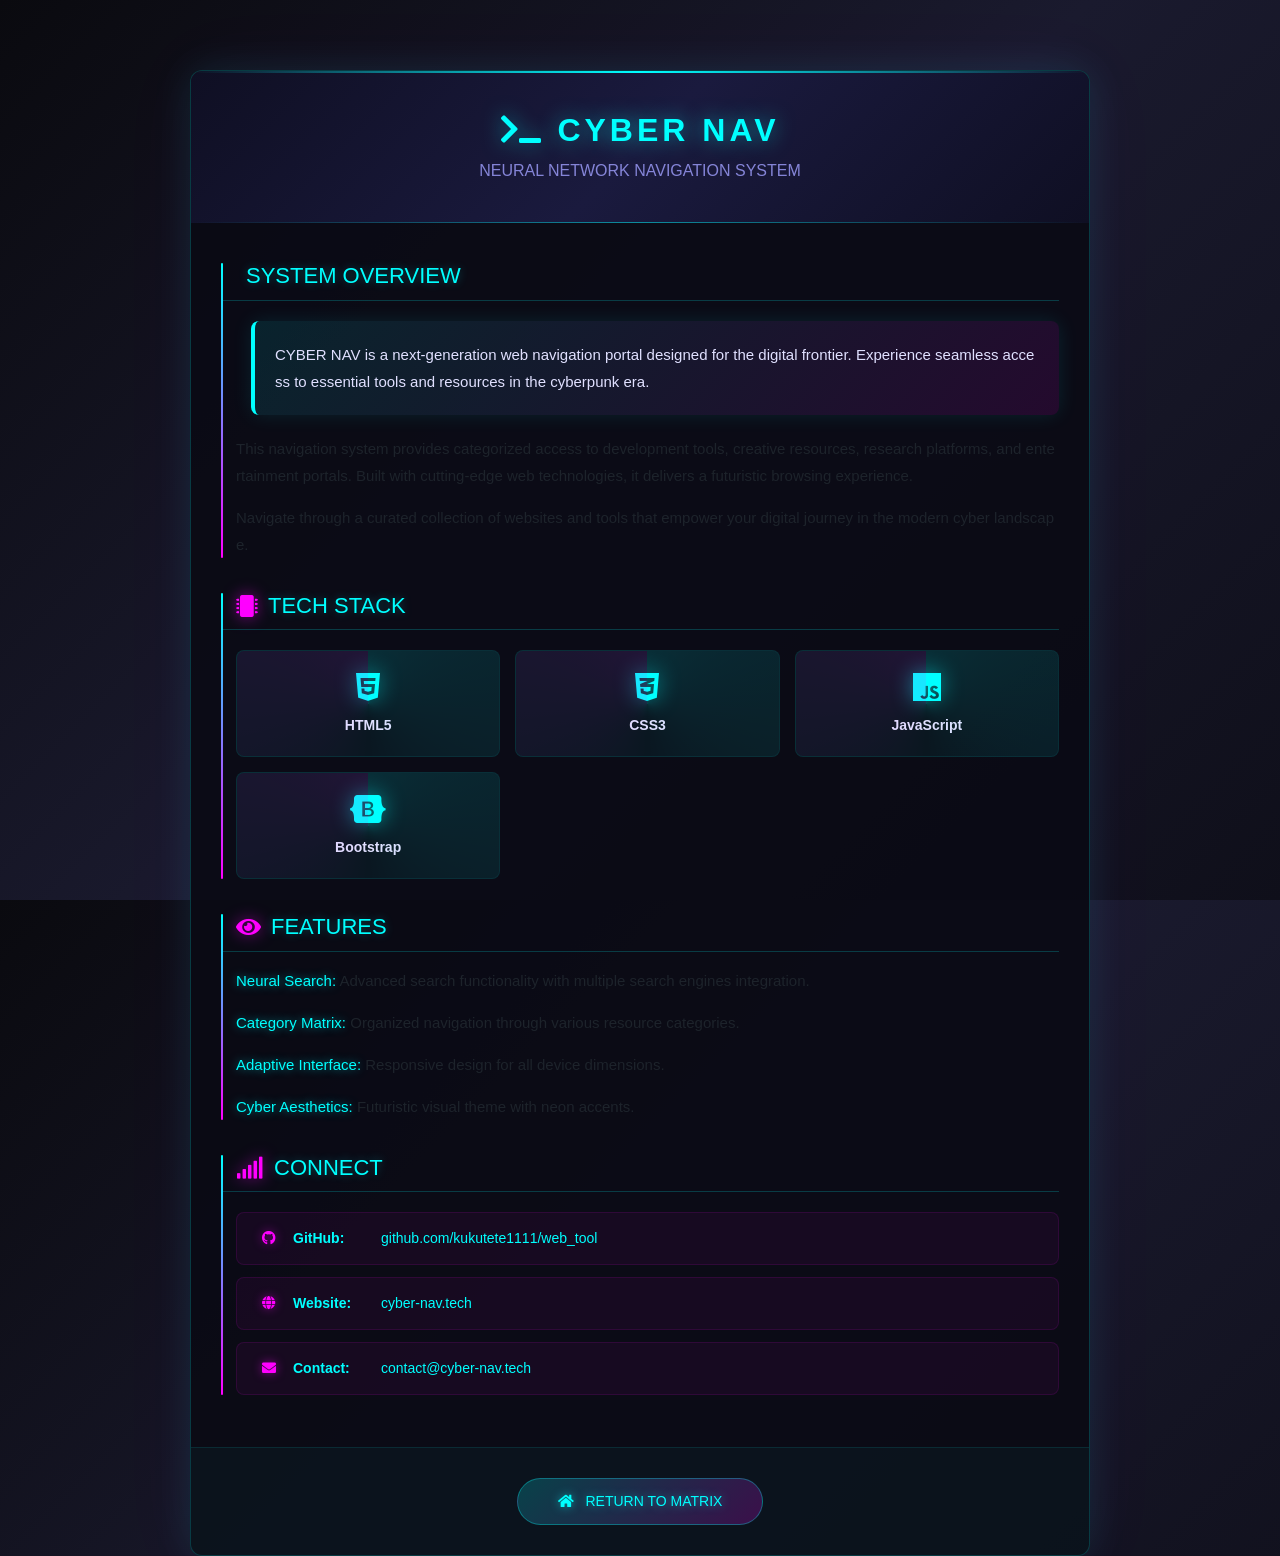
<file: about/index.html>
<!DOCTYPE html>
<html lang="zh-CN">

<head>
    <meta charset="UTF-8" />
    <meta http-equiv="X-UA-Compatible" content="IE=edge, chrome=1" />
    <meta name="viewport"
        content="width=device-width, initial-scale=1.0, minimum-scale=1.0, maximum-scale=1.0, user-scalable=no" />
    <meta name="theme-color" content="#0a0a0f" />
    <title>关于 - CYBER NAV</title>
    <link rel="shortcut icon" href="../assets/images/favicon.png" />
    <meta name="keywords" content="cyber, navigation, tools" />
    <meta name="description" content="Cyberpunk style web navigation portal" />

    <link rel="stylesheet" id="block-library-css"
        href="../assets/css/block-library.min-5.6.2.css" type="text/css" media="all" />
    <link rel="stylesheet" id="iconfont-css" href="../assets/css/iconfont-3.03029.1.css"
        type="text/css" media="all" />
    <link rel="stylesheet" id="bootstrap-css" href="../assets/css/bootstrap.min-4.3.1.css"
        type="text/css" media="all" />
    <link rel="stylesheet" id="iowen-css" href="../assets/css/style-3.03029.1.css"
        type="text/css" media="all" />
    <link rel="stylesheet" id="custom-css" href="../assets/css/custom-style.css"
        type="text/css" media="all" />
    <link rel="stylesheet" id="fortawesome-css" href="../assets/fontawesome-5.15.4/css/all.min.css" type="text/css" />

    <style>
        body {
            background: linear-gradient(135deg, #0a0a0f 0%, #1a1a2e 50%, #0f0f1a 100%);
            padding: 20px 0;
            min-height: 100vh;
        }

        .about-container {
            max-width: 900px;
            margin: 50px auto;
            background: rgba(10, 10, 20, 0.9);
            border-radius: 12px;
            box-shadow: 0 0 40px rgba(0, 255, 255, 0.1),
                        0 0 80px rgba(255, 0, 255, 0.05),
                        inset 0 1px 0 rgba(255, 255, 255, 0.1);
            overflow: hidden;
            border: 1px solid rgba(0, 255, 255, 0.2);
        }

        .about-header {
            background: linear-gradient(135deg, #0f0f23 0%, #1a1a3e 50%, #0f0f23 100%);
            color: #00ffff;
            padding: 40px 30px;
            text-align: center;
            position: relative;
        }

        .about-header::before {
            content: '';
            position: absolute;
            top: 0;
            left: 0;
            right: 0;
            height: 2px;
            background: linear-gradient(90deg, transparent, #00ffff, transparent);
        }

        .about-header::after {
            content: '';
            position: absolute;
            bottom: 0;
            left: 0;
            right: 0;
            height: 1px;
            background: linear-gradient(90deg, transparent, rgba(0, 255, 255, 0.5), transparent);
        }

        .about-header h1 {
            font-size: 32px;
            margin: 0 0 10px 0;
            font-weight: 600;
            text-shadow: 0 0 20px rgba(0, 255, 255, 0.5);
            letter-spacing: 4px;
        }

        .about-header p {
            font-size: 16px;
            margin: 0;
            opacity: 0.8;
            color: #a0a0ff;
        }

        .about-content {
            padding: 40px 30px;
        }

        .section {
            margin-bottom: 35px;
            position: relative;
        }

        .section::before {
            content: '';
            position: absolute;
            left: 0;
            top: 0;
            bottom: 0;
            width: 2px;
            background: linear-gradient(180deg, #00ffff, #ff00ff);
            border-radius: 2px;
        }

        .section:last-child {
            margin-bottom: 0;
        }

        .section-title {
            font-size: 22px;
            color: #00ffff;
            margin-bottom: 15px;
            padding-bottom: 10px;
            border-bottom: 1px solid rgba(0, 255, 255, 0.2);
            display: flex;
            align-items: center;
            padding-left: 15px;
            text-shadow: 0 0 10px rgba(0, 255, 255, 0.3);
        }

        .section-title i {
            margin-right: 10px;
            color: #ff00ff;
            text-shadow: 0 0 15px rgba(255, 0, 255, 0.5);
        }

        .section-content {
            font-size: 15px;
            line-height: 1.8;
            color: #c0c0d0;
            padding-left: 15px;
        }

        .section-content p {
            margin-bottom: 15px;
        }

        .section-content p:last-child {
            margin-bottom: 0;
        }

        .skills-grid {
            display: grid;
            grid-template-columns: repeat(auto-fit, minmax(200px, 1fr));
            gap: 15px;
            margin-top: 20px;
            padding-left: 15px;
        }

        .skill-item {
            background: rgba(0, 255, 255, 0.05);
            padding: 20px;
            border-radius: 8px;
            text-align: center;
            transition: all 0.3s;
            border: 1px solid rgba(0, 255, 255, 0.1);
        }

        .skill-item:hover {
            transform: translateY(-3px);
            box-shadow: 0 10px 30px rgba(0, 255, 255, 0.2);
            border-color: rgba(0, 255, 255, 0.4);
        }

        .skill-item i {
            font-size: 32px;
            color: #00ffff;
            margin-bottom: 12px;
            text-shadow: 0 0 20px rgba(0, 255, 255, 0.5);
        }

        .skill-item .skill-name {
            font-weight: 600;
            color: #e0e0ff;
            font-size: 14px;
        }

        .contact-list {
            list-style: none;
            padding: 0;
            margin: 20px 0 0 15px;
        }

        .contact-list li {
            padding: 15px 20px;
            margin-bottom: 12px;
            background: rgba(255, 0, 255, 0.05);
            border-radius: 8px;
            display: flex;
            align-items: center;
            transition: all 0.3s;
            border: 1px solid rgba(255, 0, 255, 0.1);
        }

        .contact-list li:hover {
            background: rgba(255, 0, 255, 0.1);
            border-color: rgba(255, 0, 255, 0.3);
            transform: translateX(5px);
        }

        .contact-list li i {
            margin-right: 12px;
            color: #ff00ff;
            width: 24px;
            text-align: center;
            text-shadow: 0 0 10px rgba(255, 0, 255, 0.5);
        }

        .contact-list li strong {
            color: #00ffff;
            margin-right: 8px;
            min-width: 80px;
        }

        .contact-list li a {
            color: #00ffff;
            text-decoration: none;
            word-break: break-all;
            transition: color 0.3s;
        }

        .contact-list li a:hover {
            color: #ff00ff;
            text-shadow: 0 0 10px rgba(255, 0, 255, 0.5);
        }

        .back-home {
            text-align: center;
            padding: 30px;
            background: rgba(0, 255, 255, 0.03);
            border-top: 1px solid rgba(0, 255, 255, 0.1);
        }

        .back-home a {
            display: inline-block;
            padding: 12px 40px;
            background: linear-gradient(135deg, rgba(0, 255, 255, 0.2), rgba(255, 0, 255, 0.2));
            color: #00ffff;
            text-decoration: none;
            border-radius: 30px;
            transition: all 0.3s;
            border: 1px solid rgba(0, 255, 255, 0.3);
            text-shadow: 0 0 10px rgba(0, 255, 255, 0.5);
        }

        .back-home a:hover {
            background: linear-gradient(135deg, rgba(0, 255, 255, 0.4), rgba(255, 0, 255, 0.4));
            transform: translateY(-2px);
            box-shadow: 0 10px 30px rgba(0, 255, 255, 0.3);
        }

        .back-home a i {
            margin-right: 8px;
        }

        .highlight-box {
            background: linear-gradient(135deg, rgba(0, 255, 255, 0.1) 0%, rgba(255, 0, 255, 0.1) 100%);
            border-left: 4px solid #00ffff;
            padding: 20px;
            border-radius: 8px;
            margin: 20px 0 20px 15px;
            box-shadow: 0 0 20px rgba(0, 255, 255, 0.1);
        }

        .highlight-box p {
            margin: 0;
            color: #e0e0ff;
            line-height: 1.8;
        }

        .cyber-text {
            color: #00ffff;
            text-shadow: 0 0 10px rgba(0, 255, 255, 0.5);
        }

        .glitch-effect {
            animation: glitch 2s infinite;
        }

        @keyframes glitch {
            0%, 90%, 100% {
                text-shadow: 0 0 10px rgba(0, 255, 255, 0.5);
            }
            92% {
                text-shadow: 2px 0 #ff00ff, -2px 0 #00ffff;
            }
            94% {
                text-shadow: -2px 0 #ff00ff, 2px 0 #00ffff;
            }
            96% {
                text-shadow: 1px 1px #ff00ff, -1px -1px #00ffff;
            }
        }

        @media (max-width: 768px) {
            .about-container {
                margin: 20px;
            }

            .about-header {
                padding: 30px 20px;
            }

            .about-header h1 {
                font-size: 26px;
            }

            .about-content {
                padding: 30px 20px;
            }

            .skills-grid {
                grid-template-columns: repeat(auto-fit, minmax(150px, 1fr));
            }
        }
    </style>
</head>

<body class="io-grey-mode">
    <div class="about-container">
        <div class="about-header">
            <h1 class="glitch-effect"><i class="fas fa-terminal"></i> CYBER NAV</h1>
            <p>NEURAL NETWORK NAVIGATION SYSTEM</p>
        </div>

        <div class="about-content">
            <div class="section">
                <h2 class="section-title">
                    <i class="fas fa-cpu"></i>
                    SYSTEM OVERVIEW
                </h2>
                <div class="section-content">
                    <div class="highlight-box">
                        <p>CYBER NAV is a next-generation web navigation portal designed for the digital frontier. 
                           Experience seamless access to essential tools and resources in the cyberpunk era.</p>
                    </div>
                    <p>This navigation system provides categorized access to development tools, creative resources, 
                       research platforms, and entertainment portals. Built with cutting-edge web technologies, 
                       it delivers a futuristic browsing experience.</p>
                    <p>Navigate through a curated collection of websites and tools that empower your digital journey 
                       in the modern cyber landscape.</p>
                </div>
            </div>

            <div class="section">
                <h2 class="section-title">
                    <i class="fas fa-microchip"></i>
                    TECH STACK
                </h2>
                <div class="skills-grid">
                    <div class="skill-item">
                        <i class="fab fa-html5"></i>
                        <div class="skill-name">HTML5</div>
                    </div>
                    <div class="skill-item">
                        <i class="fab fa-css3-alt"></i>
                        <div class="skill-name">CSS3</div>
                    </div>
                    <div class="skill-item">
                        <i class="fab fa-js"></i>
                        <div class="skill-name">JavaScript</div>
                    </div>
                    <div class="skill-item">
                        <i class="fab fa-bootstrap"></i>
                        <div class="skill-name">Bootstrap</div>
                    </div>
                </div>
            </div>

            <div class="section">
                <h2 class="section-title">
                    <i class="fas fa-eye"></i>
                    FEATURES
                </h2>
                <div class="section-content">
                    <p><span class="cyber-text">Neural Search:</span> Advanced search functionality with multiple search engines integration.</p>
                    <p><span class="cyber-text">Category Matrix:</span> Organized navigation through various resource categories.</p>
                    <p><span class="cyber-text">Adaptive Interface:</span> Responsive design for all device dimensions.</p>
                    <p><span class="cyber-text">Cyber Aesthetics:</span> Futuristic visual theme with neon accents.</p>
                </div>
            </div>

            <div class="section">
                <h2 class="section-title">
                    <i class="fas fa-signal"></i>
                    CONNECT
                </h2>
                <ul class="contact-list">
                    <li>
                        <i class="fab fa-github"></i>
                        <strong>GitHub:</strong>
                        <a href="https://github.com/kukutete1111/web_tool" target="_blank">github.com/kukutete1111/web_tool</a>
                    </li>
                    <li>
                        <i class="fas fa-globe"></i>
                        <strong>Website:</strong>
                        <a href="#" target="_blank">cyber-nav.tech</a>
                    </li>
                    <li>
                        <i class="fas fa-envelope"></i>
                        <strong>Contact:</strong>
                        <a href="mailto:contact@cyber-nav.tech">contact@cyber-nav.tech</a>
                    </li>
                </ul>
            </div>
        </div>

        <div class="back-home">
            <a href="/">
                <i class="fas fa-home"></i>
                RETURN TO MATRIX
            </a>
        </div>
    </div>

    <script src="../assets/js/jquery.min-3.2.1.js"></script>
</body>
</html>
</file>
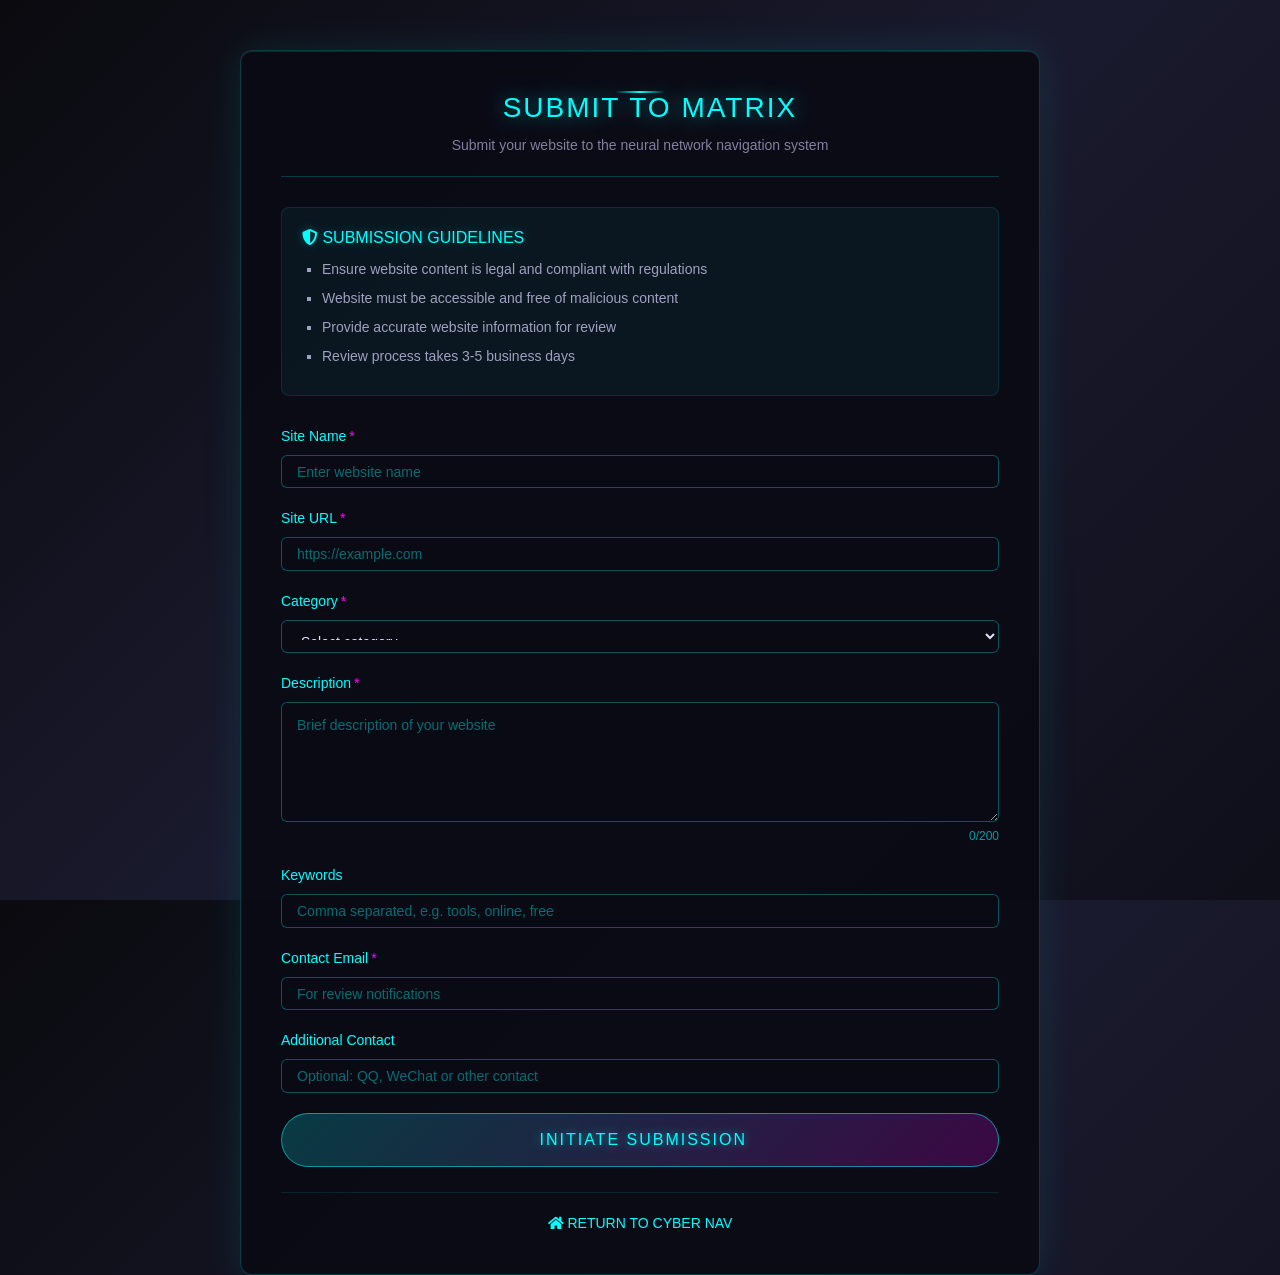
<file: commit.html>
<!DOCTYPE html>
<html lang="zh-CN">

<head>
    <meta charset="UTF-8" />
    <meta http-equiv="X-UA-Compatible" content="IE=edge, chrome=1" />
    <meta name="viewport"
          content="width=device-width, initial-scale=1.0, minimum-scale=1.0, maximum-scale=1.0, user-scalable=no" />
    <meta name="theme-color" content="#0a0a0f" />
    <title>Submit Site - CYBER NAV</title>
    <link rel="shortcut icon" href="./assets/images/favicon.png" />
    <meta name="keywords" content="submit, website, cyber nav" />
    <meta name="description" content="Submit your website to CYBER NAV neural network" />

    <link rel="stylesheet" id="block-library-css"
        href="./assets/css/block-library.min-5.6.2.css" type="text/css" media="all" />
    <link rel="stylesheet" id="iconfont-css" href="./assets/css/iconfont-3.03029.1.css"
        type="text/css" media="all" />
    <link rel="stylesheet" id="bootstrap-css" href="./assets/css/bootstrap.min-4.3.1.css"
        type="text/css" media="all" />
    <link rel="stylesheet" id="iowen-css" href="./assets/css/style-3.03029.1.css"
        type="text/css" media="all" />
    <link rel="stylesheet" id="custom-css" href="./assets/css/custom-style.css"
        type="text/css" media="all" />
    <link rel="stylesheet" id="fortawesome-css" href="./assets/fontawesome-5.15.4/css/all.min.css" type="text/css" />

    <style>
        body {
            background: linear-gradient(135deg, #0a0a0f 0%, #1a1a2e 50%, #0f0f1a 100%);
            min-height: 100vh;
        }

        .submit-container {
            max-width: 800px;
            margin: 50px auto;
            padding: 40px;
            background: rgba(10, 10, 20, 0.9);
            border-radius: 12px;
            border: 1px solid rgba(0, 255, 255, 0.2);
            box-shadow: 0 0 40px rgba(0, 255, 255, 0.1), inset 0 1px 0 rgba(255, 255, 255, 0.1);
        }

        .submit-header {
            text-align: center;
            margin-bottom: 30px;
            padding-bottom: 20px;
            border-bottom: 1px solid rgba(0, 255, 255, 0.2);
            position: relative;
        }

        .submit-header::before {
            content: '';
            position: absolute;
            top: 0;
            left: 50%;
            transform: translateX(-50%);
            width: 50px;
            height: 2px;
            background: linear-gradient(90deg, transparent, #00ffff, transparent);
        }

        .submit-header h1 {
            font-size: 28px;
            color: #00ffff;
            margin-bottom: 10px;
            text-shadow: 0 0 20px rgba(0, 255, 255, 0.5);
            letter-spacing: 2px;
        }

        .submit-header p {
            color: #8080a0;
            font-size: 14px;
        }

        .form-group {
            margin-bottom: 20px;
        }

        .form-group label {
            display: block;
            margin-bottom: 8px;
            color: #00ffff;
            font-weight: 500;
        }

        .form-group label .required {
            color: #ff00ff;
            margin-left: 3px;
        }

        .form-control {
            width: 100%;
            padding: 12px 15px;
            border: 1px solid rgba(0, 255, 255, 0.3);
            border-radius: 6px;
            font-size: 14px;
            background: rgba(10, 10, 20, 0.8);
            color: #e0e0ff;
            transition: all 0.3s;
        }

        .form-control:focus {
            outline: none;
            border-color: #00ffff;
            box-shadow: 0 0 20px rgba(0, 255, 255, 0.3);
        }

        .form-control::placeholder {
            color: rgba(0, 255, 255, 0.4);
        }

        .form-control.error {
            border-color: #ff0055;
            box-shadow: 0 0 10px rgba(255, 0, 85, 0.3);
        }

        textarea.form-control {
            resize: vertical;
            min-height: 120px;
        }

        select.form-control {
            cursor: pointer;
        }

        select.form-control option {
            background: #0a0a0f;
            color: #e0e0ff;
        }

        .error-message {
            color: #ff0055;
            font-size: 12px;
            margin-top: 5px;
            display: none;
        }

        .submit-btn {
            width: 100%;
            padding: 14px;
            background: linear-gradient(135deg, rgba(0, 255, 255, 0.2), rgba(255, 0, 255, 0.2));
            border: 1px solid rgba(0, 255, 255, 0.5);
            color: #00ffff;
            border-radius: 30px;
            font-size: 16px;
            cursor: pointer;
            transition: all 0.3s;
            text-shadow: 0 0 10px rgba(0, 255, 255, 0.5);
            letter-spacing: 2px;
        }

        .submit-btn:hover:not(:disabled) {
            background: linear-gradient(135deg, rgba(0, 255, 255, 0.4), rgba(255, 0, 255, 0.4));
            box-shadow: 0 0 30px rgba(0, 255, 255, 0.4);
            transform: translateY(-2px);
        }

        .submit-btn:disabled {
            background: rgba(100, 100, 120, 0.3);
            border-color: rgba(100, 100, 120, 0.5);
            color: #606080;
            cursor: not-allowed;
            text-shadow: none;
        }

        .back-home {
            text-align: center;
            margin-top: 25px;
            padding-top: 20px;
            border-top: 1px solid rgba(0, 255, 255, 0.1);
        }

        .back-home a {
            color: #00ffff;
            text-decoration: none;
            transition: all 0.3s;
        }

        .back-home a:hover {
            color: #ff00ff;
            text-shadow: 0 0 10px rgba(255, 0, 255, 0.5);
        }

        .success-message {
            background: rgba(0, 255, 100, 0.1);
            border: 1px solid rgba(0, 255, 100, 0.3);
            color: #00ff66;
            padding: 15px;
            border-radius: 8px;
            margin-bottom: 20px;
            display: none;
            text-shadow: 0 0 10px rgba(0, 255, 100, 0.5);
        }

        .guidelines {
            background: rgba(0, 255, 255, 0.05);
            border: 1px solid rgba(0, 255, 255, 0.1);
            padding: 20px;
            border-radius: 8px;
            margin-bottom: 30px;
        }

        .guidelines h3 {
            font-size: 16px;
            color: #00ffff;
            margin-bottom: 12px;
            text-shadow: 0 0 10px rgba(0, 255, 255, 0.3);
        }

        .guidelines ul {
            margin: 0;
            padding-left: 20px;
        }

        .guidelines li {
            color: #a0a0c0;
            font-size: 14px;
            margin-bottom: 8px;
            list-style-type: square;
        }

        .char-count {
            text-align: right;
            font-size: 12px;
            color: rgba(0, 255, 255, 0.6);
            margin-top: 5px;
        }

        .form-group:last-child {
            margin-bottom: 0;
        }

        .cyber-icon {
            color: #ff00ff;
            text-shadow: 0 0 15px rgba(255, 0, 255, 0.5);
            margin-right: 10px;
        }

        @media (max-width: 768px) {
            .submit-container {
                margin: 20px;
                padding: 25px;
            }

            .submit-header h1 {
                font-size: 24px;
            }
        }
    </style>
</head>

<body class="io-grey-mode">
    <div class="submit-container">
        <div class="submit-header">
            <h1><i class="fas fa-transmit cyber-icon"></i> SUBMIT TO MATRIX</h1>
            <p>Submit your website to the neural network navigation system</p>
        </div>

        <div class="success-message" id="successMessage">
            <i class="fas fa-check-circle"></i> Submission successful! We will review your website shortly.
        </div>

        <div class="guidelines">
            <h3><i class="fas fa-shield-alt"></i> SUBMISSION GUIDELINES</h3>
            <ul>
                <li>Ensure website content is legal and compliant with regulations</li>
                <li>Website must be accessible and free of malicious content</li>
                <li>Provide accurate website information for review</li>
                <li>Review process takes 3-5 business days</li>
            </ul>
        </div>

        <form id="submitForm">
            <div class="form-group">
                <label for="siteName">
                    Site Name<span class="required">*</span>
                </label>
                <input type="text" id="siteName" name="siteName" class="form-control"
                       placeholder="Enter website name" maxlength="50" required>
                <div class="error-message" id="siteNameError">Please enter site name</div>
            </div>

            <div class="form-group">
                <label for="siteUrl">
                    Site URL<span class="required">*</span>
                </label>
                <input type="url" id="siteUrl" name="siteUrl" class="form-control"
                       placeholder="https://example.com" required>
                <div class="error-message" id="siteUrlError">Please enter valid URL</div>
            </div>

            <div class="form-group">
                <label for="category">
                    Category<span class="required">*</span>
                </label>
                <select id="category" name="category" class="form-control" required>
                    <option value="">Select category</option>
                    <option value="常用工具">Tools</option>
                    <option value="科研办公">Research</option>
                    <option value="开发设计">Development</option>
                    <option value="效率办公">Productivity</option>
                    <option value="社交媒体">Social</option>
                    <option value="资源下载">Resources</option>
                    <option value="生活服务">Services</option>
                    <option value="学习教育">Education</option>
                    <option value="其他">Other</option>
                </select>
                <div class="error-message" id="categoryError">Please select category</div>
            </div>

            <div class="form-group">
                <label for="description">
                    Description<span class="required">*</span>
                </label>
                <textarea id="description" name="description" class="form-control"
                          placeholder="Brief description of your website"
                          maxlength="200" required></textarea>
                <div class="char-count">
                    <span id="descCount">0</span>/200
                </div>
                <div class="error-message" id="descriptionError">Please enter description</div>
            </div>

            <div class="form-group">
                <label for="keywords">
                    Keywords
                </label>
                <input type="text" id="keywords" name="keywords" class="form-control"
                       placeholder="Comma separated, e.g. tools, online, free" maxlength="100">
            </div>

            <div class="form-group">
                <label for="email">
                    Contact Email<span class="required">*</span>
                </label>
                <input type="email" id="email" name="email" class="form-control"
                       placeholder="For review notifications" required>
                <div class="error-message" id="emailError">Please enter valid email</div>
            </div>

            <div class="form-group">
                <label for="contact">
                    Additional Contact
                </label>
                <input type="text" id="contact" name="contact" class="form-control"
                       placeholder="Optional: QQ, WeChat or other contact" maxlength="50">
            </div>

            <button type="submit" class="submit-btn" id="submitBtn">
                <i class="fas fa-transmit"></i> INITIATE SUBMISSION
            </button>
        </form>

        <div class="back-home">
            <a href="/"><i class="fas fa-home"></i> RETURN TO CYBER NAV</a>
        </div>
    </div>

    <script src="./assets/js/jquery.min-3.2.1.js"></script>
    <script>
        $(document).ready(function() {
            $('#description').on('input', function() {
                const count = $(this).val().length;
                $('#descCount').text(count);
            });

            function validateForm() {
                let isValid = true;
                $('.form-control').removeClass('error');
                $('.error-message').hide();

                const siteName = $('#siteName').val().trim();
                if (!siteName) {
                    $('#siteName').addClass('error');
                    $('#siteNameError').show();
                    isValid = false;
                }

                const siteUrl = $('#siteUrl').val().trim();
                const urlPattern = /^https?:\/\/.+\..+/i;
                if (!siteUrl || !urlPattern.test(siteUrl)) {
                    $('#siteUrl').addClass('error');
                    $('#siteUrlError').show();
                    isValid = false;
                }

                const category = $('#category').val();
                if (!category) {
                    $('#category').addClass('error');
                    $('#categoryError').show();
                    isValid = false;
                }

                const description = $('#description').val().trim();
                if (!description) {
                    $('#description').addClass('error');
                    $('#descriptionError').show();
                    isValid = false;
                }

                const email = $('#email').val().trim();
                const emailPattern = /^[^\s@]+@[^\s@]+\.[^\s@]+$/;
                if (!email || !emailPattern.test(email)) {
                    $('#email').addClass('error');
                    $('#emailError').show();
                    isValid = false;
                }

                return isValid;
            }

            $('#submitForm').on('submit', function(e) {
                e.preventDefault();

                if (!validateForm()) {
                    return;
                }

                const $submitBtn = $('#submitBtn');
                $submitBtn.prop('disabled', true).html('<i class="fas fa-spinner fa-spin"></i> PROCESSING...');

                const formData = {
                    siteName: $('#siteName').val().trim(),
                    siteUrl: $('#siteUrl').val().trim(),
                    category: $('#category').val(),
                    description: $('#description').val().trim(),
                    keywords: $('#keywords').val().trim(),
                    email: $('#email').val().trim(),
                    contact: $('#contact').val().trim(),
                    submitTime: new Date().toISOString()
                };

                setTimeout(function() {
                    $('#submitForm').hide();
                    $('#successMessage').show();
                    $submitBtn.prop('disabled', false).html('<i class="fas fa-transmit"></i> INITIATE SUBMISSION');
                }, 1500);
            });

            $('.form-control').on('input change', function() {
                $(this).removeClass('error');
                $(this).siblings('.error-message').hide();
            });
        });
    </script>
</body>
</html>
</file>
<file: assets/css/block-library.min-5.6.2.css>
:root{--wp-admin-theme-color:#007cba;--wp-admin-theme-color-darker-10:#006ba1;--wp-admin-theme-color-darker-20:#005a87}#start-resizable-editor-section{display:none}.wp-block-audio figcaption{margin-top:.5em;margin-bottom:1em}.wp-block-audio audio{width:100%;min-width:300px}.wp-block-button__link{color:#fff;background-color:#32373c;border:none;border-radius:1.55em;box-shadow:none;cursor:pointer;display:inline-block;font-size:1.125em;padding:.667em 1.333em;text-align:center;text-decoration:none;overflow-wrap:break-word}.wp-block-button__link:active,.wp-block-button__link:focus,.wp-block-button__link:hover,.wp-block-button__link:visited{color:#fff}.wp-block-button__link.aligncenter{text-align:center}.wp-block-button__link.alignright{text-align:right}.wp-block-button.is-style-squared,.wp-block-button__link.wp-block-button.is-style-squared{border-radius:0}.wp-block-button.no-border-radius,.wp-block-button__link.no-border-radius{border-radius:0!important}.is-style-outline>.wp-block-button__link,.wp-block-button__link.is-style-outline{border:2px solid}.is-style-outline>.wp-block-button__link:not(.has-text-color),.wp-block-button__link.is-style-outline:not(.has-text-color){color:#32373c}.is-style-outline>.wp-block-button__link:not(.has-background),.wp-block-button__link.is-style-outline:not(.has-background){background-color:transparent}.wp-block-buttons .wp-block-button{display:inline-block;margin-right:.5em;margin-bottom:.5em}.wp-block-buttons .wp-block-button:last-child{margin-right:0}.wp-block-buttons.alignright .wp-block-button{margin-right:0;margin-left:.5em}.wp-block-buttons.alignright .wp-block-button:first-child{margin-left:0}.wp-block-buttons.alignleft .wp-block-button{margin-left:0;margin-right:.5em}.wp-block-buttons.alignleft .wp-block-button:last-child{margin-right:0}.wp-block-button.aligncenter,.wp-block-buttons.aligncenter,.wp-block-calendar{text-align:center}.wp-block-calendar tbody td,.wp-block-calendar th{padding:.25em;border:1px solid #ddd}.wp-block-calendar tfoot td{border:none}.wp-block-calendar table{width:100%;border-collapse:collapse}.wp-block-calendar table th{font-weight:400;background:#ddd}.wp-block-calendar a{text-decoration:underline}.wp-block-calendar table caption,.wp-block-calendar table tbody{color:#40464d}.wp-block-categories.alignleft{margin-right:2em}.wp-block-categories.alignright{margin-left:2em}.wp-block-code code{white-space:pre-wrap;overflow-wrap:break-word}.wp-block-columns{display:flex;margin-bottom:1.75em;flex-wrap:wrap}@media (min-width:782px){.wp-block-columns{flex-wrap:nowrap}}.wp-block-columns.has-background{padding:1.25em 2.375em}.wp-block-columns.are-vertically-aligned-top{align-items:flex-start}.wp-block-columns.are-vertically-aligned-center{align-items:center}.wp-block-columns.are-vertically-aligned-bottom{align-items:flex-end}.wp-block-column{flex-grow:1;min-width:0;word-break:break-word;overflow-wrap:break-word}@media (max-width:599px){.wp-block-column{flex-basis:100%!important}}@media (min-width:600px) and (max-width:781px){.wp-block-column:not(:only-child){flex-basis:calc(50% - 1em)!important;flex-grow:0}.wp-block-column:nth-child(2n){margin-left:2em}}@media (min-width:782px){.wp-block-column{flex-basis:0;flex-grow:1}.wp-block-column[style*=flex-basis]{flex-grow:0}.wp-block-column:not(:first-child){margin-left:2em}}.wp-block-column.is-vertically-aligned-top{align-self:flex-start}.wp-block-column.is-vertically-aligned-center{-ms-grid-row-align:center;align-self:center}.wp-block-column.is-vertically-aligned-bottom{align-self:flex-end}.wp-block-column.is-vertically-aligned-bottom,.wp-block-column.is-vertically-aligned-center,.wp-block-column.is-vertically-aligned-top{width:100%}.wp-block-cover,.wp-block-cover-image{position:relative;background-size:cover;background-position:50%;min-height:430px;height:100%;width:100%;display:flex;justify-content:center;align-items:center;padding:1em;box-sizing:border-box}.wp-block-cover-image.has-parallax,.wp-block-cover.has-parallax{background-attachment:fixed}@supports (-webkit-overflow-scrolling:touch){.wp-block-cover-image.has-parallax,.wp-block-cover.has-parallax{background-attachment:scroll}}@media (prefers-reduced-motion:reduce){.wp-block-cover-image.has-parallax,.wp-block-cover.has-parallax{background-attachment:scroll}}.wp-block-cover-image.is-repeated,.wp-block-cover.is-repeated{background-repeat:repeat;background-size:auto}.wp-block-cover-image.has-background-dim:not([class*=-background-color]),.wp-block-cover.has-background-dim:not([class*=-background-color]){background-color:#000}.wp-block-cover-image.has-background-dim:before,.wp-block-cover.has-background-dim:before{content:"";background-color:inherit}.wp-block-cover-image.has-background-dim:not(.has-background-gradient):before,.wp-block-cover-image .wp-block-cover__gradient-background,.wp-block-cover.has-background-dim:not(.has-background-gradient):before,.wp-block-cover .wp-block-cover__gradient-background{position:absolute;top:0;left:0;bottom:0;right:0;z-index:1;opacity:.5}.wp-block-cover-image.has-background-dim.has-background-dim-10 .wp-block-cover__gradient-background,.wp-block-cover-image.has-background-dim.has-background-dim-10:not(.has-background-gradient):before,.wp-block-cover.has-background-dim.has-background-dim-10 .wp-block-cover__gradient-background,.wp-block-cover.has-background-dim.has-background-dim-10:not(.has-background-gradient):before{opacity:.1}.wp-block-cover-image.has-background-dim.has-background-dim-20 .wp-block-cover__gradient-background,.wp-block-cover-image.has-background-dim.has-background-dim-20:not(.has-background-gradient):before,.wp-block-cover.has-background-dim.has-background-dim-20 .wp-block-cover__gradient-background,.wp-block-cover.has-background-dim.has-background-dim-20:not(.has-background-gradient):before{opacity:.2}.wp-block-cover-image.has-background-dim.has-background-dim-30 .wp-block-cover__gradient-background,.wp-block-cover-image.has-background-dim.has-background-dim-30:not(.has-background-gradient):before,.wp-block-cover.has-background-dim.has-background-dim-30 .wp-block-cover__gradient-background,.wp-block-cover.has-background-dim.has-background-dim-30:not(.has-background-gradient):before{opacity:.3}.wp-block-cover-image.has-background-dim.has-background-dim-40 .wp-block-cover__gradient-background,.wp-block-cover-image.has-background-dim.has-background-dim-40:not(.has-background-gradient):before,.wp-block-cover.has-background-dim.has-background-dim-40 .wp-block-cover__gradient-background,.wp-block-cover.has-background-dim.has-background-dim-40:not(.has-background-gradient):before{opacity:.4}.wp-block-cover-image.has-background-dim.has-background-dim-50 .wp-block-cover__gradient-background,.wp-block-cover-image.has-background-dim.has-background-dim-50:not(.has-background-gradient):before,.wp-block-cover.has-background-dim.has-background-dim-50 .wp-block-cover__gradient-background,.wp-block-cover.has-background-dim.has-background-dim-50:not(.has-background-gradient):before{opacity:.5}.wp-block-cover-image.has-background-dim.has-background-dim-60 .wp-block-cover__gradient-background,.wp-block-cover-image.has-background-dim.has-background-dim-60:not(.has-background-gradient):before,.wp-block-cover.has-background-dim.has-background-dim-60 .wp-block-cover__gradient-background,.wp-block-cover.has-background-dim.has-background-dim-60:not(.has-background-gradient):before{opacity:.6}.wp-block-cover-image.has-background-dim.has-background-dim-70 .wp-block-cover__gradient-background,.wp-block-cover-image.has-background-dim.has-background-dim-70:not(.has-background-gradient):before,.wp-block-cover.has-background-dim.has-background-dim-70 .wp-block-cover__gradient-background,.wp-block-cover.has-background-dim.has-background-dim-70:not(.has-background-gradient):before{opacity:.7}.wp-block-cover-image.has-background-dim.has-background-dim-80 .wp-block-cover__gradient-background,.wp-block-cover-image.has-background-dim.has-background-dim-80:not(.has-background-gradient):before,.wp-block-cover.has-background-dim.has-background-dim-80 .wp-block-cover__gradient-background,.wp-block-cover.has-background-dim.has-background-dim-80:not(.has-background-gradient):before{opacity:.8}.wp-block-cover-image.has-background-dim.has-background-dim-90 .wp-block-cover__gradient-background,.wp-block-cover-image.has-background-dim.has-background-dim-90:not(.has-background-gradient):before,.wp-block-cover.has-background-dim.has-background-dim-90 .wp-block-cover__gradient-background,.wp-block-cover.has-background-dim.has-background-dim-90:not(.has-background-gradient):before{opacity:.9}.wp-block-cover-image.has-background-dim.has-background-dim-100 .wp-block-cover__gradient-background,.wp-block-cover-image.has-background-dim.has-background-dim-100:not(.has-background-gradient):before,.wp-block-cover.has-background-dim.has-background-dim-100 .wp-block-cover__gradient-background,.wp-block-cover.has-background-dim.has-background-dim-100:not(.has-background-gradient):before{opacity:1}.wp-block-cover-image.alignleft,.wp-block-cover-image.alignright,.wp-block-cover.alignleft,.wp-block-cover.alignright{max-width:290px;width:100%}.wp-block-cover-image:after,.wp-block-cover:after{display:block;content:"";font-size:0;min-height:inherit}@supports (position:sticky){.wp-block-cover-image:after,.wp-block-cover:after{content:none}}.wp-block-cover-image.aligncenter,.wp-block-cover-image.alignleft,.wp-block-cover-image.alignright,.wp-block-cover.aligncenter,.wp-block-cover.alignleft,.wp-block-cover.alignright{display:flex}.wp-block-cover-image .wp-block-cover__inner-container,.wp-block-cover .wp-block-cover__inner-container{width:100%;z-index:1;color:#fff}.wp-block-cover-image .wp-block-subhead:not(.has-text-color),.wp-block-cover-image h1:not(.has-text-color),.wp-block-cover-image h2:not(.has-text-color),.wp-block-cover-image h3:not(.has-text-color),.wp-block-cover-image h4:not(.has-text-color),.wp-block-cover-image h5:not(.has-text-color),.wp-block-cover-image h6:not(.has-text-color),.wp-block-cover-image p:not(.has-text-color),.wp-block-cover .wp-block-subhead:not(.has-text-color),.wp-block-cover h1:not(.has-text-color),.wp-block-cover h2:not(.has-text-color),.wp-block-cover h3:not(.has-text-color),.wp-block-cover h4:not(.has-text-color),.wp-block-cover h5:not(.has-text-color),.wp-block-cover h6:not(.has-text-color),.wp-block-cover p:not(.has-text-color){color:inherit}.wp-block-cover-image.is-position-top-left,.wp-block-cover.is-position-top-left{align-items:flex-start;justify-content:flex-start}.wp-block-cover-image.is-position-top-center,.wp-block-cover.is-position-top-center{align-items:flex-start;justify-content:center}.wp-block-cover-image.is-position-top-right,.wp-block-cover.is-position-top-right{align-items:flex-start;justify-content:flex-end}.wp-block-cover-image.is-position-center-left,.wp-block-cover.is-position-center-left{align-items:center;justify-content:flex-start}.wp-block-cover-image.is-position-center-center,.wp-block-cover.is-position-center-center{align-items:center;justify-content:center}.wp-block-cover-image.is-position-center-right,.wp-block-cover.is-position-center-right{align-items:center;justify-content:flex-end}.wp-block-cover-image.is-position-bottom-left,.wp-block-cover.is-position-bottom-left{align-items:flex-end;justify-content:flex-start}.wp-block-cover-image.is-position-bottom-center,.wp-block-cover.is-position-bottom-center{align-items:flex-end;justify-content:center}.wp-block-cover-image.is-position-bottom-right,.wp-block-cover.is-position-bottom-right{align-items:flex-end;justify-content:flex-end}.wp-block-cover-image.has-custom-content-position.has-custom-content-position .wp-block-cover__inner-container,.wp-block-cover.has-custom-content-position.has-custom-content-position .wp-block-cover__inner-container{margin:0;width:auto}.wp-block-cover__video-background{position:absolute;top:50%;left:50%;transform:translateX(-50%) translateY(-50%);width:100%;height:100%;z-index:0;-o-object-fit:cover;object-fit:cover}.wp-block-cover-image-text,.wp-block-cover-text,section.wp-block-cover-image h2{color:#fff}.wp-block-cover-image-text a,.wp-block-cover-image-text a:active,.wp-block-cover-image-text a:focus,.wp-block-cover-image-text a:hover,.wp-block-cover-text a,.wp-block-cover-text a:active,.wp-block-cover-text a:focus,.wp-block-cover-text a:hover,section.wp-block-cover-image h2 a,section.wp-block-cover-image h2 a:active,section.wp-block-cover-image h2 a:focus,section.wp-block-cover-image h2 a:hover{color:#fff}.wp-block-cover-image .wp-block-cover.has-left-content{justify-content:flex-start}.wp-block-cover-image .wp-block-cover.has-right-content{justify-content:flex-end}.wp-block-cover-image.has-left-content .wp-block-cover-image-text,.wp-block-cover.has-left-content .wp-block-cover-text,section.wp-block-cover-image.has-left-content>h2{margin-left:0;text-align:left}.wp-block-cover-image.has-right-content .wp-block-cover-image-text,.wp-block-cover.has-right-content .wp-block-cover-text,section.wp-block-cover-image.has-right-content>h2{margin-right:0;text-align:right}.wp-block-cover-image .wp-block-cover-image-text,.wp-block-cover .wp-block-cover-text,section.wp-block-cover-image>h2{font-size:2em;line-height:1.25;z-index:1;margin-bottom:0;max-width:580px;padding:.44em;text-align:center}.wp-block-embed.alignleft,.wp-block-embed.alignright,.wp-block[data-align=left]>[data-type="core/embed"],.wp-block[data-align=right]>[data-type="core/embed"]{max-width:360px;width:100%}.wp-block-embed.alignleft .wp-block-embed__wrapper,.wp-block-embed.alignright .wp-block-embed__wrapper,.wp-block[data-align=left]>[data-type="core/embed"] .wp-block-embed__wrapper,.wp-block[data-align=right]>[data-type="core/embed"] .wp-block-embed__wrapper{min-width:280px}.wp-block-embed{margin-bottom:1em}.wp-block-embed figcaption{margin-top:.5em;margin-bottom:1em}.wp-block-embed iframe{max-width:100%}.wp-block-embed__wrapper{position:relative}.wp-embed-responsive .wp-has-aspect-ratio .wp-block-embed__wrapper:before{content:"";display:block;padding-top:50%}.wp-embed-responsive .wp-has-aspect-ratio iframe{position:absolute;top:0;right:0;bottom:0;left:0;height:100%;width:100%}.wp-embed-responsive .wp-embed-aspect-21-9 .wp-block-embed__wrapper:before{padding-top:42.85%}.wp-embed-responsive .wp-embed-aspect-18-9 .wp-block-embed__wrapper:before{padding-top:50%}.wp-embed-responsive .wp-embed-aspect-16-9 .wp-block-embed__wrapper:before{padding-top:56.25%}.wp-embed-responsive .wp-embed-aspect-4-3 .wp-block-embed__wrapper:before{padding-top:75%}.wp-embed-responsive .wp-embed-aspect-1-1 .wp-block-embed__wrapper:before{padding-top:100%}.wp-embed-responsive .wp-embed-aspect-9-16 .wp-block-embed__wrapper:before{padding-top:177.77%}.wp-embed-responsive .wp-embed-aspect-1-2 .wp-block-embed__wrapper:before{padding-top:200%}.wp-block-file{margin-bottom:1.5em}.wp-block-file.aligncenter{text-align:center}.wp-block-file.alignright{text-align:right}.wp-block-file .wp-block-file__button{background:#32373c;border-radius:2em;color:#fff;font-size:.8em;padding:.5em 1em}.wp-block-file a.wp-block-file__button{text-decoration:none}.wp-block-file a.wp-block-file__button:active,.wp-block-file a.wp-block-file__button:focus,.wp-block-file a.wp-block-file__button:hover,.wp-block-file a.wp-block-file__button:visited{box-shadow:none;color:#fff;opacity:.85;text-decoration:none}.wp-block-file *+.wp-block-file__button{margin-left:.75em}.blocks-gallery-grid,.wp-block-gallery{display:flex;flex-wrap:wrap;list-style-type:none;padding:0;margin:0}.blocks-gallery-grid .blocks-gallery-image,.blocks-gallery-grid .blocks-gallery-item,.wp-block-gallery .blocks-gallery-image,.wp-block-gallery .blocks-gallery-item{margin:0 1em 1em 0;display:flex;flex-grow:1;flex-direction:column;justify-content:center;position:relative;width:calc(50% - 1em)}.blocks-gallery-grid .blocks-gallery-image:nth-of-type(2n),.blocks-gallery-grid .blocks-gallery-item:nth-of-type(2n),.wp-block-gallery .blocks-gallery-image:nth-of-type(2n),.wp-block-gallery .blocks-gallery-item:nth-of-type(2n){margin-right:0}.blocks-gallery-grid .blocks-gallery-image figure,.blocks-gallery-grid .blocks-gallery-item figure,.wp-block-gallery .blocks-gallery-image figure,.wp-block-gallery .blocks-gallery-item figure{margin:0;height:100%}@supports (position:sticky){.blocks-gallery-grid .blocks-gallery-image figure,.blocks-gallery-grid .blocks-gallery-item figure,.wp-block-gallery .blocks-gallery-image figure,.wp-block-gallery .blocks-gallery-item figure{display:flex;align-items:flex-end;justify-content:flex-start}}.blocks-gallery-grid .blocks-gallery-image img,.blocks-gallery-grid .blocks-gallery-item img,.wp-block-gallery .blocks-gallery-image img,.wp-block-gallery .blocks-gallery-item img{display:block;max-width:100%;height:auto;width:100%}@supports (position:sticky){.blocks-gallery-grid .blocks-gallery-image img,.blocks-gallery-grid .blocks-gallery-item img,.wp-block-gallery .blocks-gallery-image img,.wp-block-gallery .blocks-gallery-item img{width:auto}}.blocks-gallery-grid .blocks-gallery-image figcaption,.blocks-gallery-grid .blocks-gallery-item figcaption,.wp-block-gallery .blocks-gallery-image figcaption,.wp-block-gallery .blocks-gallery-item figcaption{position:absolute;bottom:0;width:100%;max-height:100%;overflow:auto;padding:3em .77em .7em;color:#fff;text-align:center;font-size:.8em;background:linear-gradient(0deg,rgba(0,0,0,.7),rgba(0,0,0,.3) 70%,transparent);box-sizing:border-box;margin:0}.blocks-gallery-grid .blocks-gallery-image figcaption img,.blocks-gallery-grid .blocks-gallery-item figcaption img,.wp-block-gallery .blocks-gallery-image figcaption img,.wp-block-gallery .blocks-gallery-item figcaption img{display:inline}.blocks-gallery-grid figcaption,.wp-block-gallery figcaption{flex-grow:1}.blocks-gallery-grid.is-cropped .blocks-gallery-image a,.blocks-gallery-grid.is-cropped .blocks-gallery-image img,.blocks-gallery-grid.is-cropped .blocks-gallery-item a,.blocks-gallery-grid.is-cropped .blocks-gallery-item img,.wp-block-gallery.is-cropped .blocks-gallery-image a,.wp-block-gallery.is-cropped .blocks-gallery-image img,.wp-block-gallery.is-cropped .blocks-gallery-item a,.wp-block-gallery.is-cropped .blocks-gallery-item img{width:100%}@supports (position:sticky){.blocks-gallery-grid.is-cropped .blocks-gallery-image a,.blocks-gallery-grid.is-cropped .blocks-gallery-image img,.blocks-gallery-grid.is-cropped .blocks-gallery-item a,.blocks-gallery-grid.is-cropped .blocks-gallery-item img,.wp-block-gallery.is-cropped .blocks-gallery-image a,.wp-block-gallery.is-cropped .blocks-gallery-image img,.wp-block-gallery.is-cropped .blocks-gallery-item a,.wp-block-gallery.is-cropped .blocks-gallery-item img{height:100%;flex:1;-o-object-fit:cover;object-fit:cover}}.blocks-gallery-grid.columns-1 .blocks-gallery-image,.blocks-gallery-grid.columns-1 .blocks-gallery-item,.wp-block-gallery.columns-1 .blocks-gallery-image,.wp-block-gallery.columns-1 .blocks-gallery-item{width:100%;margin-right:0}@media (min-width:600px){.blocks-gallery-grid.columns-3 .blocks-gallery-image,.blocks-gallery-grid.columns-3 .blocks-gallery-item,.wp-block-gallery.columns-3 .blocks-gallery-image,.wp-block-gallery.columns-3 .blocks-gallery-item{width:calc(33.33333% - .66667em);margin-right:1em}.blocks-gallery-grid.columns-4 .blocks-gallery-image,.blocks-gallery-grid.columns-4 .blocks-gallery-item,.wp-block-gallery.columns-4 .blocks-gallery-image,.wp-block-gallery.columns-4 .blocks-gallery-item{width:calc(25% - .75em);margin-right:1em}.blocks-gallery-grid.columns-5 .blocks-gallery-image,.blocks-gallery-grid.columns-5 .blocks-gallery-item,.wp-block-gallery.columns-5 .blocks-gallery-image,.wp-block-gallery.columns-5 .blocks-gallery-item{width:calc(20% - .8em);margin-right:1em}.blocks-gallery-grid.columns-6 .blocks-gallery-image,.blocks-gallery-grid.columns-6 .blocks-gallery-item,.wp-block-gallery.columns-6 .blocks-gallery-image,.wp-block-gallery.columns-6 .blocks-gallery-item{width:calc(16.66667% - .83333em);margin-right:1em}.blocks-gallery-grid.columns-7 .blocks-gallery-image,.blocks-gallery-grid.columns-7 .blocks-gallery-item,.wp-block-gallery.columns-7 .blocks-gallery-image,.wp-block-gallery.columns-7 .blocks-gallery-item{width:calc(14.28571% - .85714em);margin-right:1em}.blocks-gallery-grid.columns-8 .blocks-gallery-image,.blocks-gallery-grid.columns-8 .blocks-gallery-item,.wp-block-gallery.columns-8 .blocks-gallery-image,.wp-block-gallery.columns-8 .blocks-gallery-item{width:calc(12.5% - .875em);margin-right:1em}.blocks-gallery-grid.columns-1 .blocks-gallery-image:nth-of-type(1n),.blocks-gallery-grid.columns-1 .blocks-gallery-item:nth-of-type(1n),.wp-block-gallery.columns-1 .blocks-gallery-image:nth-of-type(1n),.wp-block-gallery.columns-1 .blocks-gallery-item:nth-of-type(1n){margin-right:0}.blocks-gallery-grid.columns-2 .blocks-gallery-image:nth-of-type(2n),.blocks-gallery-grid.columns-2 .blocks-gallery-item:nth-of-type(2n),.wp-block-gallery.columns-2 .blocks-gallery-image:nth-of-type(2n),.wp-block-gallery.columns-2 .blocks-gallery-item:nth-of-type(2n){margin-right:0}.blocks-gallery-grid.columns-3 .blocks-gallery-image:nth-of-type(3n),.blocks-gallery-grid.columns-3 .blocks-gallery-item:nth-of-type(3n),.wp-block-gallery.columns-3 .blocks-gallery-image:nth-of-type(3n),.wp-block-gallery.columns-3 .blocks-gallery-item:nth-of-type(3n){margin-right:0}.blocks-gallery-grid.columns-4 .blocks-gallery-image:nth-of-type(4n),.blocks-gallery-grid.columns-4 .blocks-gallery-item:nth-of-type(4n),.wp-block-gallery.columns-4 .blocks-gallery-image:nth-of-type(4n),.wp-block-gallery.columns-4 .blocks-gallery-item:nth-of-type(4n){margin-right:0}.blocks-gallery-grid.columns-5 .blocks-gallery-image:nth-of-type(5n),.blocks-gallery-grid.columns-5 .blocks-gallery-item:nth-of-type(5n),.wp-block-gallery.columns-5 .blocks-gallery-image:nth-of-type(5n),.wp-block-gallery.columns-5 .blocks-gallery-item:nth-of-type(5n){margin-right:0}.blocks-gallery-grid.columns-6 .blocks-gallery-image:nth-of-type(6n),.blocks-gallery-grid.columns-6 .blocks-gallery-item:nth-of-type(6n),.wp-block-gallery.columns-6 .blocks-gallery-image:nth-of-type(6n),.wp-block-gallery.columns-6 .blocks-gallery-item:nth-of-type(6n){margin-right:0}.blocks-gallery-grid.columns-7 .blocks-gallery-image:nth-of-type(7n),.blocks-gallery-grid.columns-7 .blocks-gallery-item:nth-of-type(7n),.wp-block-gallery.columns-7 .blocks-gallery-image:nth-of-type(7n),.wp-block-gallery.columns-7 .blocks-gallery-item:nth-of-type(7n){margin-right:0}.blocks-gallery-grid.columns-8 .blocks-gallery-image:nth-of-type(8n),.blocks-gallery-grid.columns-8 .blocks-gallery-item:nth-of-type(8n),.wp-block-gallery.columns-8 .blocks-gallery-image:nth-of-type(8n),.wp-block-gallery.columns-8 .blocks-gallery-item:nth-of-type(8n){margin-right:0}}.blocks-gallery-grid .blocks-gallery-image:last-child,.blocks-gallery-grid .blocks-gallery-item:last-child,.wp-block-gallery .blocks-gallery-image:last-child,.wp-block-gallery .blocks-gallery-item:last-child{margin-right:0}.blocks-gallery-grid.alignleft,.blocks-gallery-grid.alignright,.wp-block-gallery.alignleft,.wp-block-gallery.alignright{max-width:290px;width:100%}.blocks-gallery-grid.aligncenter .blocks-gallery-item figure,.wp-block-gallery.aligncenter .blocks-gallery-item figure{justify-content:center}.wp-block-group{box-sizing:border-box}h1.has-background,h2.has-background,h3.has-background,h4.has-background,h5.has-background,h6.has-background{padding:1.25em 2.375em}.wp-block-image{margin-bottom:1em}.wp-block-image img{max-width:100%}.wp-block-image.aligncenter{text-align:center}.wp-block-image.alignfull img,.wp-block-image.alignwide img{width:100%}.wp-block-image .aligncenter,.wp-block-image .alignleft,.wp-block-image .alignright{display:table}.wp-block-image .aligncenter>figcaption,.wp-block-image .alignleft>figcaption,.wp-block-image .alignright>figcaption{display:table-caption;caption-side:bottom}.wp-block-image .alignleft{float:left;margin:.5em 1em .5em 0}.wp-block-image .alignright{float:right;margin:.5em 0 .5em 1em}.wp-block-image .aligncenter{margin-left:auto;margin-right:auto}.wp-block-image figcaption{margin-top:.5em;margin-bottom:1em}.is-style-circle-mask img,.is-style-rounded img{border-radius:9999px}@supports ((-webkit-mask-image:none) or (mask-image:none)) or (-webkit-mask-image:none){.is-style-circle-mask img{-webkit-mask-image:url('data:image/svg+xml;utf8,<svg viewBox="0 0 100 100" xmlns="http://www.w3.org/2000/svg"><circle cx="50" cy="50" r="50"/></svg>');mask-image:url('data:image/svg+xml;utf8,<svg viewBox="0 0 100 100" xmlns="http://www.w3.org/2000/svg"><circle cx="50" cy="50" r="50"/></svg>');mask-mode:alpha;-webkit-mask-repeat:no-repeat;mask-repeat:no-repeat;-webkit-mask-size:contain;mask-size:contain;-webkit-mask-position:center;mask-position:center;border-radius:0}}.wp-block-latest-comments__comment{line-height:1.1;list-style:none;margin-bottom:1em}.has-avatars .wp-block-latest-comments__comment{min-height:2.25em;list-style:none}.has-avatars .wp-block-latest-comments__comment .wp-block-latest-comments__comment-excerpt,.has-avatars .wp-block-latest-comments__comment .wp-block-latest-comments__comment-meta{margin-left:3.25em}.has-dates .wp-block-latest-comments__comment,.has-excerpts .wp-block-latest-comments__comment{line-height:1.5}.wp-block-latest-comments__comment-excerpt p{font-size:.875em;line-height:1.8;margin:.36em 0 1.4em}.wp-block-latest-comments__comment-date{display:block;font-size:.75em}.wp-block-latest-comments .avatar,.wp-block-latest-comments__comment-avatar{border-radius:1.5em;display:block;float:left;height:2.5em;margin-right:.75em;width:2.5em}.wp-block-latest-posts.alignleft{margin-right:2em}.wp-block-latest-posts.alignright{margin-left:2em}.wp-block-latest-posts.wp-block-latest-posts__list{list-style:none}.wp-block-latest-posts.wp-block-latest-posts__list li{clear:both}.wp-block-latest-posts.is-grid{display:flex;flex-wrap:wrap;padding:0}.wp-block-latest-posts.is-grid li{margin:0 1.25em 1.25em 0;width:100%}@media (min-width:600px){.wp-block-latest-posts.columns-2 li{width:calc(50% - .625em)}.wp-block-latest-posts.columns-2 li:nth-child(2n){margin-right:0}.wp-block-latest-posts.columns-3 li{width:calc(33.33333% - .83333em)}.wp-block-latest-posts.columns-3 li:nth-child(3n){margin-right:0}.wp-block-latest-posts.columns-4 li{width:calc(25% - .9375em)}.wp-block-latest-posts.columns-4 li:nth-child(4n){margin-right:0}.wp-block-latest-posts.columns-5 li{width:calc(20% - 1em)}.wp-block-latest-posts.columns-5 li:nth-child(5n){margin-right:0}.wp-block-latest-posts.columns-6 li{width:calc(16.66667% - 1.04167em)}.wp-block-latest-posts.columns-6 li:nth-child(6n){margin-right:0}}.wp-block-latest-posts__post-author,.wp-block-latest-posts__post-date{display:block;color:#555;font-size:.8125em}.wp-block-latest-posts__post-excerpt{margin-top:.5em;margin-bottom:1em}.wp-block-latest-posts__featured-image a{display:inline-block}.wp-block-latest-posts__featured-image img{height:auto;width:auto}.wp-block-latest-posts__featured-image.alignleft{margin-right:1em}.wp-block-latest-posts__featured-image.alignright{margin-left:1em}.wp-block-latest-posts__featured-image.aligncenter{margin-bottom:1em;text-align:center}.block-editor-image-alignment-control__row .components-base-control__field{display:flex;justify-content:space-between;align-items:center}.block-editor-image-alignment-control__row .components-base-control__field .components-base-control__label{margin-bottom:0}ol.has-background,ul.has-background{padding:1.25em 2.375em}.wp-block-media-text{
  /*!rtl:begin:ignore*/direction:ltr;
  /*!rtl:end:ignore*/display:-ms-grid;display:grid;-ms-grid-columns:50% 1fr;grid-template-columns:50% 1fr;-ms-grid-rows:auto;grid-template-rows:auto}.wp-block-media-text.has-media-on-the-right{-ms-grid-columns:1fr 50%;grid-template-columns:1fr 50%}.wp-block-media-text.is-vertically-aligned-top .wp-block-media-text__content,.wp-block-media-text.is-vertically-aligned-top .wp-block-media-text__media{-ms-grid-row-align:start;align-self:start}.wp-block-media-text.is-vertically-aligned-center .wp-block-media-text__content,.wp-block-media-text.is-vertically-aligned-center .wp-block-media-text__media,.wp-block-media-text .wp-block-media-text__content,.wp-block-media-text .wp-block-media-text__media{-ms-grid-row-align:center;align-self:center}.wp-block-media-text.is-vertically-aligned-bottom .wp-block-media-text__content,.wp-block-media-text.is-vertically-aligned-bottom .wp-block-media-text__media{-ms-grid-row-align:end;align-self:end}.wp-block-media-text .wp-block-media-text__media{
  /*!rtl:begin:ignore*/-ms-grid-column:1;grid-column:1;-ms-grid-row:1;grid-row:1;
  /*!rtl:end:ignore*/margin:0}.wp-block-media-text .wp-block-media-text__content{direction:ltr;
  /*!rtl:begin:ignore*/-ms-grid-column:2;grid-column:2;-ms-grid-row:1;grid-row:1;
  /*!rtl:end:ignore*/padding:0 8%;word-break:break-word}.wp-block-media-text.has-media-on-the-right .wp-block-media-text__media{
  /*!rtl:begin:ignore*/-ms-grid-column:2;grid-column:2;-ms-grid-row:1;grid-row:1
  /*!rtl:end:ignore*/}.wp-block-media-text.has-media-on-the-right .wp-block-media-text__content{
  /*!rtl:begin:ignore*/-ms-grid-column:1;grid-column:1;-ms-grid-row:1;grid-row:1
  /*!rtl:end:ignore*/}.wp-block-media-text__media img,.wp-block-media-text__media video{max-width:unset;width:100%;vertical-align:middle}.wp-block-media-text.is-image-fill figure.wp-block-media-text__media{height:100%;min-height:250px;background-size:cover}.wp-block-media-text.is-image-fill figure.wp-block-media-text__media>img{position:absolute;width:1px;height:1px;padding:0;margin:-1px;overflow:hidden;clip:rect(0,0,0,0);border:0}@media (max-width:600px){.wp-block-media-text.is-stacked-on-mobile{-ms-grid-columns:100%!important;grid-template-columns:100%!important}.wp-block-media-text.is-stacked-on-mobile .wp-block-media-text__media{-ms-grid-column:1;grid-column:1;-ms-grid-row:1;grid-row:1}.wp-block-media-text.is-stacked-on-mobile .wp-block-media-text__content{-ms-grid-column:1;grid-column:1;-ms-grid-row:2;grid-row:2}}.wp-block-navigation:not(.has-background) .wp-block-navigation__container .wp-block-navigation-link:not(.has-text-color){color:#1e1e1e}.wp-block-navigation:not(.has-background) .wp-block-navigation__container .wp-block-navigation__container{background-color:#fff}.items-justified-left>ul{justify-content:flex-start}.items-justified-center>ul{justify-content:center}.items-justified-right>ul{justify-content:flex-end}.wp-block-navigation-link{display:flex;align-items:center;position:relative;margin:0}.wp-block-navigation-link .wp-block-navigation__container:empty{display:none}.wp-block-navigation__container{list-style:none;margin:0;padding-left:0;display:flex;flex-wrap:wrap}.is-vertical .wp-block-navigation__container{display:block}.has-child>.wp-block-navigation-link__content{padding-right:.5em}.has-child .wp-block-navigation__container{border:1px solid rgba(0,0,0,.15);background-color:inherit;color:inherit;position:absolute;left:0;top:100%;width:-webkit-fit-content;width:-moz-fit-content;width:fit-content;z-index:2;opacity:0;transition:opacity .1s linear;visibility:hidden}.has-child .wp-block-navigation__container>.wp-block-navigation-link>.wp-block-navigation-link__content{flex-grow:1}.has-child .wp-block-navigation__container>.wp-block-navigation-link>.wp-block-navigation-link__submenu-icon{padding-right:.5em}@media (min-width:782px){.has-child .wp-block-navigation__container{left:1.5em}.has-child .wp-block-navigation__container .wp-block-navigation__container{left:100%;top:-1px}.has-child .wp-block-navigation__container .wp-block-navigation__container:before{content:"";position:absolute;right:100%;height:100%;display:block;width:.5em;background:transparent}.has-child .wp-block-navigation__container .wp-block-navigation-link__submenu-icon svg{transform:rotate(0)}}.has-child:hover{cursor:pointer}.has-child:hover>.wp-block-navigation__container{visibility:visible;opacity:1;display:flex;flex-direction:column}.has-child:focus-within{cursor:pointer}.has-child:focus-within>.wp-block-navigation__container{visibility:visible;opacity:1;display:flex;flex-direction:column}.wp-block-navigation-link__content{color:inherit;text-decoration:none;padding:.5em 1em}.wp-block-navigation-link__content+.wp-block-navigation-link__content{padding-top:0}.has-text-color .wp-block-navigation-link__content{color:inherit}.wp-block-navigation-link__label{word-break:normal;overflow-wrap:break-word}.wp-block-navigation-link__submenu-icon{height:inherit;padding:.375em 1em .375em 0}.wp-block-navigation-link__submenu-icon svg{fill:currentColor}@media (min-width:782px){.wp-block-navigation-link__submenu-icon svg{transform:rotate(90deg)}}.is-small-text{font-size:.875em}.is-regular-text{font-size:1em}.is-large-text{font-size:2.25em}.is-larger-text{font-size:3em}.has-drop-cap:not(:focus):first-letter{float:left;font-size:8.4em;line-height:.68;font-weight:100;margin:.05em .1em 0 0;text-transform:uppercase;font-style:normal}p.has-background{padding:1.25em 2.375em}p.has-text-color a{color:inherit}.wp-block-post-author{display:flex;flex-wrap:wrap}.wp-block-post-author__byline{width:100%;margin-top:0;margin-bottom:0;font-size:.5em}.wp-block-post-author__avatar{margin-right:1em}.wp-block-post-author__bio{margin-bottom:.7em;font-size:.7em}.wp-block-post-author__content{flex-grow:1;flex-basis:0}.wp-block-post-author__name{font-weight:700;margin:0}.wp-block-pullquote{padding:3em 0;margin-left:0;margin-right:0;text-align:center}.wp-block-pullquote.alignleft,.wp-block-pullquote.alignright{max-width:290px}.wp-block-pullquote.alignleft p,.wp-block-pullquote.alignright p{font-size:1.25em}.wp-block-pullquote p{font-size:1.75em;line-height:1.6}.wp-block-pullquote cite,.wp-block-pullquote footer{position:relative}.wp-block-pullquote .has-text-color a{color:inherit}.wp-block-pullquote:not(.is-style-solid-color){background:none}.wp-block-pullquote.is-style-solid-color{border:none}.wp-block-pullquote.is-style-solid-color blockquote{margin-left:auto;margin-right:auto;text-align:left;max-width:60%}.wp-block-pullquote.is-style-solid-color blockquote p{margin-top:0;margin-bottom:0;font-size:2em}.wp-block-pullquote.is-style-solid-color blockquote cite{text-transform:none;font-style:normal}.wp-block-pullquote cite{color:inherit}.wp-block-quote.is-large,.wp-block-quote.is-style-large{margin-bottom:1em;padding:0 1em}.wp-block-quote.is-large p,.wp-block-quote.is-style-large p{font-size:1.5em;font-style:italic;line-height:1.6}.wp-block-quote.is-large cite,.wp-block-quote.is-large footer,.wp-block-quote.is-style-large cite,.wp-block-quote.is-style-large footer{font-size:1.125em;text-align:right}.wp-block-rss.alignleft{margin-right:2em}.wp-block-rss.alignright{margin-left:2em}.wp-block-rss.is-grid{display:flex;flex-wrap:wrap;padding:0;list-style:none}.wp-block-rss.is-grid li{margin:0 1em 1em 0;width:100%}@media (min-width:600px){.wp-block-rss.columns-2 li{width:calc(50% - 1em)}.wp-block-rss.columns-3 li{width:calc(33.33333% - 1em)}.wp-block-rss.columns-4 li{width:calc(25% - 1em)}.wp-block-rss.columns-5 li{width:calc(20% - 1em)}.wp-block-rss.columns-6 li{width:calc(16.66667% - 1em)}}.wp-block-rss__item-author,.wp-block-rss__item-publish-date{display:block;color:#555;font-size:.8125em}.wp-block-search .wp-block-search__inside-wrapper{display:flex;flex:auto;flex-wrap:nowrap;max-width:100%}.wp-block-search .wp-block-search__label{width:100%}.wp-block-search .wp-block-search__input{flex-grow:1;min-width:3em;border:1px solid #949494}.wp-block-search .wp-block-search__button{margin-left:.625em;word-break:normal}.wp-block-search .wp-block-search__button svg{min-width:1.5em;min-height:1.5em}.wp-block-search.wp-block-search__button-only .wp-block-search__button{margin-left:0}.wp-block-search.wp-block-search__button-inside .wp-block-search__inside-wrapper{padding:4px;border:1px solid #949494}.wp-block-search.wp-block-search__button-inside .wp-block-search__inside-wrapper .wp-block-search__input{border-radius:0;border:none;padding:0 0 0 .25em}.wp-block-search.wp-block-search__button-inside .wp-block-search__inside-wrapper .wp-block-search__input:focus{outline:none}.wp-block-search.wp-block-search__button-inside .wp-block-search__inside-wrapper .wp-block-search__button{padding:.125em .5em}.wp-block-separator.is-style-wide{border-bottom-width:1px}.wp-block-separator.is-style-dots{background:none!important;border:none;text-align:center;max-width:none;line-height:1;height:auto}.wp-block-separator.is-style-dots:before{content:"\00b7 \00b7 \00b7";color:currentColor;font-size:1.5em;letter-spacing:2em;padding-left:2em;font-family:serif}.wp-block-custom-logo .aligncenter{display:table}.wp-block-social-links{display:flex;flex-wrap:wrap;justify-content:flex-start;padding-left:0;padding-right:0;text-indent:0;margin-left:0}.wp-block-social-links .wp-social-link a,.wp-block-social-links .wp-social-link a:hover{text-decoration:none;border-bottom:0;box-shadow:none}.wp-social-link{display:block;width:36px;height:36px;border-radius:9999px;margin:0 8px 8px 0;transition:transform .1s ease}@media (prefers-reduced-motion:reduce){.wp-social-link{transition-duration:0s}}.wp-social-link a{padding:6px;display:block;line-height:0;transition:transform .1s ease}.wp-social-link a,.wp-social-link a:active,.wp-social-link a:hover,.wp-social-link a:visited,.wp-social-link svg{color:currentColor;fill:currentColor}.wp-social-link:hover{transform:scale(1.1)}.wp-block-social-links.aligncenter{justify-content:center;display:flex}.wp-block-social-links:not(.is-style-logos-only) .wp-social-link{background-color:#f0f0f0;color:#444}.wp-block-social-links:not(.is-style-logos-only) .wp-social-link-amazon{background-color:#f90;color:#fff}.wp-block-social-links:not(.is-style-logos-only) .wp-social-link-bandcamp{background-color:#1ea0c3;color:#fff}.wp-block-social-links:not(.is-style-logos-only) .wp-social-link-behance{background-color:#0757fe;color:#fff}.wp-block-social-links:not(.is-style-logos-only) .wp-social-link-codepen{background-color:#1e1f26;color:#fff}.wp-block-social-links:not(.is-style-logos-only) .wp-social-link-deviantart{background-color:#02e49b;color:#fff}.wp-block-social-links:not(.is-style-logos-only) .wp-social-link-dribbble{background-color:#e94c89;color:#fff}.wp-block-social-links:not(.is-style-logos-only) .wp-social-link-dropbox{background-color:#4280ff;color:#fff}.wp-block-social-links:not(.is-style-logos-only) .wp-social-link-etsy{background-color:#f45800;color:#fff}.wp-block-social-links:not(.is-style-logos-only) .wp-social-link-facebook{background-color:#1778f2;color:#fff}.wp-block-social-links:not(.is-style-logos-only) .wp-social-link-fivehundredpx{background-color:#000;color:#fff}.wp-block-social-links:not(.is-style-logos-only) .wp-social-link-flickr{background-color:#0461dd;color:#fff}.wp-block-social-links:not(.is-style-logos-only) .wp-social-link-foursquare{background-color:#e65678;color:#fff}.wp-block-social-links:not(.is-style-logos-only) .wp-social-link-github{background-color:#24292d;color:#fff}.wp-block-social-links:not(.is-style-logos-only) .wp-social-link-goodreads{background-color:#eceadd;color:#382110}.wp-block-social-links:not(.is-style-logos-only) .wp-social-link-google{background-color:#ea4434;color:#fff}.wp-block-social-links:not(.is-style-logos-only) .wp-social-link-instagram{background-color:#f00075;color:#fff}.wp-block-social-links:not(.is-style-logos-only) .wp-social-link-lastfm{background-color:#e21b24;color:#fff}.wp-block-social-links:not(.is-style-logos-only) .wp-social-link-linkedin{background-color:#0d66c2;color:#fff}.wp-block-social-links:not(.is-style-logos-only) .wp-social-link-mastodon{background-color:#3288d4;color:#fff}.wp-block-social-links:not(.is-style-logos-only) .wp-social-link-medium{background-color:#02ab6c;color:#fff}.wp-block-social-links:not(.is-style-logos-only) .wp-social-link-meetup{background-color:#f6405f;color:#fff}.wp-block-social-links:not(.is-style-logos-only) .wp-social-link-pinterest{background-color:#e60122;color:#fff}.wp-block-social-links:not(.is-style-logos-only) .wp-social-link-pocket{background-color:#ef4155;color:#fff}.wp-block-social-links:not(.is-style-logos-only) .wp-social-link-reddit{background-color:#fe4500;color:#fff}.wp-block-social-links:not(.is-style-logos-only) .wp-social-link-skype{background-color:#0478d7;color:#fff}.wp-block-social-links:not(.is-style-logos-only) .wp-social-link-snapchat{background-color:#fefc00;color:#fff;stroke:#000}.wp-block-social-links:not(.is-style-logos-only) .wp-social-link-soundcloud{background-color:#ff5600;color:#fff}.wp-block-social-links:not(.is-style-logos-only) .wp-social-link-spotify{background-color:#1bd760;color:#fff}.wp-block-social-links:not(.is-style-logos-only) .wp-social-link-tumblr{background-color:#011835;color:#fff}.wp-block-social-links:not(.is-style-logos-only) .wp-social-link-twitch{background-color:#6440a4;color:#fff}.wp-block-social-links:not(.is-style-logos-only) .wp-social-link-twitter{background-color:#1da1f2;color:#fff}.wp-block-social-links:not(.is-style-logos-only) .wp-social-link-vimeo{background-color:#1eb7ea;color:#fff}.wp-block-social-links:not(.is-style-logos-only) .wp-social-link-vk{background-color:#4680c2;color:#fff}.wp-block-social-links:not(.is-style-logos-only) .wp-social-link-wordpress{background-color:#3499cd;color:#fff}.wp-block-social-links:not(.is-style-logos-only) .wp-social-link-yelp{background-color:#d32422;color:#fff}.wp-block-social-links:not(.is-style-logos-only) .wp-social-link-youtube{background-color:red;color:#fff}.wp-block-social-links.is-style-logos-only .wp-social-link{background:none;padding:4px}.wp-block-social-links.is-style-logos-only .wp-social-link svg{width:28px;height:28px}.wp-block-social-links.is-style-logos-only .wp-social-link-amazon{color:#f90}.wp-block-social-links.is-style-logos-only .wp-social-link-bandcamp{color:#1ea0c3}.wp-block-social-links.is-style-logos-only .wp-social-link-behance{color:#0757fe}.wp-block-social-links.is-style-logos-only .wp-social-link-codepen{color:#1e1f26}.wp-block-social-links.is-style-logos-only .wp-social-link-deviantart{color:#02e49b}.wp-block-social-links.is-style-logos-only .wp-social-link-dribbble{color:#e94c89}.wp-block-social-links.is-style-logos-only .wp-social-link-dropbox{color:#4280ff}.wp-block-social-links.is-style-logos-only .wp-social-link-etsy{color:#f45800}.wp-block-social-links.is-style-logos-only .wp-social-link-facebook{color:#1778f2}.wp-block-social-links.is-style-logos-only .wp-social-link-fivehundredpx{color:#000}.wp-block-social-links.is-style-logos-only .wp-social-link-flickr{color:#0461dd}.wp-block-social-links.is-style-logos-only .wp-social-link-foursquare{color:#e65678}.wp-block-social-links.is-style-logos-only .wp-social-link-github{color:#24292d}.wp-block-social-links.is-style-logos-only .wp-social-link-goodreads{color:#382110}.wp-block-social-links.is-style-logos-only .wp-social-link-google{color:#ea4434}.wp-block-social-links.is-style-logos-only .wp-social-link-instagram{color:#f00075}.wp-block-social-links.is-style-logos-only .wp-social-link-lastfm{color:#e21b24}.wp-block-social-links.is-style-logos-only .wp-social-link-linkedin{color:#0d66c2}.wp-block-social-links.is-style-logos-only .wp-social-link-mastodon{color:#3288d4}.wp-block-social-links.is-style-logos-only .wp-social-link-medium{color:#02ab6c}.wp-block-social-links.is-style-logos-only .wp-social-link-meetup{color:#f6405f}.wp-block-social-links.is-style-logos-only .wp-social-link-pinterest{color:#e60122}.wp-block-social-links.is-style-logos-only .wp-social-link-pocket{color:#ef4155}.wp-block-social-links.is-style-logos-only .wp-social-link-reddit{color:#fe4500}.wp-block-social-links.is-style-logos-only .wp-social-link-skype{color:#0478d7}.wp-block-social-links.is-style-logos-only .wp-social-link-snapchat{color:#fff;stroke:#000}.wp-block-social-links.is-style-logos-only .wp-social-link-soundcloud{color:#ff5600}.wp-block-social-links.is-style-logos-only .wp-social-link-spotify{color:#1bd760}.wp-block-social-links.is-style-logos-only .wp-social-link-tumblr{color:#011835}.wp-block-social-links.is-style-logos-only .wp-social-link-twitch{color:#6440a4}.wp-block-social-links.is-style-logos-only .wp-social-link-twitter{color:#1da1f2}.wp-block-social-links.is-style-logos-only .wp-social-link-vimeo{color:#1eb7ea}.wp-block-social-links.is-style-logos-only .wp-social-link-vk{color:#4680c2}.wp-block-social-links.is-style-logos-only .wp-social-link-wordpress{color:#3499cd}.wp-block-social-links.is-style-logos-only .wp-social-link-yelp{background-color:#d32422;color:#fff}.wp-block-social-links.is-style-logos-only .wp-social-link-youtube{color:red}.wp-block-social-links.is-style-pill-shape .wp-social-link{width:auto}.wp-block-social-links.is-style-pill-shape .wp-social-link a{padding-left:16px;padding-right:16px}.wp-block-spacer{clear:both}p.wp-block-subhead{font-size:1.1em;font-style:italic;opacity:.75}.wp-block-table{overflow-x:auto}.wp-block-table table{width:100%}.wp-block-table .has-fixed-layout{table-layout:fixed;width:100%}.wp-block-table .has-fixed-layout td,.wp-block-table .has-fixed-layout th{word-break:break-word}.wp-block-table.aligncenter,.wp-block-table.alignleft,.wp-block-table.alignright{display:table;width:auto}.wp-block-table.aligncenter td,.wp-block-table.aligncenter th,.wp-block-table.alignleft td,.wp-block-table.alignleft th,.wp-block-table.alignright td,.wp-block-table.alignright th{word-break:break-word}.wp-block-table .has-subtle-light-gray-background-color{background-color:#f3f4f5}.wp-block-table .has-subtle-pale-green-background-color{background-color:#e9fbe5}.wp-block-table .has-subtle-pale-blue-background-color{background-color:#e7f5fe}.wp-block-table .has-subtle-pale-pink-background-color{background-color:#fcf0ef}.wp-block-table.is-style-stripes{border-spacing:0;border-collapse:inherit;background-color:transparent;border-bottom:1px solid #f0f0f0}.wp-block-table.is-style-stripes tbody tr:nth-child(odd){background-color:#f0f0f0}.wp-block-table.is-style-stripes.has-subtle-light-gray-background-color tbody tr:nth-child(odd){background-color:#f3f4f5}.wp-block-table.is-style-stripes.has-subtle-pale-green-background-color tbody tr:nth-child(odd){background-color:#e9fbe5}.wp-block-table.is-style-stripes.has-subtle-pale-blue-background-color tbody tr:nth-child(odd){background-color:#e7f5fe}.wp-block-table.is-style-stripes.has-subtle-pale-pink-background-color tbody tr:nth-child(odd){background-color:#fcf0ef}.wp-block-table.is-style-stripes td,.wp-block-table.is-style-stripes th{border-color:transparent}.wp-block-text-columns,.wp-block-text-columns.aligncenter{display:flex}.wp-block-text-columns .wp-block-column{margin:0 1em;padding:0}.wp-block-text-columns .wp-block-column:first-child{margin-left:0}.wp-block-text-columns .wp-block-column:last-child{margin-right:0}.wp-block-text-columns.columns-2 .wp-block-column{width:50%}.wp-block-text-columns.columns-3 .wp-block-column{width:33.33333%}.wp-block-text-columns.columns-4 .wp-block-column{width:25%}.wp-block-video{margin-left:0;margin-right:0}.wp-block-video video{max-width:100%}@supports (position:sticky){.wp-block-video [poster]{-o-object-fit:cover;object-fit:cover}}.wp-block-video.aligncenter{text-align:center}.wp-block-video figcaption{margin-top:.5em;margin-bottom:1em}.wp-block-post-featured-image a{display:inline-block}:root .has-pale-pink-background-color{background-color:#f78da7}:root .has-vivid-red-background-color{background-color:#cf2e2e}:root .has-luminous-vivid-orange-background-color{background-color:#ff6900}:root .has-luminous-vivid-amber-background-color{background-color:#fcb900}:root .has-light-green-cyan-background-color{background-color:#7bdcb5}:root .has-vivid-green-cyan-background-color{background-color:#00d084}:root .has-pale-cyan-blue-background-color{background-color:#8ed1fc}:root .has-vivid-cyan-blue-background-color{background-color:#0693e3}:root .has-vivid-purple-background-color{background-color:#9b51e0}:root .has-white-background-color{background-color:#fff}:root .has-very-light-gray-background-color{background-color:#eee}:root .has-cyan-bluish-gray-background-color{background-color:#abb8c3}:root .has-very-dark-gray-background-color{background-color:#313131}:root .has-black-background-color{background-color:#000}:root .has-pale-pink-color{color:#f78da7}:root .has-vivid-red-color{color:#cf2e2e}:root .has-luminous-vivid-orange-color{color:#ff6900}:root .has-luminous-vivid-amber-color{color:#fcb900}:root .has-light-green-cyan-color{color:#7bdcb5}:root .has-vivid-green-cyan-color{color:#00d084}:root .has-pale-cyan-blue-color{color:#8ed1fc}:root .has-vivid-cyan-blue-color{color:#0693e3}:root .has-vivid-purple-color{color:#9b51e0}:root .has-white-color{color:#fff}:root .has-very-light-gray-color{color:#eee}:root .has-cyan-bluish-gray-color{color:#abb8c3}:root .has-very-dark-gray-color{color:#313131}:root .has-black-color{color:#000}:root .has-vivid-cyan-blue-to-vivid-purple-gradient-background{background:linear-gradient(135deg,#0693e3,#9b51e0)}:root .has-vivid-green-cyan-to-vivid-cyan-blue-gradient-background{background:linear-gradient(135deg,#00d084,#0693e3)}:root .has-light-green-cyan-to-vivid-green-cyan-gradient-background{background:linear-gradient(135deg,#7adcb4,#00d082)}:root .has-luminous-vivid-amber-to-luminous-vivid-orange-gradient-background{background:linear-gradient(135deg,#fcb900,#ff6900)}:root .has-luminous-vivid-orange-to-vivid-red-gradient-background{background:linear-gradient(135deg,#ff6900,#cf2e2e)}:root .has-very-light-gray-to-cyan-bluish-gray-gradient-background{background:linear-gradient(135deg,#eee,#a9b8c3)}:root .has-cool-to-warm-spectrum-gradient-background{background:linear-gradient(135deg,#4aeadc,#9778d1 20%,#cf2aba 40%,#ee2c82 60%,#fb6962 80%,#fef84c)}:root .has-blush-light-purple-gradient-background{background:linear-gradient(135deg,#ffceec,#9896f0)}:root .has-blush-bordeaux-gradient-background{background:linear-gradient(135deg,#fecda5,#fe2d2d 50%,#6b003e)}:root .has-purple-crush-gradient-background{background:linear-gradient(135deg,#34e2e4,#4721fb 50%,#ab1dfe)}:root .has-luminous-dusk-gradient-background{background:linear-gradient(135deg,#ffcb70,#c751c0 50%,#4158d0)}:root .has-hazy-dawn-gradient-background{background:linear-gradient(135deg,#faaca8,#dad0ec)}:root .has-pale-ocean-gradient-background{background:linear-gradient(135deg,#fff5cb,#b6e3d4 50%,#33a7b5)}:root .has-electric-grass-gradient-background{background:linear-gradient(135deg,#caf880,#71ce7e)}:root .has-subdued-olive-gradient-background{background:linear-gradient(135deg,#fafae1,#67a671)}:root .has-atomic-cream-gradient-background{background:linear-gradient(135deg,#fdd79a,#004a59)}:root .has-nightshade-gradient-background{background:linear-gradient(135deg,#330968,#31cdcf)}:root .has-midnight-gradient-background{background:linear-gradient(135deg,#020381,#2874fc)}:root .has-link-color a{color:#00e;color:var(--wp--style--color--link,#00e)}.has-small-font-size{font-size:.8125em}.has-normal-font-size,.has-regular-font-size{font-size:1em}.has-medium-font-size{font-size:1.25em}.has-large-font-size{font-size:2.25em}.has-huge-font-size,.has-larger-font-size{font-size:2.625em}.has-text-align-center{text-align:center}.has-text-align-left{text-align:left}.has-text-align-right{text-align:right}#end-resizable-editor-section{display:none}.aligncenter{clear:both}
</file>
<file: assets/css/iconfont-3.03029.1.css>
@font-face {font-family: "iconfont";
  src: url('fonts/iconfont-1616676273262.eot'); /* IE9 */
  src: url('fonts/iconfont-1616676273262.eot#iefix') format('embedded-opentype'), /* IE6-IE8 */
  url('[data-uri]') format('woff2'),
  url('fonts/iconfont-1616676273262.woff') format('woff'),
  url('fonts/iconfont-1616676273262.ttf') format('truetype'), /* chrome, firefox, opera, Safari, Android, iOS 4.2+ */
  url('https://nav.iowen.cn/wp-content/themes/onenav/css/fonts/iconfont.svg?t=1616676273262#iconfont') format('svg'); /* iOS 4.1- */
}

.iconfont {
  font-family: "iconfont" !important;
  font-size: 16px;
  font-style: normal;
  -webkit-font-smoothing: antialiased;
  -moz-osx-font-smoothing: grayscale;
}

.icon-shangchuan:before {
  content: "\e637";
}

.icon-upload:before {
  content: "\e761";
}

.icon-dsb:before {
  content: "\eb71";
}

.icon-add:before {
  content: "\e6d8";
}

.icon-subtract:before {
  content: "\e70f";
}

.icon-collection-line:before {
  content: "\e636";
}

.icon-nothing:before {
  content: "\e6f7";
}

.icon-nothing1:before {
  content: "\e684";
}

.icon-modify:before {
  content: "\e634";
}

.icon-tvbox:before {
  content: "\e8d4";
}

.icon-sspai:before {
  content: "\e631";
}

.icon-wuaipojie:before {
  content: "\e633";
}

.icon-36kr:before {
  content: "\eb72";
}

.icon-lssdjt:before {
  content: "\e6af";
}

.icon-bilibili:before {
  content: "\e65f";
}

.icon-ithome:before {
  content: "\e632";
}

.icon-wailian:before {
  content: "\e66c";
}

.icon-book-mark-line:before {
  content: "\e6bb";
}

.icon-book:before {
  content: "\e62a";
}

.icon-buy_car:before {
  content: "\e62b";
}

.icon-smzdm:before {
  content: "\e629";
}

.icon-phone:before {
  content: "\e625";
}

.icon-baidu:before {
  content: "\e68b";
}

.icon-zhihu:before {
  content: "\e623";
}

.icon-refresh:before {
  content: "\e6b6";
}

.icon-mac:before {
  content: "\e624";
}

.icon-app:before {
  content: "\e6b9";
}

.icon-jt-line-r:before {
  content: "\e620";
}

.icon-chakan-line:before {
  content: "\e62f";
}

.icon-version-Line:before {
  content: "\e61f";
}

.icon-ad-line:before {
  content: "\e79e";
}

.icon-ad-copy:before {
  content: "\eb6f";
}

.icon-shijian:before {
  content: "\e7d3";
}

.icon-huabanfuben:before {
  content: "\e62d";
}

.icon-xiazai:before {
  content: "\e6c3";
}

.icon-down:before {
  content: "\e6cc";
}

.icon-en:before {
  content: "\e61d";
}

.icon-cn:before {
  content: "\e764";
}

.icon-zouxiang:before {
  content: "\e621";
}

.icon-qushitubiao:before {
  content: "\e6bd";
}

.icon-tubiaopeizhi:before {
  content: "\e622";
}

.icon-zip:before {
  content: "\e616";
}

.icon-ubuntu:before {
  content: "\e66d";
}

.icon-app-store-fill:before {
  content: "\e6a9";
}

.icon-android:before {
  content: "\e614";
}

.icon-linux:before {
  content: "\e650";
}

.icon-app-store-fill-b:before {
  content: "\eb6e";
}

.icon-microsoft:before {
  content: "\eb70";
}

.icon-loading:before {
  content: "\e613";
}

.icon-goto:before {
  content: "\e611";
}

.icon-yinhao-l:before {
  content: "\e672";
}

.icon-yinhao-r:before {
  content: "\ea23";
}

.icon-picture:before {
  content: "\e66e";
}

.icon-book-mark:before {
  content: "\e670";
}

.icon-url:before {
  content: "\e6c7";
}

.icon-key:before {
  content: "\e6a6";
}

.icon-tougao:before {
  content: "\e648";
}

.icon-point:before {
  content: "\ea21";
}

.icon-chart-box:before {
  content: "\e627";
}

.icon-renren:before {
  content: "\e607";
}

.icon-links:before {
  content: "\e642";
}

.icon-qqzone:before {
  content: "\e839";
}

.icon-chart:before {
  content: "\e617";
}

.icon-tiwwer:before {
  content: "\e65b";
}

.icon-douban:before {
  content: "\e6c6";
}

.icon-chart-pc:before {
  content: "\ea1f";
}

.icon-copy:before {
  content: "\e697";
}

.icon-share:before {
  content: "\e6e6";
}

.icon-facebook:before {
  content: "\e60b";
}

.icon-user:before {
  content: "\e61e";
}

.icon-download:before {
  content: "\e604";
}

.icon-heart:before {
  content: "\e630";
}

.icon-instructions:before {
  content: "\e656";
}

.icon-comment:before {
  content: "\e668";
}

.icon-to-up:before {
  content: "\e6bc";
}

.icon-business:before {
  content: "\e685";
}

.icon-bulletin:before {
  content: "\e608";
}

.icon-password:before {
  content: "\e675";
}

.icon-related:before {
  content: "\e605";
}

.icon-statement:before {
  content: "\e62e";
}

.icon-hot:before {
  content: "\e659";
}

.icon-light:before {
  content: "\e6ff";
}

.icon-night:before {
  content: "\e6fa";
}

.icon-collection:before {
  content: "\e849";
}

.icon-name:before {
  content: "\e7fb";
}

.icon-cloud-download:before {
  content: "\e61a";
}

.icon-like:before {
  content: "\e615";
}

.icon-user-circle:before {
  content: "\e662";
}

.icon-publish:before {
  content: "\e6b2";
}

.icon-version:before {
  content: "\e70c";
}

.icon-notice:before {
  content: "\e6b7";
}

.icon-chakan:before {
  content: "\e61c";
}

.icon-time:before {
  content: "\e747";
}

.icon-crying-circle:before {
  content: "\e606";
}

.icon-gonggao4:before {
  content: "\e7b2";
}

.icon-category:before {
  content: "\e60c";
}

.icon-classification:before {
  content: "\e72e";
}

.icon-tags:before {
  content: "\e60e";
}

.icon-globe:before {
  content: "\e603";
}

.icon-adopt:before {
  content: "\e601";
}

.icon-crying:before {
  content: "\e737";
}

.icon-warning:before {
  content: "\e602";
}

.icon-smiley-circle:before {
  content: "\e641";
}

.icon-close-circle:before {
  content: "\e60f";
}

.icon-close:before {
  content: "\e60a";
}

.icon-tishi:before {
  content: "\e610";
}

.icon-smiley:before {
  content: "\e619";
}

.icon-arrow-l:before {
  content: "\e794";
}

.icon-arrow-t:before {
  content: "\e795";
}

.icon-arrow-r-m:before {
  content: "\ea22";
}

.icon-arrow-r:before {
  content: "\e793";
}

.icon-arrow-b:before {
  content: "\e612";
}

.icon-tag:before {
  content: "\e628";
}

.icon-weibo:before {
  content: "\e626";
}

.icon-git:before {
  content: "\e61b";
}

.icon-qr-sweep:before {
  content: "\e618";
}

.icon-search:before {
  content: "\e792";
}

.icon-wechat:before {
  content: "\e609";
}

.icon-github:before {
  content: "\e64a";
}

.icon-qr:before {
  content: "\e60d";
}

.icon-qq:before {
  content: "\e600";
}
</file>
<file: assets/css/custom-style.css>
body,html{font-size:14px;}

.sidebar-popup.sidebar-menu-inner > div > ul > li.sidebar-item>ul{position:absolute;top:0px;left:10px;width:90px;z-index:99}
.sidebar-popup.sidebar-menu-inner ul{width:90px}
.sidebar-popup.sidebar-menu-inner ul li{width:90px}

.sidebar-menu.flex-fill::-webkit-scrollbar{display:none}

#search button i{color:#00ffff;font-size:18px;text-shadow:0 0 10px rgba(0,255,255,0.5)}

.big-header-banner .page-header{color:#00ffff;background:rgba(10,10,20,0.9);box-shadow:0 0 30px rgba(0,255,255,0.1),inset 0 1px 0 rgba(0,255,255,0.1);transition:color .3s,background-color .3s}
.big-header-banner:not(.header-bg) .page-header .navbar-nav>li>a,.big-header-banner:not(.header-bg) .navbar-menu a:not(.dropdown-item){color:#00ffff;text-shadow:0 0 10px rgba(0,255,255,0.3);}
.big-header-banner:not(.header-bg) .page-header .navbar-nav>li>a:hover,.big-header-banner:not(.header-bg) .navbar-menu a:not(.dropdown-item):hover{color:#ff00ff;text-shadow:0 0 15px rgba(255,0,255,0.5);}
.big-header-banner:not(.header-bg) .header-mini-btn path{stroke:#00ffff;}
.big-header-banner:not(.header-bg) .header-mini-btn label:hover path{stroke:#ff00ff;}

.header-big #search-text{color:#00ffff;border:1px solid rgba(0,255,255,0.3);background:rgba(10,10,20,0.8);box-shadow:0 0 20px rgba(0,255,255,0.1),inset 0 0 20px rgba(0,255,255,0.05);}
.header-big #search-text::placeholder{color:rgba(0,255,255,0.5)}
.io-black-mode .header-big #search-text{color:#00ffff;}

.header-big .search-type input:checked+label:before{content:'';border-width:8px 8px 0px 8px;border-style:solid;border-color:#00ffff transparent transparent;position:absolute;left:50%;top:0;margin-left:-8px;box-shadow:0 -5px 15px rgba(0,255,255,0.5)}

.header-big:not(.no-bg) .s-type-list{color:#00ffff;text-shadow:0 0 10px rgba(0,255,255,0.3)}
.header-big:not(.no-bg) .text-muted,.header-big:not(.no-bg) .search-type .menu-item a,.header-big:not(.no-bg) .big-title .h1{color:#00ffff!important;text-shadow:0 0 10px rgba(0,255,255,0.3)}

.post-top{padding-bottom:50px}

.sidebar-menu-inner ul li ul li a{margin-left:30px;}

.navbar-collapse ul li.menu-item-has-children:after{content:'\e612';color:#00ffff}

.header-big.css-color{background:linear-gradient(135deg,#0a0a0f 0%,#1a1a2e 30%,#0f0f23 60%,#1a0a1a 100%);background-size:400% 400%;animation:cyber-gradient 8s ease infinite;position:relative;overflow:hidden}
.header-big.css-color::before{content:'';position:absolute;top:0;left:-100%;width:200%;height:100%;background:linear-gradient(90deg,transparent,rgba(0,255,255,0.1),transparent);animation:cyber-scan 3s linear infinite}

@keyframes cyber-gradient{0%,100%{background-position:0% 50%}50%{background-position:100% 50%}}
@keyframes cyber-scan{0%{left:-100%}100%{left:100%}}

.search-hot-text{
    position: absolute;
    z-index: 100;
    width: 100%;
    border-radius: 0 0 10px 10px;
    background: rgba(10,10,20,0.95);
    border:1px solid rgba(0,255,255,0.3);
    box-shadow: 0 10px 40px rgba(0,255,255,0.2);
    overflow: hidden;
}
.search-hot-text ul{
    margin: 0;
    padding: 5px 0;
}
.search-hot-text ul li{
    line-height: 30px;
    font-size: 14px;
    padding: 0px 25px;
    color: #00ffff;
    cursor: pointer;
    transition:all 0.3s;
    border-bottom:1px solid rgba(0,255,255,0.1);
}
.search-hot-text ul li:hover{
    background: rgba(0,255,255,0.1);
    padding-left:35px;
    text-shadow:0 0 10px rgba(0,255,255,0.5);
}
.search-hot-text ul li.current{
    background: rgba(0,255,255,0.15);
    color: #00ffff;
    text-shadow:0 0 15px rgba(0,255,255,0.7);
}
.search-hot-text ul li span{
    display: inline-block;
    width: 20px;
    height: 20px;
    font-size: 12px;
    line-height: 20px;
    text-align: center;
    background: rgba(0,255,255,0.2);
    margin-right: 10px;
    border-radius: 10px;
    color: #00ffff;
    border:1px solid rgba(0,255,255,0.3);
}

footer.main-footer .footer-text {
    text-align: center;
    color:#00ffff;
    text-shadow:0 0 10px rgba(0,255,255,0.3);
}
footer.main-footer .footer-text a {
    color: #00ffff;
    text-shadow:0 0 10px rgba(0,255,255,0.5);
}
footer.main-footer .footer-text a:hover {
    color: #ff00ff;
    text-shadow:0 0 15px rgba(255,0,255,0.7);
}

.panel .panel-body a {color: #00ffff;text-shadow:0 0 5px rgba(0,255,255,0.5);}
.panel .panel-body a:hover {color: #ff00ff;text-shadow:0 0 10px rgba(255,0,255,0.5);}

.io-grey-mode .page-container .grid-bg {
    background-image: 
        linear-gradient(rgba(0,255,255,0.03) 1px, transparent 0), 
        linear-gradient(90deg, rgba(0,255,255,0.03) 1px, transparent 0),
        radial-gradient(ellipse at 50% 0%, rgba(0,255,255,0.05) 0%, transparent 50%);
    background-size: 20px 20px, 20px 20px, 100% 200px;
    background-color: #0a0a0f;
}

body{
    background: #0a0a0f;
    color:#e0e0ff;
}

.sidebar-nav-inner{
    background: linear-gradient(180deg,#0f0f23 0%,#0a0a0f 100%);
    border-right:1px solid rgba(0,255,255,0.2);
    box-shadow:10px 0 30px rgba(0,255,255,0.1);
}

.sidebar-nav .flex-bottom a,.sidebar-menu-inner a{
    color:#00ffff;
    text-shadow:0 0 5px rgba(0,255,255,0.3);
}

.sidebar-show,.sidebar-item>a:hover{
    color:#ff00ff;
    background:rgba(255,0,255,0.1);
    text-shadow:0 0 10px rgba(255,0,255,0.5);
}

.sidebar-logo{
    border-bottom:1px solid rgba(0,255,255,0.2);
}

.page-header{
    background: rgba(10,10,20,0.95);
    border-bottom:1px solid rgba(0,255,255,0.2);
}

.card{
    background: rgba(15,15,30,0.8);
    border:1px solid rgba(0,255,255,0.2);
    box-shadow:0 0 20px rgba(0,255,255,0.1),inset 0 1px 0 rgba(255,255,255,0.1);
}

.card:hover{
    border-color:rgba(0,255,255,0.5);
    box-shadow:0 0 30px rgba(0,255,255,0.2),inset 0 1px 0 rgba(255,255,255,0.2);
    transform:translateY(-3px);
}

.url-card .url-body:hover{
    transform:translateY(-6px);
    box-shadow:0 20px 40px rgba(0,255,255,0.25);
}

.url-card .url-info strong{
    color:#00ffff;
    text-shadow:0 0 5px rgba(0,255,255,0.3);
}

.url-card .url-info p{
    color:#8080a0;
}

.site-tag{
    color:#ff00ff;
    text-shadow:0 0 10px rgba(255,0,255,0.5);
}

h4.text-gray{
    color:#00ffff;
    text-shadow:0 0 10px rgba(0,255,255,0.3);
}

.togo i{
    color:#00ffff;
}

.togo:hover i{
    color:#ff00ff;
    text-shadow:0 0 15px rgba(255,0,255,0.7);
}

#footer-tools .btn{
    background:rgba(0,255,255,0.1);
    color:#00ffff;
    border:1px solid rgba(0,255,255,0.3);
}

#footer-tools .btn:hover{
    background:rgba(0,255,255,0.2);
    color:#00ffff;
    box-shadow:0 0 20px rgba(0,255,255,0.3);
}

.btn-danger{
    background:linear-gradient(135deg,rgba(255,0,100,0.3),rgba(255,0,200,0.3));
    border-color:rgba(255,0,255,0.5);
    color:#ff00ff;
}

.btn-danger:hover{
    background:linear-gradient(135deg,rgba(255,0,100,0.5),rgba(255,0,200,0.5));
    box-shadow:0 0 20px rgba(255,0,255,0.4);
}

.form-control{
    background:rgba(10,10,20,0.8);
    border:1px solid rgba(0,255,255,0.3);
    color:#00ffff;
}

.form-control:focus{
    border-color:#00ffff;
    box-shadow:0 0 20px rgba(0,255,255,0.3);
}

.modal-content{
    background:rgba(10,10,20,0.95);
    border:1px solid rgba(0,255,255,0.3);
    box-shadow:0 0 40px rgba(0,255,255,0.2);
}

.modal-backdrop{
    background:rgba(0,0,0,0.8);
}

::-webkit-scrollbar{
    width:8px;
    height:8px;
}

::-webkit-scrollbar-track{
    background:rgba(0,255,255,0.05);
}

::-webkit-scrollbar-thumb{
    background:rgba(0,255,255,0.3);
    border-radius:4px;
}

::-webkit-scrollbar-thumb:hover{
    background:rgba(0,255,255,0.5);
}

a{
    color:#00ffff;
}

a:hover{
    color:#ff00ff;
}

.header-mini-btn label:hover path{
    stroke:#ff00ff;
    filter:drop-shadow(0 0 5px rgba(255,0,255,0.5));
}

.sidebar-item a{
    position:relative;
}

.sidebar-item a::after{
    content:'';
    position:absolute;
    left:0;
    top:50%;
    width:3px;
    height:0;
    background:linear-gradient(180deg,#00ffff,#ff00ff);
    transform:translateY(-50%);
    transition:height 0.3s;
    border-radius:2px;
}

.sidebar-item a:hover::after,.sidebar-show a::after{
    height:50%;
}

.url-card{
    position:relative;
}

.url-card::before{
    content:'';
    position:absolute;
    top:0;
    left:0;
    right:0;
    height:2px;
    background:linear-gradient(90deg,transparent,#00ffff,transparent);
    opacity:0;
    transition:opacity 0.3s;
}

.url-card:hover::before{
    opacity:1;
}

.badge-danger{
    background:linear-gradient(135deg,#ff0055,#ff00ff);
}

.sponsor-link{
    background:rgba(0,255,255,0.05);
    border:1px dashed rgba(0,255,255,0.3);
}

.sponsor-link:hover{
    background:rgba(0,255,255,0.1);
    border-color:rgba(0,255,255,0.5);
}

.weather{
    border:1px solid rgba(0,255,255,0.3);
    border-radius:25px;
    padding:5px 10px;
    background:rgba(0,255,255,0.05);
}

#hitokoto{
    color:#00ffff;
    font-style:italic;
    text-shadow:0 0 5px rgba(0,255,255,0.3);
}

#hitokoto a{
    color:#00ffff;
}

#hitokoto a:hover{
    color:#ff00ff;
}

.s-type-list label{
    position:relative;
    transition:all 0.3s;
}

.s-type-list label:hover{
    text-shadow:0 0 15px rgba(0,255,255,0.7);
    transform:scale(1.05);
}

.header-big .s-type-list label:not(.active):hover::after{
    background-color:#00ffff;
    box-shadow:0 0 10px #00ffff;
}

.search-type input:checked+label{
    color:#00ffff;
    text-shadow:0 0 10px rgba(0,255,255,0.5);
}

.skill-item{
    position:relative;
    overflow:hidden;
}

.skill-item::before{
    content:'';
    position:absolute;
    top:-50%;
    left:-50%;
    width:200%;
    height:200%;
    background:conic-gradient(from 0deg,rgba(0,255,255,0.1),transparent,rgba(255,0,255,0.1));
    animation:spin 3s linear infinite;
}

@keyframes spin{
    from{transform:rotate(0deg)}
    to{transform:rotate(360deg)}
}

.glitch-text{
    animation:glitch 2s infinite;
}

@keyframes glitch{
    0%,90%,100%{text-shadow:0 0 10px rgba(0,255,255,0.5)}
    92%{text-shadow:2px 0 #ff00ff,-2px 0 #00ffff}
    94%{text-shadow:-2px 0 #ff00ff,2px 0 #00ffff}
    96%{text-shadow:1px 1px #ff00ff,-1px -1px #00ffff}
}

.neon-border{
    border:1px solid rgba(0,255,255,0.5);
    box-shadow:0 0 20px rgba(0,255,255,0.2),inset 0 0 20px rgba(0,255,255,0.1);
}

.cyber-button{
    background:linear-gradient(135deg,rgba(0,255,255,0.2),rgba(255,0,255,0.2));
    border:1px solid rgba(0,255,255,0.5);
    color:#00ffff;
    text-shadow:0 0 10px rgba(0,255,255,0.5);
    transition:all 0.3s;
}

.cyber-button:hover{
    background:linear-gradient(135deg,rgba(0,255,255,0.4),rgba(255,0,255,0.4));
    box-shadow:0 0 30px rgba(0,255,255,0.4);
    transform:translateY(-2px);
}

.friendlink a{
    color:#00ffff;
    text-shadow:0 0 5px rgba(0,255,255,0.3);
    transition:all 0.3s;
}

.friendlink a:hover{
    color:#ff00ff;
    text-shadow:0 0 15px rgba(255,0,255,0.7);
    transform:translateX(5px);
}

@media(max-width:767.98px){
    .sidebar-nav>*{
        background:linear-gradient(180deg,#0f0f23 0%,#0a0a0f 100%)!important;
        border-right:1px solid rgba(0,255,255,0.2);
    }
}
</file>
